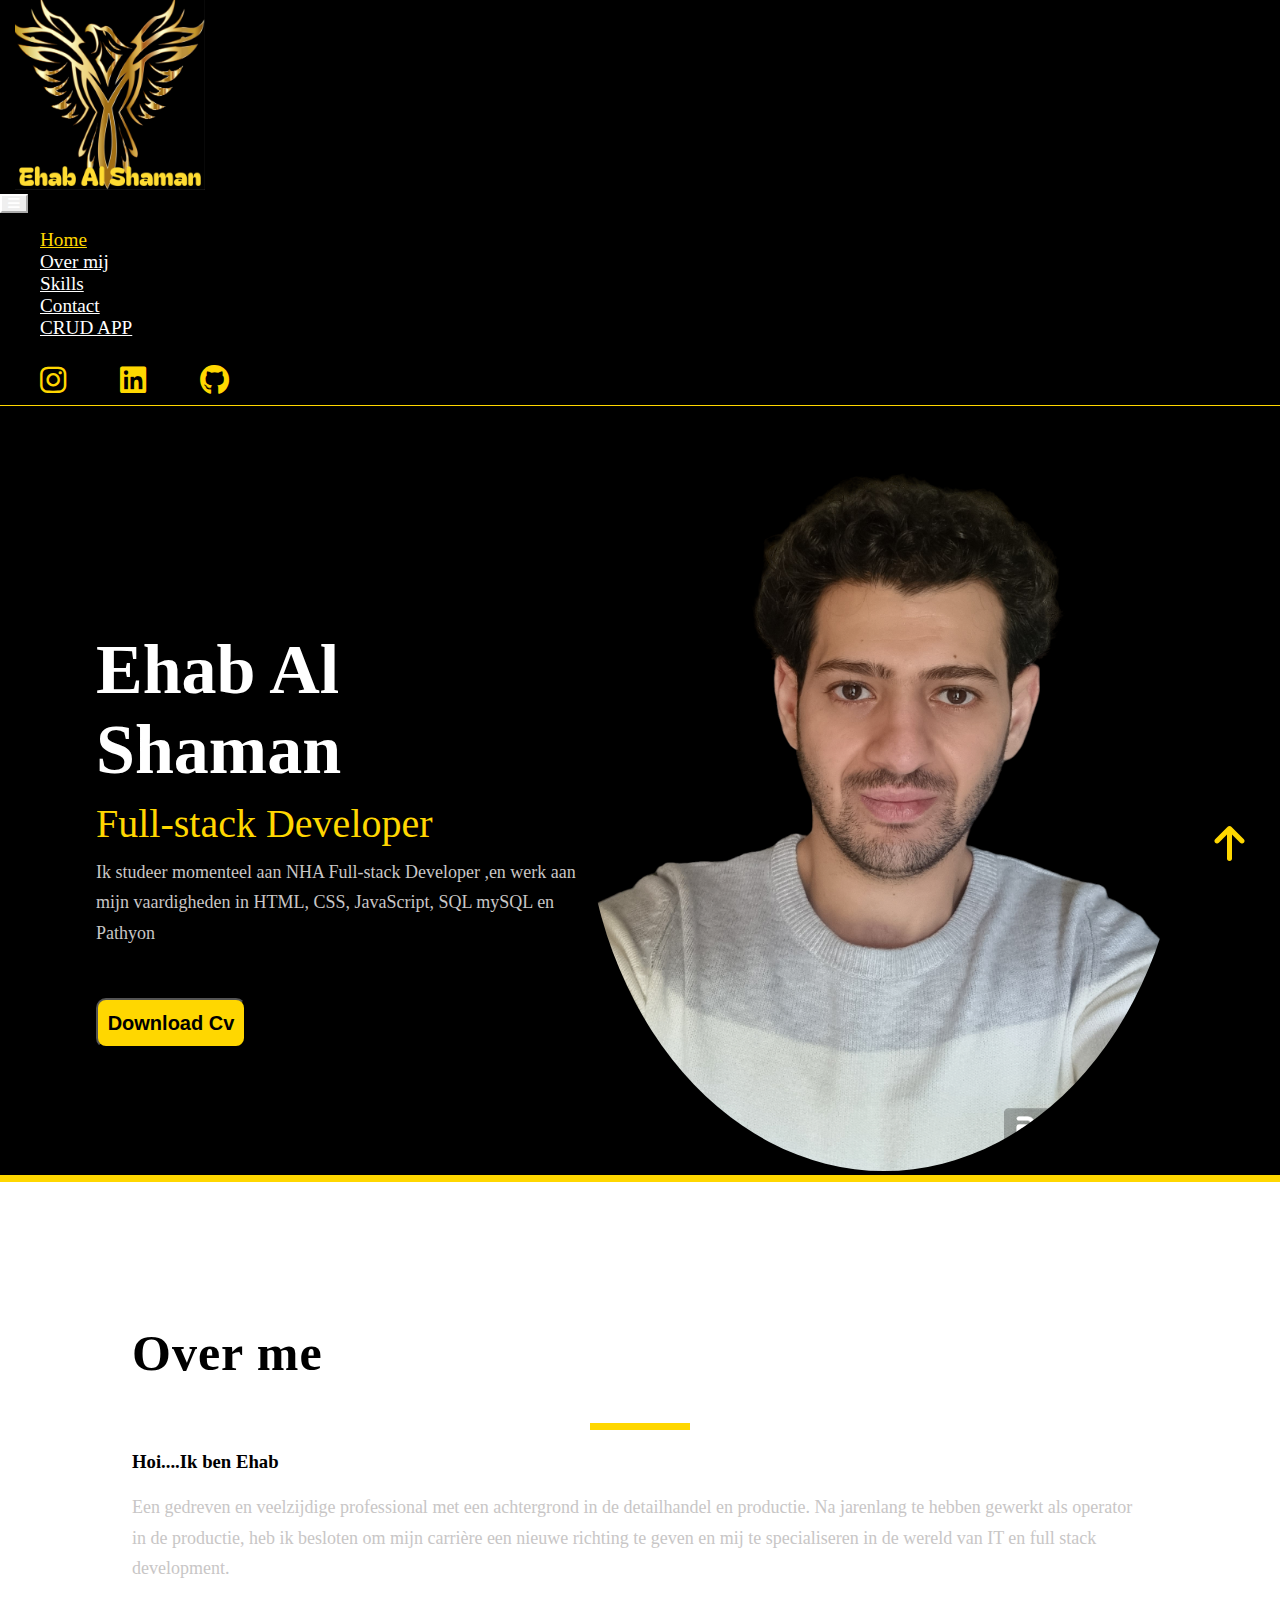
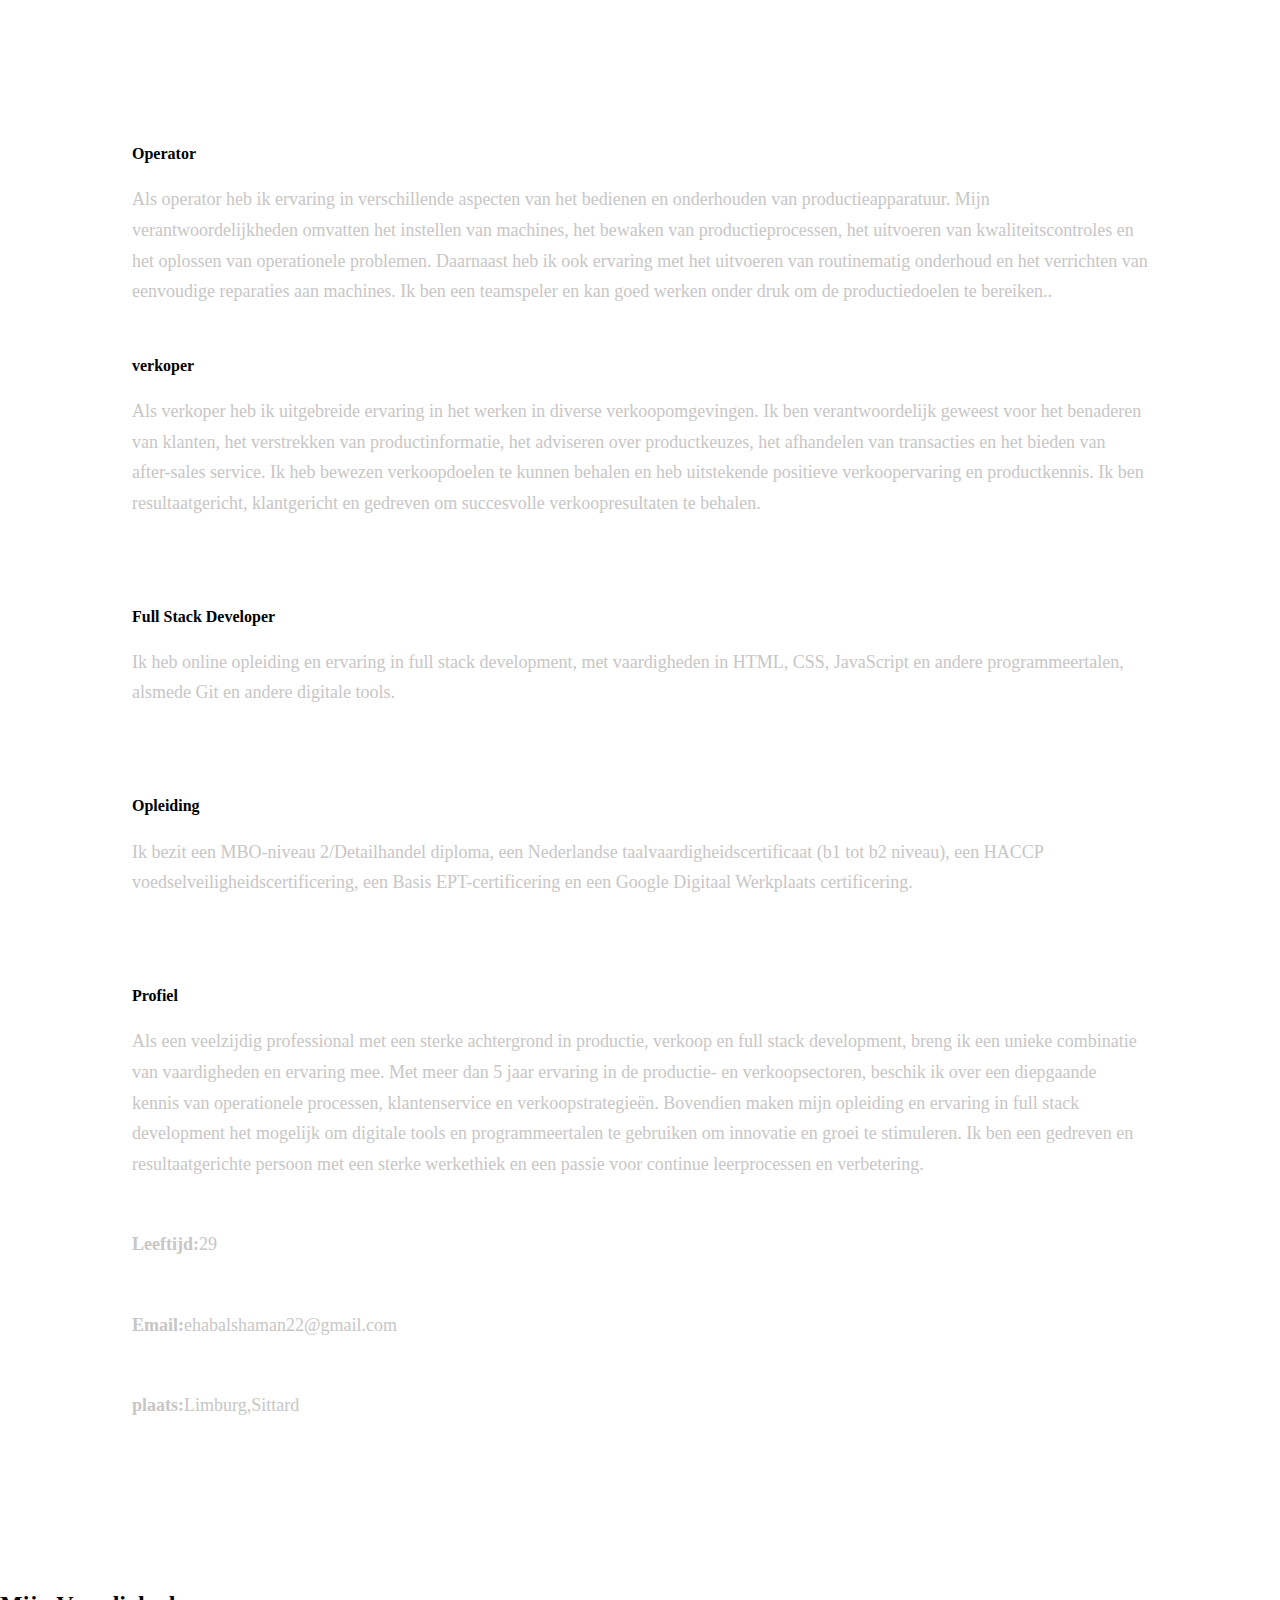
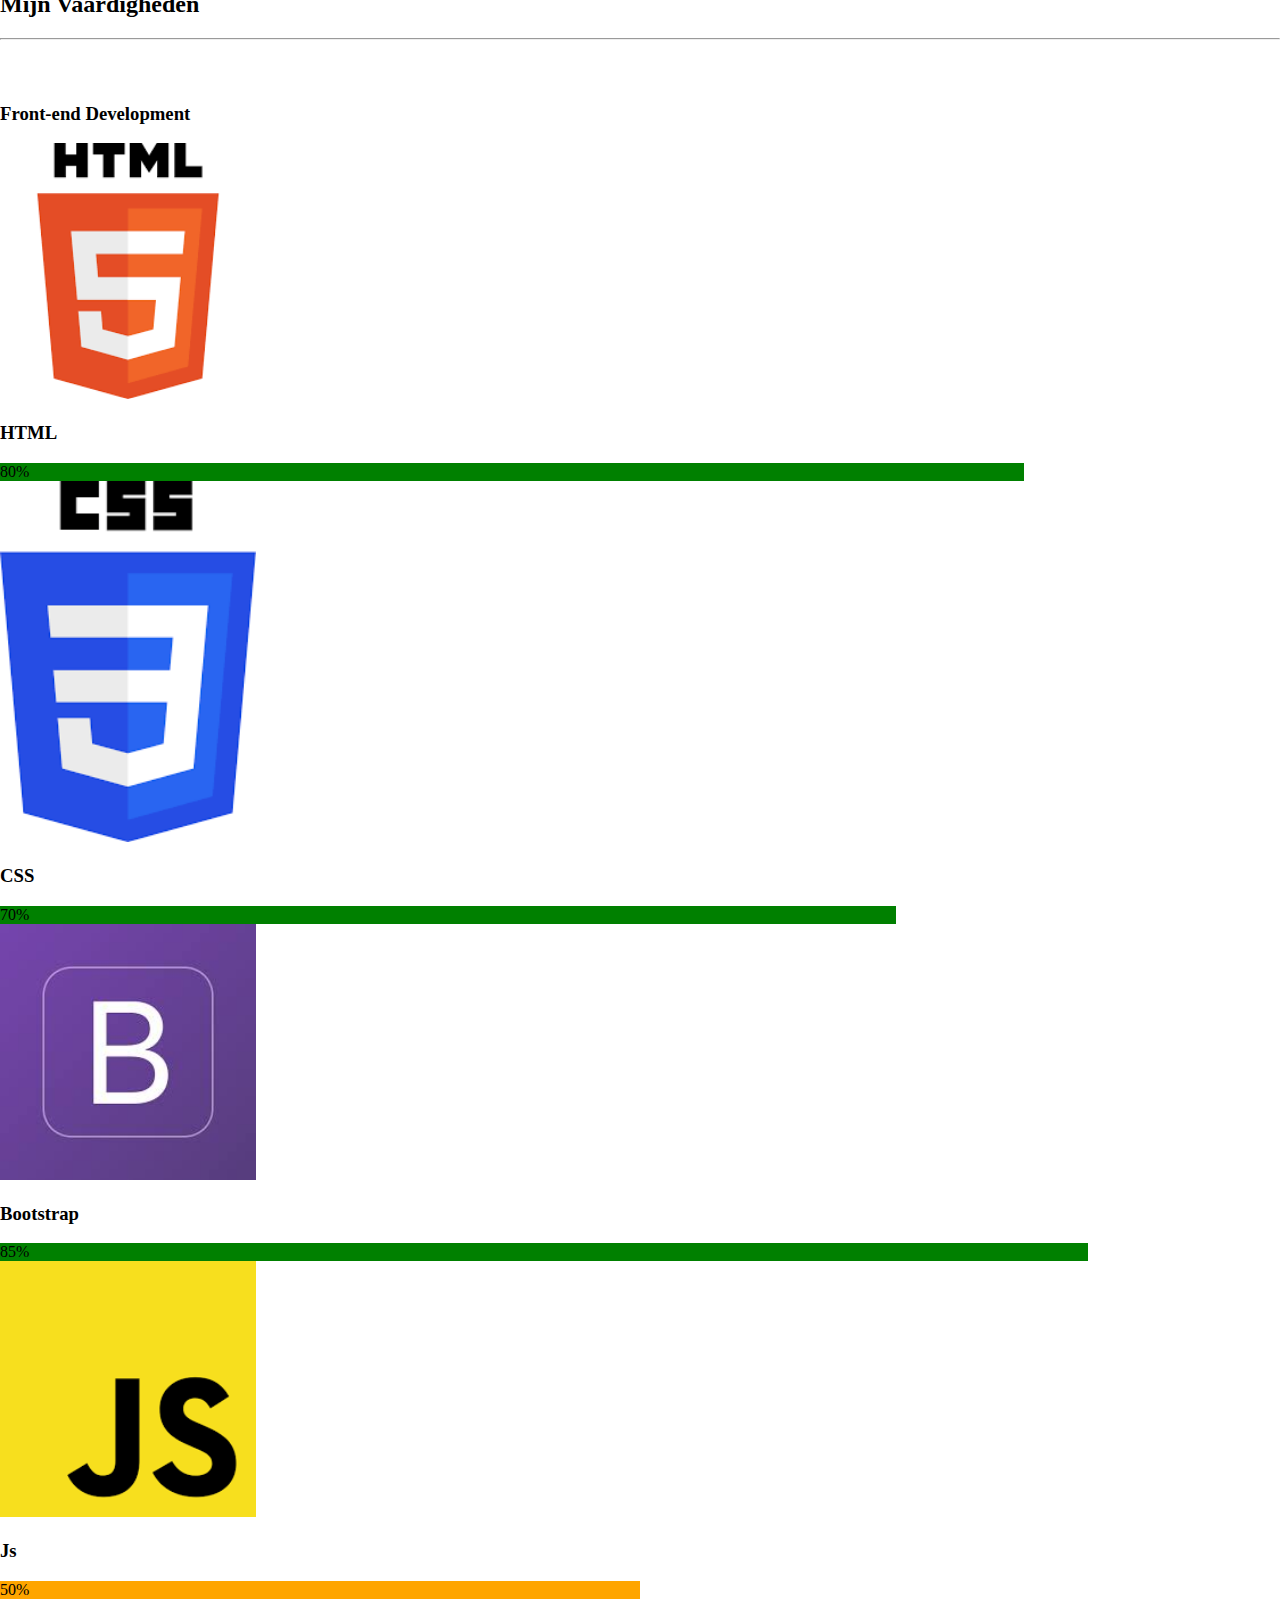
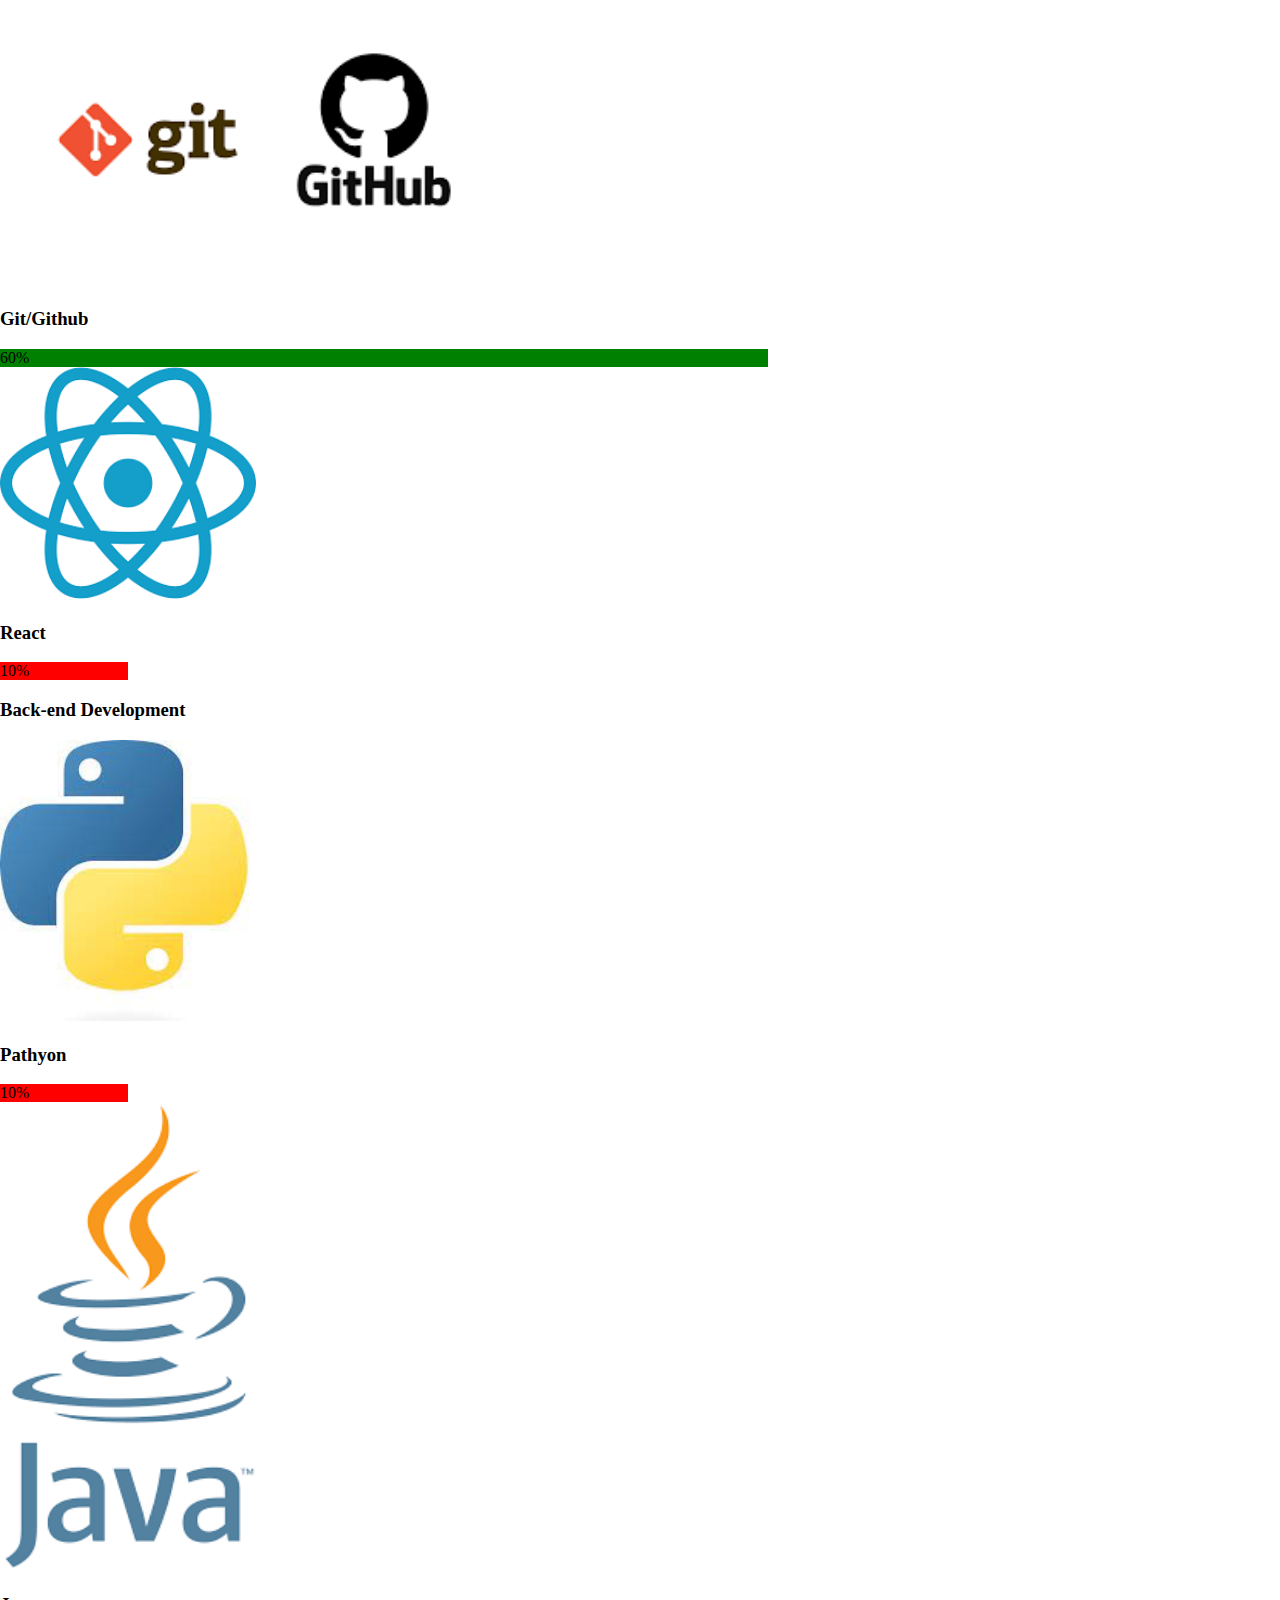
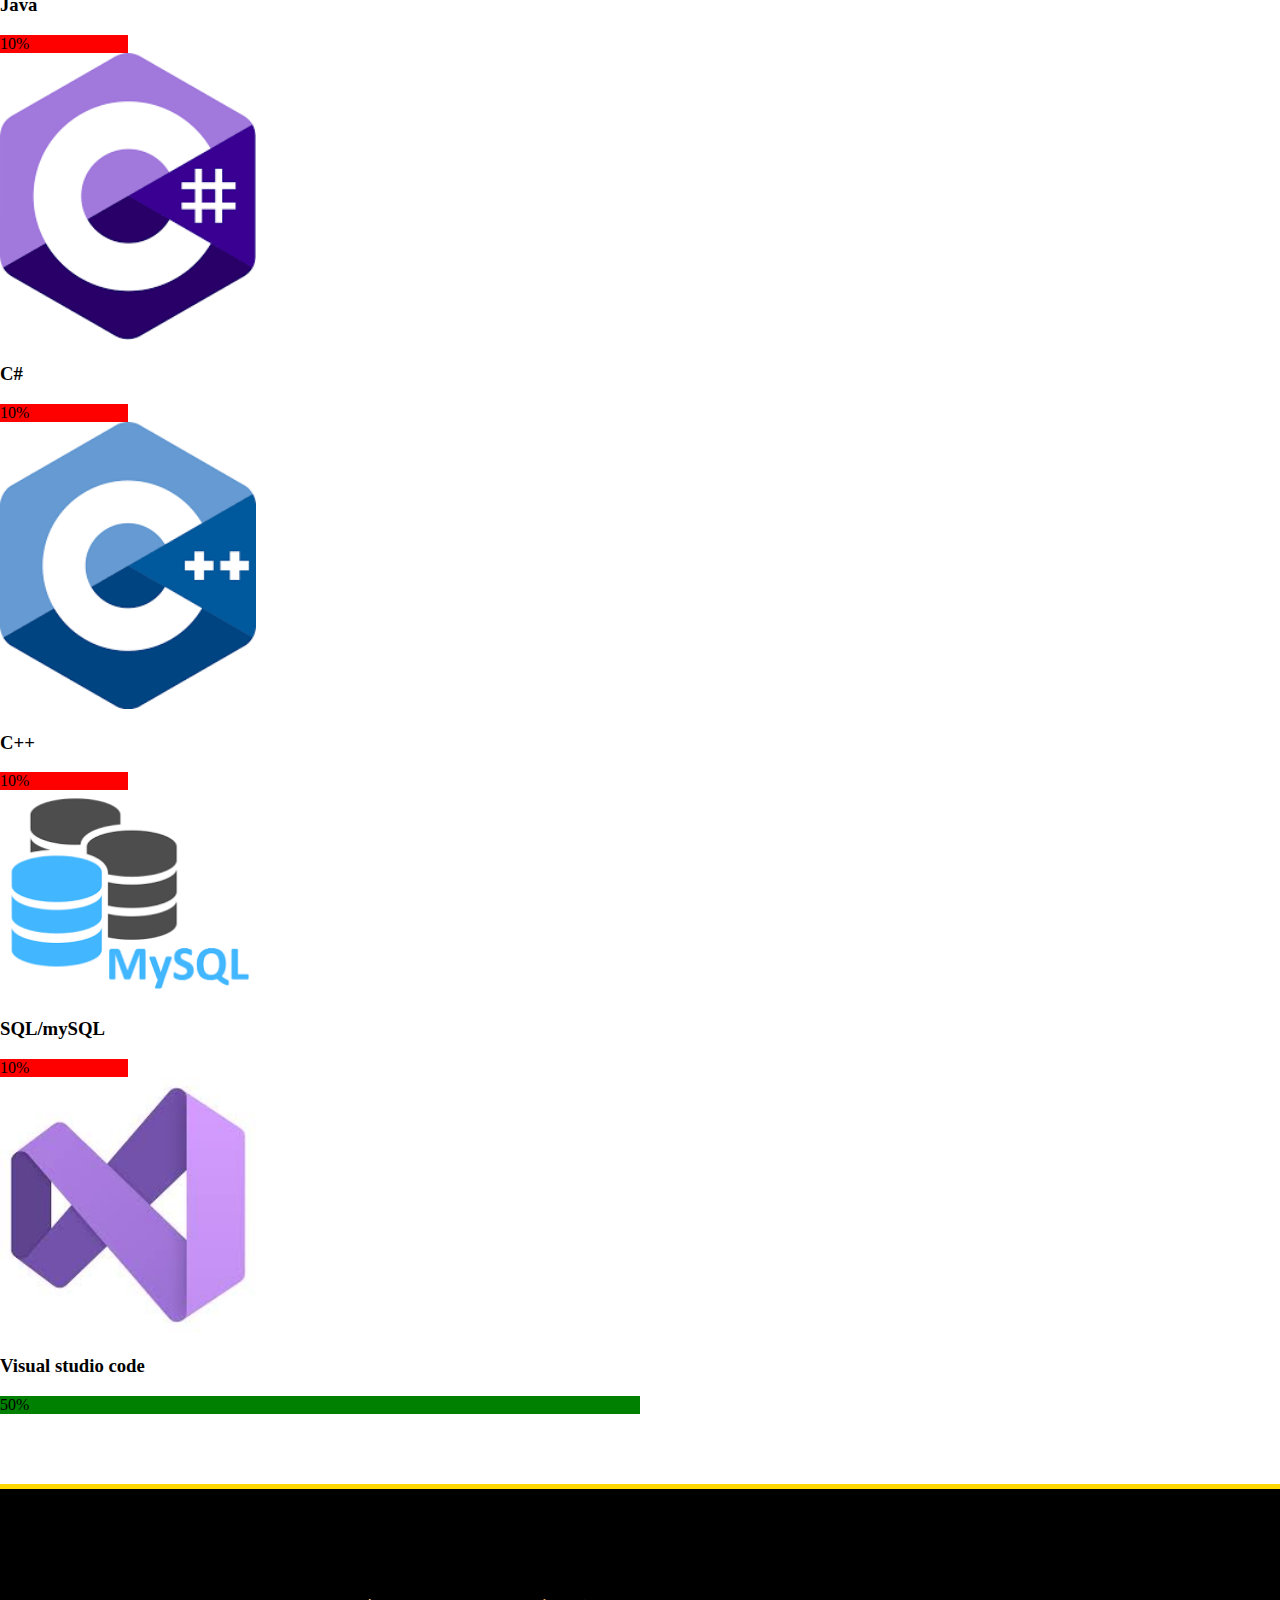
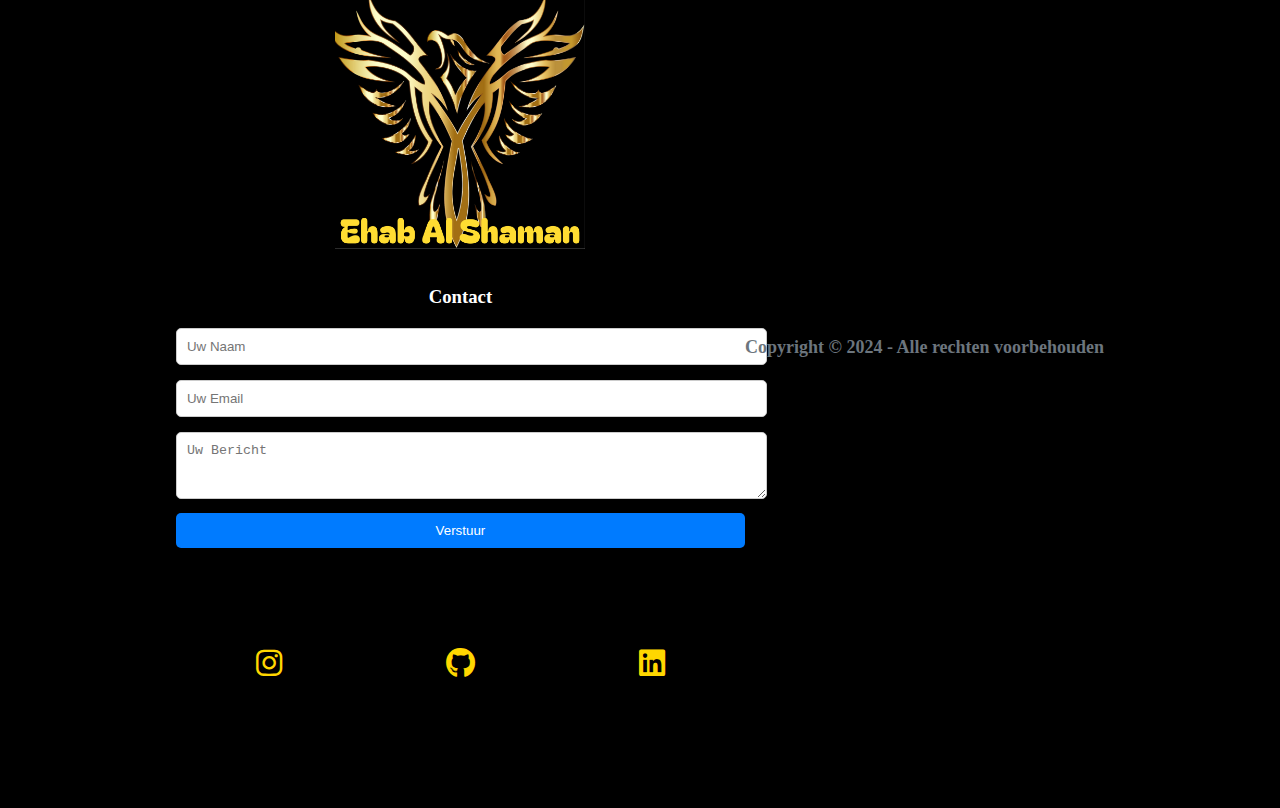
<file: index.html>
<!doctype html>
<html lang="en">
  <head>
    <meta charset="utf-8">
  <meta name="viewport" content="width=device-width, initial-scale=1  ">
    <title>Portfolio</title>
    <link rel="stylesheet" href="style.css">
    <link rel="stylesheet" href="https://cdnjs.cloudflare.com/ajax/libs/font-awesome/6.5.1/css/all.min.css">
    <link href="https://cdn.jsdelivr.net/npm/bootstrap@5.3.2/dist/css/bootstrap.min.css" rel="stylesheet" integrity="sha384-T3c6CoIi6uLrA9TneNEoa7RxnatzjcDSCmG1MXxSR1GAsXEV/Dwwykc2MPK8M2HN" crossorigin="anonymous">
  </head>
  <body>

    <header id="home">
    <nav class="navbar navbar-expand-lg">
      <div class="container-fluid ps-lg-5 ps-md-2 ps-sm-0">
        <a class="navbar-brand  " href="#contect">
          <img src="imgs/Ehab Al Shaman (1).png" aria-multiline="" width="190px" alt="logo"></a>
              <button class="navbar-toggler" type="button" data-bs-toggle="collapse" data-bs-target="#main" aria-controls="main" aria-expanded="false" aria-label="toggle navigation"> 
                  <i class="fa-solid fa-bars"></i> </button>
                  <div class="collapse navbar-collapse" id="main">
                      <ul class="navbar-nav m-auto mb-2 mb-lg-0">
                          <li class="nav-item">
                              <a class="nav-link p-lg-4 ps-sm-5 active"  aria-current="page" href="#home">Home</a>
                          </li>
                          <li class="nav-item"> 
                            <a class="nav-link p-lg-4 " aria-current="page" href="#about">Over mij</a> 
                          <li class="nav-item"> 
                               <a class="nav-link p-lg-4 " aria-current="page" href="#skills">Skills </a> 
                          </li>
                             <li class="nav-item">
                         <a class="nav-link p-lg-4" aria-current="page" href="#Contact">Contact</a>
                     </li>
                     <li class="nav-item">
                      <a class="nav-link p-lg-4" aria-current="page" href="https://ehabalshaman.github.io/crud/" target="_blank"> CRUD APP</a>
                  </li>
                  </ul>
                      <div class="social-links d-f  justify-content center
                              align-items center px-sm-0 py-sm-0 px-lg-5 decoration-none" >
                     <a href="https://www.instagram.com/ehabalshaman?utm_source=qr&igsh=MTJleWxvMnM2MmZrYg=" target="_blank"> <i class="fab fa-instagram"></i> </a>
                     <a href="https://www.linkedin.com/in/ehab-al-shaman-37ba4b135?utm_source=share&utm_campaign=share_via&utm_content=profile&utm_medium=android_app" target="_blank"> <i class="fab fa-linkedin"></i></a>
                  <a href="https://github.com/ehabalshaman" target="_blank"><i class="fab fa-github"></i></a>
                    
            </div>
         </div>
     </div>
   </nav></header>
                                    
                                  <!-- Page Content -->
                                   
    <div class="hero-sec ">  
      <div class="cotaniner">
          <div class="div-test">
              <h1>Ehab Al Shaman</h1>
              <span>Full-stack Developer</span>
              <p> Ik studeer momenteel aan NHA Full-stack Developer ,en werk aan mijn vaardigheden in HTML, CSS, JavaScript, SQL mySQL en Pathyon</p>
             <div class="cv"> <a  download href="cv ehab (2).pdf"> <button>Download Cv</button> </a></div>
          </div>
          <div class="div-img">
           <img src="imgs/foto.png" alt="mijn foto">
          </div>
      </div>
    </div>        
                                                               <!-- start about Content -->
  <main>
    <section id="about">
      <div class="container2 ">
        <h2 class="d-flex justify-content-center align-items-center">Over me</h2>
        <hr>
        <div class="row d-flex justify-content-center align-items-center">
          <div class="col-lg-9 md-8 p-lg-4 m-0-lg p-sm-5 text-justify">
            <h4 class="m-sm-5 m-lg-3"> <h3>Hoi....Ik ben Ehab </h3> <p> Een gedreven en veelzijdige professional met een achtergrond in de detailhandel en productie. Na jarenlang te hebben gewerkt als operator in de productie, heb ik besloten om mijn carrière een nieuwe richting te geven en mij te specialiseren in de wereld van IT en full stack development.</h4>
            <p> <br> <br>
              
            <div class="operator">

              <h4>Operator</h4>
              <p> Als operator heb ik ervaring in verschillende aspecten van het bedienen en onderhouden van productieapparatuur. Mijn verantwoordelijkheden omvatten het instellen van machines, het bewaken van productieprocessen, het uitvoeren van kwaliteitscontroles en het oplossen van operationele problemen. Daarnaast heb ik ook ervaring met het uitvoeren van routinematig onderhoud en het verrichten van eenvoudige reparaties aan machines. Ik ben een teamspeler en kan goed werken onder druk om de productiedoelen te bereiken..</P></p>

            </div>
              <h4>verkoper</h4><p> 
                Als verkoper heb ik uitgebreide ervaring in het werken in diverse verkoopomgevingen. Ik ben verantwoordelijk geweest voor het benaderen van klanten, het verstrekken van productinformatie, het adviseren over productkeuzes, het afhandelen van transacties en het bieden van after-sales service. Ik heb bewezen verkoopdoelen te kunnen behalen en heb uitstekende positieve verkoopervaring en productkennis. Ik ben resultaatgericht, klantgericht en gedreven om succesvolle verkoopresultaten te behalen. </p> <br>
              <h4>Full Stack Developer</h4><p>
                Ik heb online opleiding en ervaring in full stack development, met vaardigheden in HTML, CSS, JavaScript en andere programmeertalen, alsmede Git en andere digitale tools.</p> <br>
                <h4>Opleiding</h4>
                <p>Ik bezit een MBO-niveau 2/Detailhandel diploma, een Nederlandse taalvaardigheidscertificaat (b1 tot b2 niveau), een HACCP voedselveiligheidscertificering, een Basis EPT-certificering en een Google Digitaal Werkplaats certificering.</p> <br>
                <h4>Profiel</h4>
                <p>Als een veelzijdig professional met een sterke achtergrond in productie, verkoop en full stack development, breng ik een unieke combinatie van vaardigheden en ervaring mee. Met meer dan 5 jaar ervaring in de productie- en verkoopsectoren, beschik ik over een diepgaande kennis van operationele processen, klantenservice en verkoopstrategieën. Bovendien maken mijn opleiding en ervaring in full stack development het mogelijk om digitale tools en programmeertalen te gebruiken om innovatie en groei te stimuleren. Ik ben een gedreven en resultaatgerichte persoon met een sterke werkethiek en een passie voor continue leerprocessen en verbetering.</p>
         
         
         
              </div>
          <div class="col-lg-3 md-4">
            <p><b>Leeftijd:</b>29</p>
            <p><b>Email:</b>ehabalshaman22@gmail.com</p>
            <p><b>plaats:</b>Limburg,Sittard</p>
          </div>
        </div>
      </div>
    </section> 
                                                           <!-- End about Content --> 
                                                           
                                                           <!-- Skills Section-->


<section id="skills">
  <div class="container fluid ps-5">  
    <div class="row">
    <div class="row">
    <h2 class="text-center">Mijn Vaardigheden</h2><hr><br><br>
    <h3 class="text-center mb-5 ps-0">Front-end Development</h3>
    <div class="row d-flex justify-content-center align-items-center">
      <div class="col-md-3 col-sm-12 m-sm-5">
        <img src="imgs/download.png" width="20%" alt="HTML" >
        <h3>HTML</h3>
        <div class="progress" style="">
          <div class="progress-bar" role="progressbar" style="width: 80%; background-color: green;" aria-valuenow="80" aria-valuemin="0" aria-valuemax="100">80%</div>
        </div>
      </div>
      <div class="col-md-3  col-sm-12 m-2 m-sm-5">
        <img src="imgs/download (1).png" width="20%"  alt="CSS">
        <h3>CSS</h3>
        <div class="progress" style="">
          <div class="progress-bar" role="progressbar" style="width: 70%; background-color:green" aria-valuenow="70" aria-valuemin="0" aria-valuemax="100">70%</div>
        </div>
      </div>
      <div class="col-md-3 col-sm-12 m-2 m-sm-5">
        <img src="imgs/download (1).jpg" width="20%"  alt="Bootstrap" class="">
        <h3>Bootstrap</h3>
        <div class="progress" style="">
          <div class="progress-bar" role="progressbar" style="width: 85%; background-color:green" aria-valuenow="85" aria-valuemin="0" aria-valuemax="100">85%</div>
      </div>
    </div>
  </div>
</section>


<div class="container fluid ps-5 mt-5">
  <div class="row d-flex justify-content-center align-items-center">
    <div class="col-md-3 col-sm-12 m-3">
      <img src="imgs/download (2).png" width="20%" alt="HTML" class="">
      <h3>Js</h3>
      <div class="progress" style="">
        <div class="progress-bar" role="progressbar" style="width: 50%; background-color: orange" aria-valuenow="50" aria-valuemin="0" aria-valuemax="100">50%</div>
      </div>
    </div>
    <div class="col-md-3 col-sm-12 m-2 m-sm-5">
      <img src="imgs/github.png" width="40%"  alt="CSS" class="">
      <h3>Git/Github</h3>
      <div class="progress" style="">
        <div class="progress-bar" role="progressbar" style="width: 60%; background-color:green;" aria-valuenow="60" aria-valuemin="0" aria-valuemax="100">60%</div>
      </div>
    </div>
    <div class="col-md-3 col-sm-12 m-2 m-sm-5">
      <img src="imgs/download (4).png" width="20%"  alt="" class="">
      <h3>React</h3>
      <div class="progress" style="">
        <div class="progress-bar" role="progressbar" style="width: 10%; background-color: red;" aria-valuenow="10" aria-valuemin="0" aria-valuemax="100">10%</div>
      </div>
    </div>
  </div>
</div>


<h3 class="text-center ps-5 mt-5">Back-end Development</h3>
<div class="container fluid ps-5 mt-5 mb-3">
  <div class="row d-flex justify-content-center align-items-center">
    <div class="col-md-3 col-sm-12 m-2 m-sm-5">
      <img src="imgs/download (2).jpg" width="20%" alt="HTML" class="">
      <h3>Pathyon</h3>
      <div class="progress" style="">
        <div class="progress-bar" role="progressbar" style="width: 10%; background-color: red;" aria-valuenow="10" aria-valuemin="0" aria-valuemax="100">10%</div>
      </div>
    </div>
    <div class="col-md-3 col-sm-12 m-2 m-sm-5">
      <img src="imgs/download (5).png" width="20%" alt="CSS" class="">
      <h3>Java</h3>
      <div class="progress" style="">
        <div class="progress-bar" role="progressbar" style="width: 10%; background-color: red;" aria-valuenow="10" aria-valuemin="0" aria-valuemax="100">10%</div>
      </div>
    </div>
    <div class="col-md-3 col-sm-12 m-2 m-sm-5 m-sm-5">
      <img src="imgs/c.png" width="20%" alt="" class="">
      <h3>C#</h3>
      <div class="progress" style="">
        <div class="progress-bar" role="progressbar" style="width: 10%; background-color: red;" aria-valuenow="10" aria-valuemin="0" aria-valuemax="100">10%</div>
      </div>
    </div>
  </div>
</div>

<div class="container fluid ps-5 mt-5">
  <div class="row d-flex justify-content-center align-items-center">
    <div class="col-md-3 col-sm-12 m-2 m-sm-5 col-lg-3 col-xl-3 col-xxl-3 ">
      <img src="imgs/download (6).png"width="20%"  alt="HTML" class="">
      <h3>C++</h3>
      <div class="progress" style="">
        <div class="progress-bar" role="progressbar" style="width: 10%; background-color: red;" aria-valuenow="10" aria-valuemin="0" aria-valuemax="100">10%</div>
      </div>
    </div>
    <div class="col-md-3 col-sm-12 m-2 m-sm-5">
      <img src="imgs/download (8).png" width="20%"  alt="CSS" class="">
      <h3>SQL/mySQL</h3>
      <div class="progress" style="">
        <div class="progress-bar" role="progressbar" style="width: 10%; background-color: red;" aria-valuenow="10" aria-valuemin="0" aria-valuemax="100">10%</div>
      </div>
    </div>
    <div class="col-md-3 col-sm-12 m-2 m-sm-5">
      <img src="imgs/download (3).jpg" width="20%"   alt="" class="">
      <h3> Visual studio code</h3>
      <div class="progress" style="">
        <div class="progress-bar" role="progressbar" style="width: 50%; background-color: green;" aria-valuenow="50" aria-valuemin="0" aria-valuemax="100">50%</div>
      </div>
    </div>
  </div>
</div>

</main>



<footer id="Contact">
  <div class="container-fluid ps-5">
    <div class="row">
      <div class="col-md-4 ">
        <div class=" logo2 d-flex  justify-content-center align-items-center mb-4">
           <img src="imgs/Ehab Al Shaman (1).png" width="250px" alt="Logo" class="mr-3">
        </div>>
       
      </div>
      <div class="col-md-4">
        <h3>Contact</h3>
        <form action="https://formspree.io/f/xvoeaqkg" method="post">
          <div class="form-group">
            <label for="name"></label>
            <input type="neme" class="form-control" id="fname"  name="naam"   placeholder="Uw Naam" autocomplete="on">
          </div>
          <div class="form-group">
            <label for="email"></label>
            <input type="email" class="form-control" id="email"  name="email"  placeholder="Uw Email" autocomplete="on">
          </div>
          <div class="form-group">
            <label for="message"></label>
            <textarea class="form-control" id="message" name="bericht" rows="3" placeholder="Uw Bericht"></textarea>
          </div>
          <button type="submit" class="btn btn-primary">Verstuur</button>
        </form> 
        <div class="social-links2" >
                     <a href="https://www.instagram.com/ehabalshaman?utm_source=qr&igsh=MTJleWxvMnM2MmZrYg=" target="_blank"> <i class="fab fa-instagram"></i> </a>
                     <a href="https://github.com/ehabalshaman" target="_blank"><i class="fab fa-github"></i></a>
                  <a href="https://www.linkedin.com/in/ehab-al-shaman-37ba4b135?utm_source=share&utm_campaign=share_via&utm_content=profile&utm_medium=android_app" target="_blank"><i class="fab fa-linkedin"></i></a>
            </div>
      </div>
    </div>
  </div>
  <h3> <p>Copyright &copy; 2024 - Alle rechten voorbehouden</p></h3>

  </div>

  <a href="#home" class="scroll-up"><i class="fa-solid fa-arrow-up"></i></a>
</footer>

<script src="https://cdn.jsdelivr.net/npm/bootstrap@5.3.2/dist/js/bootstrap.bundle.min.js" integrity="sha384-C6RzsynM9kWDrMNeT87bh95OGNyZPhcTNXj1NW7RuBCsyN/o0jlpcV8Qyq46cDfL" crossorigin="anonymous"></script>

</body>
</html>
</file>
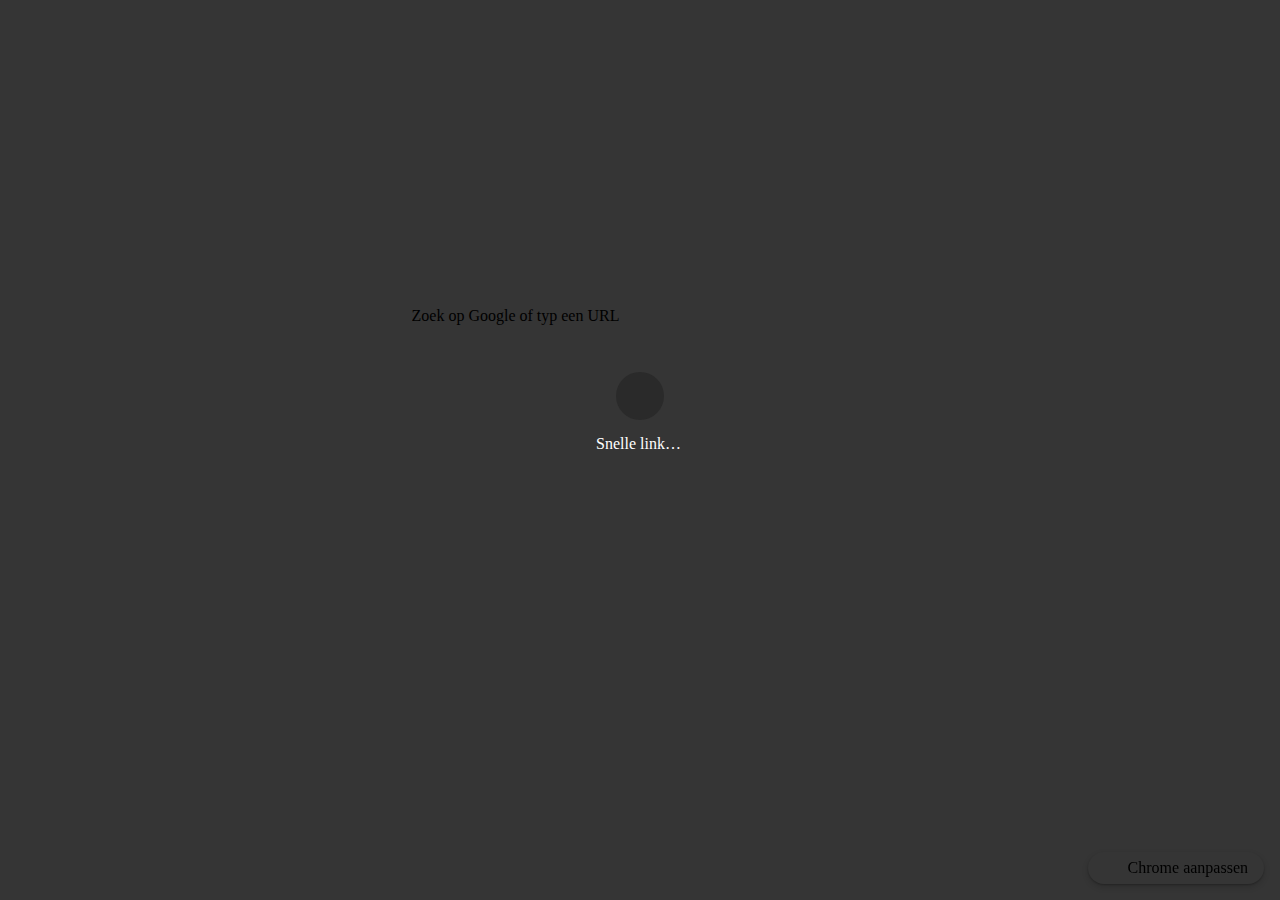
<file: imgs/webshop.html>
<!DOCTYPE html>
<!-- saved from url=(0022)chrome://new-tab-page/ -->
<html dir="ltr" lang="nl" chrome-refresh-2023="" class="focus-outline-visible" lazy-loaded="true"><head><meta http-equiv="Content-Type" content="text/html; charset=UTF-8">
    
    <title>Nieuw tabblad</title>
    <style>
      body {
        background: #353535;
        margin: 0;
      }

      #backgroundImage {
        border: none;
        height: 100%;
        pointer-events: none;
        position: fixed;
        top: 0;
        visibility: hidden;
        width: 100%;
      }

      [show-background-image] #backgroundImage {
        visibility: visible;
      }
    </style>
  
<custom-style>
  <style is="custom-style">
    html {

      /* Material Design color palette for Google products */

      --google-red-100-rgb: 244, 199, 195;  /* #f4c7c3 */
      --google-red-100: rgb(var(--google-red-100-rgb));
      --google-red-300-rgb: 230, 124, 115;  /* #e67c73 */
      --google-red-300: rgb(var(--google-red-300-rgb));
      --google-red-500-rgb: 219, 68, 55;  /* #db4437 */
      --google-red-500: rgb(var(--google-red-500-rgb));
      --google-red-700-rgb: 197, 57, 41;  /* #c53929 */
      --google-red-700: rgb(var(--google-red-700-rgb));

      --google-blue-100-rgb: 198, 218, 252;  /* #c6dafc */
      --google-blue-100: rgb(var(--google-blue-100-rgb));
      --google-blue-300-rgb: 123, 170, 247;  /* #7baaf7 */
      --google-blue-300: rgb(var(--google-blue-300-rgb));
      --google-blue-500-rgb: 66, 133, 244;  /* #4285f4 */
      --google-blue-500: rgb(var(--google-blue-500-rgb));
      --google-blue-700-rgb: 51, 103, 214;  /* #3367d6 */
      --google-blue-700: rgb(var(--google-blue-700-rgb));

      --google-green-100-rgb: 183, 225, 205;  /* #b7e1cd */
      --google-green-100: rgb(var(--google-green-100-rgb));
      --google-green-300-rgb: 87, 187, 138;  /* #57bb8a */
      --google-green-300: rgb(var(--google-green-300-rgb));
      --google-green-500-rgb: 15, 157, 88;  /* #0f9d58 */
      --google-green-500: rgb(var(--google-green-500-rgb));
      --google-green-700-rgb: 11, 128, 67;  /* #0b8043 */
      --google-green-700: rgb(var(--google-green-700-rgb));

      --google-yellow-100-rgb: 252, 232, 178;  /* #fce8b2 */
      --google-yellow-100: rgb(var(--google-yellow-100-rgb));
      --google-yellow-300-rgb: 247, 203, 77;  /* #f7cb4d */
      --google-yellow-300: rgb(var(--google-yellow-300-rgb));
      --google-yellow-500-rgb: 244, 180, 0;  /* #f4b400 */
      --google-yellow-500: rgb(var(--google-yellow-500-rgb));
      --google-yellow-700-rgb: 240, 147, 0;  /* #f09300 */
      --google-yellow-700: rgb(var(--google-yellow-700-rgb));

      --google-grey-100-rgb: 245, 245, 245;  /* #f5f5f5 */
      --google-grey-100: rgb(var(--google-grey-100-rgb));
      --google-grey-300-rgb: 224, 224, 224;  /* #e0e0e0 */
      --google-grey-300: rgb(var(--google-grey-300-rgb));
      --google-grey-500-rgb: 158, 158, 158;  /* #9e9e9e */
      --google-grey-500: rgb(var(--google-grey-500-rgb));
      --google-grey-700-rgb: 97, 97, 97;  /* #616161 */
      --google-grey-700: rgb(var(--google-grey-700-rgb));

      /* Material Design color palette from online spec document */

      --paper-red-50: #ffebee;
      --paper-red-100: #ffcdd2;
      --paper-red-200: #ef9a9a;
      --paper-red-300: #e57373;
      --paper-red-400: #ef5350;
      --paper-red-500: #f44336;
      --paper-red-600: #e53935;
      --paper-red-700: #d32f2f;
      --paper-red-800: #c62828;
      --paper-red-900: #b71c1c;
      --paper-red-a100: #ff8a80;
      --paper-red-a200: #ff5252;
      --paper-red-a400: #ff1744;
      --paper-red-a700: #d50000;

      --paper-light-blue-50: #e1f5fe;
      --paper-light-blue-100: #b3e5fc;
      --paper-light-blue-200: #81d4fa;
      --paper-light-blue-300: #4fc3f7;
      --paper-light-blue-400: #29b6f6;
      --paper-light-blue-500: #03a9f4;
      --paper-light-blue-600: #039be5;
      --paper-light-blue-700: #0288d1;
      --paper-light-blue-800: #0277bd;
      --paper-light-blue-900: #01579b;
      --paper-light-blue-a100: #80d8ff;
      --paper-light-blue-a200: #40c4ff;
      --paper-light-blue-a400: #00b0ff;
      --paper-light-blue-a700: #0091ea;

      --paper-yellow-50: #fffde7;
      --paper-yellow-100: #fff9c4;
      --paper-yellow-200: #fff59d;
      --paper-yellow-300: #fff176;
      --paper-yellow-400: #ffee58;
      --paper-yellow-500: #ffeb3b;
      --paper-yellow-600: #fdd835;
      --paper-yellow-700: #fbc02d;
      --paper-yellow-800: #f9a825;
      --paper-yellow-900: #f57f17;
      --paper-yellow-a100: #ffff8d;
      --paper-yellow-a200: #ffff00;
      --paper-yellow-a400: #ffea00;
      --paper-yellow-a700: #ffd600;

      --paper-orange-50: #fff3e0;
      --paper-orange-100: #ffe0b2;
      --paper-orange-200: #ffcc80;
      --paper-orange-300: #ffb74d;
      --paper-orange-400: #ffa726;
      --paper-orange-500: #ff9800;
      --paper-orange-600: #fb8c00;
      --paper-orange-700: #f57c00;
      --paper-orange-800: #ef6c00;
      --paper-orange-900: #e65100;
      --paper-orange-a100: #ffd180;
      --paper-orange-a200: #ffab40;
      --paper-orange-a400: #ff9100;
      --paper-orange-a700: #ff6500;

      --paper-grey-50: #fafafa;
      --paper-grey-100: #f5f5f5;
      --paper-grey-200: #eeeeee;
      --paper-grey-300: #e0e0e0;
      --paper-grey-400: #bdbdbd;
      --paper-grey-500: #9e9e9e;
      --paper-grey-600: #757575;
      --paper-grey-700: #616161;
      --paper-grey-800: #424242;
      --paper-grey-900: #212121;

      --paper-blue-grey-50: #eceff1;
      --paper-blue-grey-100: #cfd8dc;
      --paper-blue-grey-200: #b0bec5;
      --paper-blue-grey-300: #90a4ae;
      --paper-blue-grey-400: #78909c;
      --paper-blue-grey-500: #607d8b;
      --paper-blue-grey-600: #546e7a;
      --paper-blue-grey-700: #455a64;
      --paper-blue-grey-800: #37474f;
      --paper-blue-grey-900: #263238;

      /* opacity for dark text on a light background */
      --dark-divider-opacity: 0.12;
      --dark-disabled-opacity: 0.38; /* or hint text or icon */
      --dark-secondary-opacity: 0.54;
      --dark-primary-opacity: 0.87;

      /* opacity for light text on a dark background */
      --light-divider-opacity: 0.12;
      --light-disabled-opacity: 0.3; /* or hint text or icon */
      --light-secondary-opacity: 0.7;
      --light-primary-opacity: 1.0;

    }

  </style>
</custom-style>

<style>
html{--google-blue-50-rgb:232,240,254;--google-blue-50:rgb(var(--google-blue-50-rgb));--google-blue-100-rgb:210,227,252;--google-blue-100:rgb(var(--google-blue-100-rgb));--google-blue-200-rgb:174,203,250;--google-blue-200:rgb(var(--google-blue-200-rgb));--google-blue-300-rgb:138,180,248;--google-blue-300:rgb(var(--google-blue-300-rgb));--google-blue-400-rgb:102,157,246;--google-blue-400:rgb(var(--google-blue-400-rgb));--google-blue-500-rgb:66,133,244;--google-blue-500:rgb(var(--google-blue-500-rgb));--google-blue-600-rgb:26,115,232;--google-blue-600:rgb(var(--google-blue-600-rgb));--google-blue-700-rgb:25,103,210;--google-blue-700:rgb(var(--google-blue-700-rgb));--google-blue-800-rgb:24,90,188;--google-blue-800:rgb(var(--google-blue-800-rgb));--google-blue-900-rgb:23,78,166;--google-blue-900:rgb(var(--google-blue-900-rgb));--google-green-50-rgb:230,244,234;--google-green-50:rgb(var(--google-green-50-rgb));--google-green-200-rgb:168,218,181;--google-green-200:rgb(var(--google-green-200-rgb));--google-green-300-rgb:129,201,149;--google-green-300:rgb(var(--google-green-300-rgb));--google-green-400-rgb:91,185,116;--google-green-400:rgb(var(--google-green-400-rgb));--google-green-500-rgb:52,168,83;--google-green-500:rgb(var(--google-green-500-rgb));--google-green-600-rgb:30,142,62;--google-green-600:rgb(var(--google-green-600-rgb));--google-green-700-rgb:24,128,56;--google-green-700:rgb(var(--google-green-700-rgb));--google-green-800-rgb:19,115,51;--google-green-800:rgb(var(--google-green-800-rgb));--google-green-900-rgb:13,101,45;--google-green-900:rgb(var(--google-green-900-rgb));--google-grey-50-rgb:248,249,250;--google-grey-50:rgb(var(--google-grey-50-rgb));--google-grey-100-rgb:241,243,244;--google-grey-100:rgb(var(--google-grey-100-rgb));--google-grey-200-rgb:232,234,237;--google-grey-200:rgb(var(--google-grey-200-rgb));--google-grey-300-rgb:218,220,224;--google-grey-300:rgb(var(--google-grey-300-rgb));--google-grey-400-rgb:189,193,198;--google-grey-400:rgb(var(--google-grey-400-rgb));--google-grey-500-rgb:154,160,166;--google-grey-500:rgb(var(--google-grey-500-rgb));--google-grey-600-rgb:128,134,139;--google-grey-600:rgb(var(--google-grey-600-rgb));--google-grey-700-rgb:95,99,104;--google-grey-700:rgb(var(--google-grey-700-rgb));--google-grey-800-rgb:60,64,67;--google-grey-800:rgb(var(--google-grey-800-rgb));--google-grey-900-rgb:32,33,36;--google-grey-900:rgb(var(--google-grey-900-rgb));--google-grey-900-white-4-percent:#292a2d;--google-purple-200-rgb:215,174,251;--google-purple-200:rgb(var(--google-purple-200-rgb));--google-purple-900-rgb:104,29,168;--google-purple-900:rgb(var(--google-purple-900-rgb));--google-red-300-rgb:242,139,130;--google-red-300:rgb(var(--google-red-300-rgb));--google-red-500-rgb:234,67,53;--google-red-500:rgb(var(--google-red-500-rgb));--google-red-600-rgb:217,48,37;--google-red-600:rgb(var(--google-red-600-rgb));--google-yellow-50-rgb:254,247,224;--google-yellow-50:rgb(var(--google-yellow-50-rgb));--google-yellow-100-rgb:254,239,195;--google-yellow-100:rgb(var(--google-yellow-100-rgb));--google-yellow-200-rgb:253,226,147;--google-yellow-200:rgb(var(--google-yellow-200-rgb));--google-yellow-300-rgb:253,214,51;--google-yellow-300:rgb(var(--google-yellow-300-rgb));--google-yellow-400-rgb:252,201,52;--google-yellow-400:rgb(var(--google-yellow-400-rgb));--google-yellow-500-rgb:251,188,4;--google-yellow-500:rgb(var(--google-yellow-500-rgb));--cr-primary-text-color:var(--google-grey-900);--cr-secondary-text-color:var(--google-grey-700);--cr-card-background-color:white;--cr-shadow-color:var(--google-grey-800);--cr-shadow-key-color_:color-mix(in srgb, var(--cr-shadow-color) 30%, transparent);--cr-shadow-ambient-color_:color-mix(in srgb, var(--cr-shadow-color) 15%, transparent);--cr-elevation-1:var(--cr-shadow-key-color_) 0 1px 2px 0,var(--cr-shadow-ambient-color_) 0 1px 3px 1px;--cr-elevation-2:var(--cr-shadow-key-color_) 0 1px 2px 0,var(--cr-shadow-ambient-color_) 0 2px 6px 2px;--cr-elevation-3:var(--cr-shadow-key-color_) 0 1px 3px 0,var(--cr-shadow-ambient-color_) 0 4px 8px 3px;--cr-elevation-4:var(--cr-shadow-key-color_) 0 2px 3px 0,var(--cr-shadow-ambient-color_) 0 6px 10px 4px;--cr-elevation-5:var(--cr-shadow-key-color_) 0 4px 4px 0,var(--cr-shadow-ambient-color_) 0 8px 12px 6px;--cr-card-shadow:var(--cr-elevation-2);--cr-checked-color:var(--google-blue-600);--cr-focused-item-color:var(--google-grey-300);--cr-form-field-label-color:var(--google-grey-700);--cr-hairline-rgb:0,0,0;--cr-iph-anchor-highlight-color:rgba(var(--google-blue-600-rgb), 0.1);--cr-link-color:var(--google-blue-700);--cr-menu-background-color:white;--cr-menu-background-focus-color:var(--google-grey-400);--cr-menu-shadow:0 2px 6px var(--paper-grey-500);--cr-separator-color:rgba(0, 0, 0, .06);--cr-title-text-color:rgb(90, 90, 90);--cr-toolbar-background-color:white;--cr-hover-background-color:rgba(var(--google-grey-900-rgb), .1);--cr-active-background-color:rgba(var(--google-grey-900-rgb), .16);--cr-focus-outline-color:rgba(var(--google-blue-600-rgb), .4)}@media (prefers-color-scheme:dark){html{--cr-primary-text-color:var(--google-grey-200);--cr-secondary-text-color:var(--google-grey-500);--cr-card-background-color:var(--google-grey-900-white-4-percent);--cr-card-shadow-color-rgb:0,0,0;--cr-checked-color:var(--google-blue-300);--cr-focused-item-color:var(--google-grey-800);--cr-form-field-label-color:var(--dark-secondary-color);--cr-hairline-rgb:255,255,255;--cr-iph-anchor-highlight-color:rgba(var(--google-grey-100-rgb), 0.1);--cr-link-color:var(--google-blue-300);--cr-menu-background-color:var(--google-grey-900);--cr-menu-background-focus-color:var(--google-grey-700);--cr-menu-background-sheen:rgba(255, 255, 255, .06);--cr-menu-shadow:rgba(0, 0, 0, .3) 0 1px 2px 0,rgba(0, 0, 0, .15) 0 3px 6px 2px;--cr-separator-color:rgba(255, 255, 255, .1);--cr-title-text-color:var(--cr-primary-text-color);--cr-toolbar-background-color:var(--google-grey-900-white-4-percent);--cr-hover-background-color:rgba(255, 255, 255, .1);--cr-active-background-color:rgba(var(--google-grey-200-rgb), .16);--cr-focus-outline-color:rgba(var(--google-blue-300-rgb), .4)}}@media (forced-colors:active){html{--cr-focus-outline-hcm:2px solid transparent;--cr-border-hcm:2px solid transparent}}html{--cr-button-edge-spacing:12px;--cr-button-height:32px;--cr-controlled-by-spacing:24px;--cr-default-input-max-width:264px;--cr-icon-ripple-size:36px;--cr-icon-ripple-padding:8px;--cr-icon-size:20px;--cr-icon-button-margin-start:16px;--cr-icon-ripple-margin:calc(var(--cr-icon-ripple-padding) * -1);--cr-section-min-height:48px;--cr-section-two-line-min-height:64px;--cr-section-padding:20px;--cr-section-vertical-padding:12px;--cr-section-indent-width:40px;--cr-section-indent-padding:calc(
      var(--cr-section-padding) + var(--cr-section-indent-width));--cr-section-vertical-margin:21px;--cr-centered-card-max-width:680px;--cr-centered-card-width-percentage:0.96;--cr-hairline:1px solid rgba(var(--cr-hairline-rgb), .14);--cr-separator-height:1px;--cr-separator-line:var(--cr-separator-height) solid var(--cr-separator-color);--cr-toolbar-overlay-animation-duration:150ms;--cr-toolbar-height:56px;--cr-container-shadow-height:6px;--cr-container-shadow-margin:calc(-1 * var(--cr-container-shadow-height));--cr-container-shadow-max-opacity:1;--cr-card-border-radius:8px;--cr-disabled-opacity:.38;--cr-form-field-bottom-spacing:16px;--cr-form-field-label-font-size:.625rem;--cr-form-field-label-height:1em;--cr-form-field-label-line-height:1}html[chrome-refresh-2023]{--cr-fallback-color-outline:rgb(116, 119, 117);--cr-fallback-color-primary:rgb(11, 87, 208);--cr-fallback-color-on-primary:rgb(255, 255, 255);--cr-fallback-color-primary-container:rgb(211, 227, 253);--cr-fallback-color-on-primary-container:rgb(4, 30, 73);--cr-fallback-color-secondary-container:rgb(194, 231, 255);--cr-fallback-color-on-secondary-container:rgb(0, 29, 53);--cr-fallback-color-neutral-container:rgb(242, 242, 242);--cr-fallback-color-neutral-outline:rgb(199, 199, 199);--cr-fallback-color-surface:rgb(255, 255, 255);--cr-fallback-color-on-surface-rgb:31,31,31;--cr-fallback-color-on-surface:rgb(var(--cr-fallback-color-on-surface-rgb));--cr-fallback-color-surface-variant:rgb(225, 227, 225);--cr-fallback-color-on-surface-variant:rgb(68, 71, 70);--cr-fallback-color-on-surface-subtle:rgb(71, 71, 71);--cr-fallback-color-inverse-primary:rgb(168, 199, 250);--cr-fallback-color-inverse-surface:rgb(48, 48, 48);--cr-fallback-color-inverse-on-surface:rgb(242, 242, 242);--cr-fallback-color-tonal-container:rgb(211, 227, 253);--cr-fallback-color-on-tonal-container:rgb(4, 30, 73);--cr-fallback-color-tonal-outline:rgb(168, 199, 250);--cr-fallback-color-error:rgb(179, 38, 30);--cr-fallback-color-divider:rgb(211, 227, 253);--cr-fallback-color-state-hover-on-prominent_:rgba(253, 252, 251, .1);--cr-fallback-color-state-on-subtle-rgb_:31,31,31;--cr-fallback-color-state-hover-on-subtle_:rgba(
      var(--cr-fallback-color-state-on-subtle-rgb_), .06);--cr-fallback-color-state-ripple-neutral-on-subtle_:rgba(
      var(--cr-fallback-color-state-on-subtle-rgb_), .08);--cr-fallback-color-state-ripple-primary-rgb_:124,172,248;--cr-fallback-color-state-ripple-primary_:rgba(
      var(--cr-fallback-color-state-ripple-primary-rgb_), 0.32);--cr-fallback-color-base-container:rgba(105, 145, 214, .12);--cr-fallback-color-disabled-background:rgba(
      var(--cr-fallback-color-on-surface-rgb), .12);--cr-fallback-color-disabled-foreground:rgba(
      var(--cr-fallback-color-on-surface-rgb), var(--cr-disabled-opacity));--cr-hover-background-color:var(--color-sys-state-hover,
      rgba(var(--cr-fallback-color-on-surface-rgb), .08));--cr-hover-on-prominent-background-color:var(
      --color-sys-state-hover-on-prominent,
      var(--cr-fallback-color-state-hover-on-prominent_));--cr-hover-on-subtle-background-color:var(
      --color-sys-state-hover-on-subtle,
      var(--cr-fallback-color-state-hover-on-subtle_));--cr-active-background-color:var(--color-sys-state-pressed,
      rgba(var(--cr-fallback-color-on-surface-rgb), .12));--cr-active-on-primary-background-color:var(
      --color-sys-state-ripple-primary,
      var(--cr-fallback-color-state-ripple-primary_));--cr-active-neutral-on-subtle-background-color:var(
      --color-sys-state-ripple-neutral-on-subtle,
      var(--cr-fallback-color-state-ripple-neutral-on-subtle_));--cr-focus-outline-color:var(--color-sys-state-focus-ring,
      var(--cr-fallback-color-primary));--cr-primary-text-color:var(--color-primary-foreground,
      var(--cr-fallback-color-on-surface));--cr-secondary-text-color:var(--color-secondary-foreground,
      var(--cr-fallback-color-on-surface-variant));--cr-link-color:var(--color-link-foreground-default,
      var(--cr-fallback-color-primary));--cr-button-height:36px;--cr-shadow-color:var(--color-sys-shadow, rgb(0, 0, 0))}@media (prefers-color-scheme:dark){html[chrome-refresh-2023]{--cr-fallback-color-outline:rgb(142, 145, 143);--cr-fallback-color-primary:rgb(168, 199, 250);--cr-fallback-color-on-primary:rgb(6, 46, 111);--cr-fallback-color-primary-container:rgb(8, 66, 160);--cr-fallback-color-on-primary-container:rgb(211, 227, 253);--cr-fallback-color-secondary-container:rgb(0, 74, 119);--cr-fallback-color-on-secondary-container:rgb(194, 231, 255);--cr-fallback-color-neutral-container:rgb(42, 42, 42);--cr-fallback-color-neutral-outline:rgb(117, 117, 117);--cr-fallback-color-surface:rgb(26, 27, 30);--cr-fallback-color-on-surface-rgb:227,227,227;--cr-fallback-color-surface-variant:rgb(68, 71, 70);--cr-fallback-color-on-surface-variant:rgb(196, 199, 197);--cr-fallback-color-on-surface-subtle:rgb(199, 199, 199);--cr-fallback-color-inverse-primary:rgb(11, 87, 208);--cr-fallback-color-inverse-surface:rgb(227, 227, 227);--cr-fallback-color-inverse-on-surface:rgb(31, 31, 31);--cr-fallback-color-tonal-container:rgb(0, 74, 119);--cr-fallback-color-on-tonal-container:rgb(194, 231, 255);--cr-fallback-color-tonal-outline:rgb(0, 99, 155);--cr-fallback-color-error:rgb(242, 184, 181);--cr-fallback-color-divider:rgb(71, 71, 71);--cr-fallback-color-state-hover-on-prominent_:rgba(31, 31, 31, .06);--cr-fallback-color-state-on-subtle-rgb_:253,252,251;--cr-fallback-color-state-hover-on-subtle_:rgba(
        var(--cr-fallback-color-state-on-subtle-rgb_), .10);--cr-fallback-color-state-ripple-neutral-on-subtle_:rgba(
        var(--cr-fallback-color-state-on-subtle-rgb_), .16);--cr-fallback-color-state-ripple-primary-rgb_:76,141,246;--cr-fallback-color-base-container:rgba(40, 40, 40, 1)}}@media (forced-colors:active){html[chrome-refresh-2023]{--cr-fallback-color-disabled-background:Canvas;--cr-fallback-color-disabled-foreground:GrayText}}
</style>

<iron-iconset-svg name="cr20" size="20" style="display: none;">
  <svg>
    <defs>
      
      <g id="block">
        <path fill-rule="evenodd" clip-rule="evenodd" d="M10 0C4.48 0 0 4.48 0 10C0 15.52 4.48 20 10 20C15.52 20 20 15.52 20 10C20 4.48 15.52 0 10 0ZM2 10C2 5.58 5.58 2 10 2C11.85 2 13.55 2.63 14.9 3.69L3.69 14.9C2.63 13.55 2 11.85 2 10ZM5.1 16.31C6.45 17.37 8.15 18 10 18C14.42 18 18 14.42 18 10C18 8.15 17.37 6.45 16.31 5.1L5.1 16.31Z">
        </path>
      </g>
      <g id="cloud-off">
        <path d="M16 18.125L13.875 16H5C3.88889 16 2.94444 15.6111 2.16667 14.8333C1.38889 14.0556 1 13.1111 1 12C1 10.9444 1.36111 10.0347 2.08333 9.27083C2.80556 8.50694 3.6875 8.09028 4.72917 8.02083C4.77083 7.86805 4.8125 7.72222 4.85417 7.58333C4.90972 7.44444 4.97222 7.30555 5.04167 7.16667L1.875 4L2.9375 2.9375L17.0625 17.0625L16 18.125ZM5 14.5H12.375L6.20833 8.33333C6.15278 8.51389 6.09722 8.70139 6.04167 8.89583C6 9.07639 5.95139 9.25694 5.89583 9.4375L4.83333 9.52083C4.16667 9.57639 3.61111 9.84028 3.16667 10.3125C2.72222 10.7708 2.5 11.3333 2.5 12C2.5 12.6944 2.74306 13.2847 3.22917 13.7708C3.71528 14.2569 4.30556 14.5 5 14.5ZM17.5 15.375L16.3958 14.2917C16.7153 14.125 16.9792 13.8819 17.1875 13.5625C17.3958 13.2431 17.5 12.8889 17.5 12.5C17.5 11.9444 17.3056 11.4722 16.9167 11.0833C16.5278 10.6944 16.0556 10.5 15.5 10.5H14.125L14 9.14583C13.9028 8.11806 13.4722 7.25694 12.7083 6.5625C11.9444 5.85417 11.0417 5.5 10 5.5C9.65278 5.5 9.31944 5.54167 9 5.625C8.69444 5.70833 8.39583 5.82639 8.10417 5.97917L7.02083 4.89583C7.46528 4.61806 7.93056 4.40278 8.41667 4.25C8.91667 4.08333 9.44444 4 10 4C11.4306 4 12.6736 4.48611 13.7292 5.45833C14.7847 6.41667 15.375 7.59722 15.5 9C16.4722 9 17.2986 9.34028 17.9792 10.0208C18.6597 10.7014 19 11.5278 19 12.5C19 13.0972 18.8611 13.6458 18.5833 14.1458C18.3194 14.6458 17.9583 15.0556 17.5 15.375Z">
        </path>
      </g>
      <g id="domain">
        <path d="M2,3 L2,17 L11.8267655,17 L13.7904799,17 L18,17 L18,7 L12,7 L12,3 L2,3 Z M8,13 L10,13 L10,15 L8,15 L8,13 Z M4,13 L6,13 L6,15 L4,15 L4,13 Z M8,9 L10,9 L10,11 L8,11 L8,9 Z M4,9 L6,9 L6,11 L4,11 L4,9 Z M12,9 L16,9 L16,15 L12,15 L12,9 Z M12,11 L14,11 L14,13 L12,13 L12,11 Z M8,5 L10,5 L10,7 L8,7 L8,5 Z M4,5 L6,5 L6,7 L4,7 L4,5 Z">
        </path>
      </g>
      <g id="kite">
        <path fill-rule="evenodd" clip-rule="evenodd" d="M4.6327 8.00094L10.3199 2L16 8.00094L10.1848 16.8673C10.0995 16.9873 10.0071 17.1074 9.90047 17.2199C9.42417 17.7225 8.79147 18 8.11611 18C7.44076 18 6.80806 17.7225 6.33175 17.2199C5.85545 16.7173 5.59242 16.0497 5.59242 15.3371C5.59242 14.977 5.46445 14.647 5.22275 14.3919C4.98104 14.1369 4.66825 14.0019 4.32701 14.0019H4V12.6667H4.32701C5.00237 12.6667 5.63507 12.9442 6.11137 13.4468C6.58768 13.9494 6.85071 14.617 6.85071 15.3296C6.85071 15.6896 6.97867 16.0197 7.22038 16.2747C7.46209 16.5298 7.77488 16.6648 8.11611 16.6648C8.45735 16.6648 8.77014 16.5223 9.01185 16.2747C9.02396 16.2601 9.03607 16.246 9.04808 16.2319C9.08541 16.1883 9.12176 16.1458 9.15403 16.0947L9.55213 15.4946L4.6327 8.00094ZM10.3199 13.9371L6.53802 8.17116L10.3199 4.1814L14.0963 8.17103L10.3199 13.9371Z">
        </path>
      </g>
      <g id="menu">
        <path d="M2 4h16v2H2zM2 9h16v2H2zM2 14h16v2H2z"></path>
      </g>
      <g id="password">
        <path d="M5.833 11.667c.458 0 .847-.16 1.167-.479.333-.333.5-.729.5-1.188s-.167-.847-.5-1.167a1.555 1.555 0 0 0-1.167-.5c-.458 0-.854.167-1.188.5A1.588 1.588 0 0 0 4.166 10c0 .458.16.854.479 1.188.333.319.729.479 1.188.479Zm0 3.333c-1.389 0-2.569-.486-3.542-1.458C1.319 12.569.833 11.389.833 10c0-1.389.486-2.569 1.458-3.542C3.264 5.486 4.444 5 5.833 5c.944 0 1.813.243 2.604.729a4.752 4.752 0 0 1 1.833 1.979h7.23c.458 0 .847.167 1.167.5.333.319.5.708.5 1.167v3.958c0 .458-.167.854-.5 1.188A1.588 1.588 0 0 1 17.5 15h-3.75a1.658 1.658 0 0 1-1.188-.479 1.658 1.658 0 0 1-.479-1.188v-1.042H10.27a4.59 4.59 0 0 1-1.813 2A5.1 5.1 0 0 1 5.833 15Zm3.292-4.375h4.625v2.708H15v-1.042a.592.592 0 0 1 .167-.438.623.623 0 0 1 .458-.188c.181 0 .327.063.438.188a.558.558 0 0 1 .188.438v1.042H17.5V9.375H9.125a3.312 3.312 0 0 0-1.167-1.938 3.203 3.203 0 0 0-2.125-.77 3.21 3.21 0 0 0-2.354.979C2.827 8.298 2.5 9.083 2.5 10s.327 1.702.979 2.354a3.21 3.21 0 0 0 2.354.979c.806 0 1.514-.25 2.125-.75.611-.514 1-1.167 1.167-1.958Z"></path>
      </g>
      
  </defs></svg>
</iron-iconset-svg>


<iron-iconset-svg name="cr" size="24" style="display: none;">
  <svg>
    <defs>
      
      <g id="account-child-invert" viewBox="0 0 48 48">
        <path d="M24 4c3.31 0 6 2.69 6 6s-2.69 6-6 6-6-2.69-6-6 2.69-6 6-6z"></path>
        <path fill="none" d="M0 0h48v48H0V0z"></path>
        <circle fill="none" cx="24" cy="26" r="4"></circle>
        <path d="M24 18c-6.16 0-13 3.12-13 7.23v11.54c0 2.32 2.19 4.33 5.2 5.63 2.32 1 5.12 1.59 7.8 1.59.66 0 1.33-.06 2-.14v-5.2c-.67.08-1.34.14-2 .14-2.63 0-5.39-.57-7.68-1.55.67-2.12 4.34-3.65 7.68-3.65.86 0 1.75.11 2.6.29 2.79.62 5.2 2.15 5.2 4.04v4.47c3.01-1.31 5.2-3.31 5.2-5.63V25.23C37 21.12 30.16 18 24 18zm0 12c-2.21 0-4-1.79-4-4s1.79-4 4-4 4 1.79 4 4-1.79 4-4 4z">
        </path>
      </g>
      <g id="add">
        <path d="M19 13h-6v6h-2v-6H5v-2h6V5h2v6h6v2z"></path>
      </g>
      <g id="arrow-back">
        <path d="M20 11H7.83l5.59-5.59L12 4l-8 8 8 8 1.41-1.41L7.83 13H20v-2z">
        </path>
      </g>
      <g id="arrow-drop-up">
        <path d="M7 14l5-5 5 5z"></path>
      </g>
      <g id="arrow-drop-down">
        <path d="M7 10l5 5 5-5z"></path>
      </g>
      <g id="arrow-forward">
        <path d="M12 4l-1.41 1.41L16.17 11H4v2h12.17l-5.58 5.59L12 20l8-8z">
        </path>
      </g>
      <g id="arrow-right">
        <path d="M10 7l5 5-5 5z"></path>
      </g>
      
      <g id="cancel">
        <path d="M12 2C6.47 2 2 6.47 2 12s4.47 10 10 10 10-4.47 10-10S17.53 2 12 2zm5 13.59L15.59 17 12 13.41 8.41 17 7 15.59 10.59 12 7 8.41 8.41 7 12 10.59 15.59 7 17 8.41 13.41 12 17 15.59z">
        </path>
      </g>
      <g id="check">
        <path d="M9 16.17L4.83 12l-1.42 1.41L9 19 21 7l-1.41-1.41z"></path>
      </g>
      <g id="check-circle">
        <path d="M12 2C6.48 2 2 6.48 2 12s4.48 10 10 10 10-4.48 10-10S17.52 2 12 2zm-2 15l-5-5 1.41-1.41L10 14.17l7.59-7.59L19 8l-9 9z">
        </path>
      </g>
      <g id="chevron-left">
        <path d="M15.41 7.41L14 6l-6 6 6 6 1.41-1.41L10.83 12z"></path>
      </g>
      <g id="chevron-right">
        <path d="M10 6L8.59 7.41 13.17 12l-4.58 4.59L10 18l6-6z"></path>
      </g>
      <g id="clear">
        <path d="M19 6.41L17.59 5 12 10.59 6.41 5 5 6.41 10.59 12 5 17.59 6.41 19 12 13.41 17.59 19 19 17.59 13.41 12z">
        </path>
      </g>
      <g id="close">
        <path d="M19 6.41L17.59 5 12 10.59 6.41 5 5 6.41 10.59 12 5 17.59 6.41 19 12 13.41 17.59 19 19 17.59 13.41 12z">
        </path>
      </g>
      <g id="computer">
        <path d="M20 18c1.1 0 1.99-.9 1.99-2L22 6c0-1.1-.9-2-2-2H4c-1.1 0-2 .9-2 2v10c0 1.1.9 2 2 2H0v2h24v-2h-4zM4 6h16v10H4V6z">
        </path>
      </g>
      <g id="create">
        <path d="M3 17.25V21h3.75L17.81 9.94l-3.75-3.75L3 17.25zM20.71 7.04c.39-.39.39-1.02 0-1.41l-2.34-2.34c-.39-.39-1.02-.39-1.41 0l-1.83 1.83 3.75 3.75 1.83-1.83z">
        </path>
      </g>
      <g id="delete">
        <path d="M6 19c0 1.1.9 2 2 2h8c1.1 0 2-.9 2-2V7H6v12zM19 4h-3.5l-1-1h-5l-1 1H5v2h14V4z">
        </path>
      </g>
      <g id="domain">
        <path d="M12 7V3H2v18h20V7H12zM6 19H4v-2h2v2zm0-4H4v-2h2v2zm0-4H4V9h2v2zm0-4H4V5h2v2zm4 12H8v-2h2v2zm0-4H8v-2h2v2zm0-4H8V9h2v2zm0-4H8V5h2v2zm10 12h-8v-2h2v-2h-2v-2h2v-2h-2V9h8v10zm-2-8h-2v2h2v-2zm0 4h-2v2h2v-2z">
        </path>
      </g>
      <g id="error">
        <path d="M12 2C6.48 2 2 6.48 2 12s4.48 10 10 10 10-4.48 10-10S17.52 2 12 2zm1 15h-2v-2h2v2zm0-4h-2V7h2v6z">
        </path>
      </g>
      <g id="error-outline">
        <path d="M11 15h2v2h-2zm0-8h2v6h-2zm.99-5C6.47 2 2 6.48 2 12s4.47 10 9.99 10C17.52 22 22 17.52 22 12S17.52 2 11.99 2zM12 20c-4.42 0-8-3.58-8-8s3.58-8 8-8 8 3.58 8 8-3.58 8-8 8z">
        </path>
      </g>
      <g id="expand-less">
        <path d="M12 8l-6 6 1.41 1.41L12 10.83l4.59 4.58L18 14z"></path>
      </g>
      <g id="expand-more">
        <path d="M16.59 8.59L12 13.17 7.41 8.59 6 10l6 6 6-6z"></path>
      </g>
      <g id="extension">
        <path d="M20.5 11H19V7c0-1.1-.9-2-2-2h-4V3.5C13 2.12 11.88 1 10.5 1S8 2.12 8 3.5V5H4c-1.1 0-1.99.9-1.99 2v3.8H3.5c1.49 0 2.7 1.21 2.7 2.7s-1.21 2.7-2.7 2.7H2V20c0 1.1.9 2 2 2h3.8v-1.5c0-1.49 1.21-2.7 2.7-2.7 1.49 0 2.7 1.21 2.7 2.7V22H17c1.1 0 2-.9 2-2v-4h1.5c1.38 0 2.5-1.12 2.5-2.5S21.88 11 20.5 11z">
        </path>
      </g>
      <g id="file-download">
        <path d="M19 9h-4V3H9v6H5l7 7 7-7zM5 18v2h14v-2H5z"></path>
      </g>
      
      <g id="fullscreen">
        <path d="M7 14H5v5h5v-2H7v-3zm-2-4h2V7h3V5H5v5zm12 7h-3v2h5v-5h-2v3zM14 5v2h3v3h2V5h-5z">
        </path>
      </g>
      <g id="group">
        <path d="M16 11c1.66 0 2.99-1.34 2.99-3S17.66 5 16 5c-1.66 0-3 1.34-3 3s1.34 3 3 3zm-8 0c1.66 0 2.99-1.34 2.99-3S9.66 5 8 5C6.34 5 5 6.34 5 8s1.34 3 3 3zm0 2c-2.33 0-7 1.17-7 3.5V19h14v-2.5c0-2.33-4.67-3.5-7-3.5zm8 0c-.29 0-.62.02-.97.05 1.16.84 1.97 1.97 1.97 3.45V19h6v-2.5c0-2.33-4.67-3.5-7-3.5z">
        </path>
      </g>
      <g id="help-outline">
        <path d="M11 18h2v-2h-2v2zm1-16C6.48 2 2 6.48 2 12s4.48 10 10 10 10-4.48 10-10S17.52 2 12 2zm0 18c-4.41 0-8-3.59-8-8s3.59-8 8-8 8 3.59 8 8-3.59 8-8 8zm0-14c-2.21 0-4 1.79-4 4h2c0-1.1.9-2 2-2s2 .9 2 2c0 2-3 1.75-3 5h2c0-2.25 3-2.5 3-5 0-2.21-1.79-4-4-4z">
        </path>
      </g>
      <g id="history">
        <path d="M12.945312 22.75 C 10.320312 22.75 8.074219 21.839844 6.207031 20.019531 C 4.335938 18.199219 3.359375 15.972656 3.269531 13.34375 L 5.089844 13.34375 C 5.175781 15.472656 5.972656 17.273438 7.480469 18.742188 C 8.988281 20.210938 10.808594 20.945312 12.945312 20.945312 C 15.179688 20.945312 17.070312 20.164062 18.621094 18.601562 C 20.167969 17.039062 20.945312 15.144531 20.945312 12.910156 C 20.945312 10.714844 20.164062 8.855469 18.601562 7.335938 C 17.039062 5.816406 15.15625 5.054688 12.945312 5.054688 C 11.710938 5.054688 10.554688 5.339844 9.480469 5.902344 C 8.402344 6.46875 7.476562 7.226562 6.699219 8.179688 L 9.585938 8.179688 L 9.585938 9.984375 L 3.648438 9.984375 L 3.648438 4.0625 L 5.453125 4.0625 L 5.453125 6.824219 C 6.386719 5.707031 7.503906 4.828125 8.804688 4.199219 C 10.109375 3.566406 11.488281 3.25 12.945312 3.25 C 14.300781 3.25 15.570312 3.503906 16.761719 4.011719 C 17.949219 4.519531 18.988281 5.214844 19.875 6.089844 C 20.761719 6.964844 21.464844 7.992188 21.976562 9.167969 C 22.492188 10.34375 22.75 11.609375 22.75 12.964844 C 22.75 14.316406 22.492188 15.589844 21.976562 16.777344 C 21.464844 17.964844 20.761719 19.003906 19.875 19.882812 C 18.988281 20.765625 17.949219 21.464844 16.761719 21.976562 C 15.570312 22.492188 14.300781 22.75 12.945312 22.75 Z M 16.269531 17.460938 L 12.117188 13.34375 L 12.117188 7.527344 L 13.921875 7.527344 L 13.921875 12.601562 L 17.550781 16.179688 Z M 16.269531 17.460938">
        </path>
      </g>
      <g id="info">
        <path d="M12 2C6.48 2 2 6.48 2 12s4.48 10 10 10 10-4.48 10-10S17.52 2 12 2zm1 15h-2v-6h2v6zm0-8h-2V7h2v2z">
        </path>
      </g>
      <g id="info-outline">
        <path d="M11 17h2v-6h-2v6zm1-15C6.48 2 2 6.48 2 12s4.48 10 10 10 10-4.48 10-10S17.52 2 12 2zm0 18c-4.41 0-8-3.59-8-8s3.59-8 8-8 8 3.59 8 8-3.59 8-8 8zM11 9h2V7h-2v2z">
        </path>
      </g>
      <g id="insert-drive-file">
        <path d="M6 2c-1.1 0-1.99.9-1.99 2L4 20c0 1.1.89 2 1.99 2H18c1.1 0 2-.9 2-2V8l-6-6H6zm7 7V3.5L18.5 9H13z">
        </path>
      </g>
      <g id="location-on">
        <path d="M12 2C8.13 2 5 5.13 5 9c0 5.25 7 13 7 13s7-7.75 7-13c0-3.87-3.13-7-7-7zm0 9.5c-1.38 0-2.5-1.12-2.5-2.5s1.12-2.5 2.5-2.5 2.5 1.12 2.5 2.5-1.12 2.5-2.5 2.5z">
        </path>
      </g>
      <g id="mic">
        <path d="M12 14c1.66 0 2.99-1.34 2.99-3L15 5c0-1.66-1.34-3-3-3S9 3.34 9 5v6c0 1.66 1.34 3 3 3zm5.3-3c0 3-2.54 5.1-5.3 5.1S6.7 14 6.7 11H5c0 3.41 2.72 6.23 6 6.72V21h2v-3.28c3.28-.48 6-3.3 6-6.72h-1.7z">
        </path>
      </g>
      <g id="more-vert">
        <path d="M12 8c1.1 0 2-.9 2-2s-.9-2-2-2-2 .9-2 2 .9 2 2 2zm0 2c-1.1 0-2 .9-2 2s.9 2 2 2 2-.9 2-2-.9-2-2-2zm0 6c-1.1 0-2 .9-2 2s.9 2 2 2 2-.9 2-2-.9-2-2-2z">
        </path>
      </g>
      <g id="open-in-new">
        <path d="M19 19H5V5h7V3H5c-1.11 0-2 .9-2 2v14c0 1.1.89 2 2 2h14c1.1 0 2-.9 2-2v-7h-2v7zM14 3v2h3.59l-9.83 9.83 1.41 1.41L19 6.41V10h2V3h-7z">
        </path>
      </g>
      <g id="person">
        <path d="M12 12c2.21 0 4-1.79 4-4s-1.79-4-4-4-4 1.79-4 4 1.79 4 4 4zm0 2c-2.67 0-8 1.34-8 4v2h16v-2c0-2.66-5.33-4-8-4z">
        </path>
      </g>
      <g id="phonelink">
        <path d="M4 6h18V4H4c-1.1 0-2 .9-2 2v11H0v3h14v-3H4V6zm19 2h-6c-.55 0-1 .45-1 1v10c0 .55.45 1 1 1h6c.55 0 1-.45 1-1V9c0-.55-.45-1-1-1zm-1 9h-4v-7h4v7z">
        </path>
      </g>
      <g id="print">
        <path d="M19 8H5c-1.66 0-3 1.34-3 3v6h4v4h12v-4h4v-6c0-1.66-1.34-3-3-3zm-3 11H8v-5h8v5zm3-7c-.55 0-1-.45-1-1s.45-1 1-1 1 .45 1 1-.45 1-1 1zm-1-9H6v4h12V3z">
        </path>
      </g>
      <g id="schedule">
        <path d="M11.99 2C6.47 2 2 6.48 2 12s4.47 10 9.99 10C17.52 22 22 17.52 22 12S17.52 2 11.99 2zM12 20c-4.42 0-8-3.58-8-8s3.58-8 8-8 8 3.58 8 8-3.58 8-8 8zm.5-13H11v6l5.25 3.15.75-1.23-4.5-2.67z">
        </path>
      </g>
      <g id="search">
        <path d="M15.5 14h-.79l-.28-.27C15.41 12.59 16 11.11 16 9.5 16 5.91 13.09 3 9.5 3S3 5.91 3 9.5 5.91 16 9.5 16c1.61 0 3.09-.59 4.23-1.57l.27.28v.79l5 4.99L20.49 19l-4.99-5zm-6 0C7.01 14 5 11.99 5 9.5S7.01 5 9.5 5 14 7.01 14 9.5 11.99 14 9.5 14z">
        </path>
      </g>
      <g id="security">
        <path d="M12 1L3 5v6c0 5.55 3.84 10.74 9 12 5.16-1.26 9-6.45 9-12V5l-9-4zm0 10.99h7c-.53 4.12-3.28 7.79-7 8.94V12H5V6.3l7-3.11v8.8z">
        </path>
      </g>
      
      
      <g id="settings_icon">
        <path d="M19.43 12.98c.04-.32.07-.64.07-.98s-.03-.66-.07-.98l2.11-1.65c.19-.15.24-.42.12-.64l-2-3.46c-.12-.22-.39-.3-.61-.22l-2.49 1c-.52-.4-1.08-.73-1.69-.98l-.38-2.65C14.46 2.18 14.25 2 14 2h-4c-.25 0-.46.18-.49.42l-.38 2.65c-.61.25-1.17.59-1.69.98l-2.49-1c-.23-.09-.49 0-.61.22l-2 3.46c-.13.22-.07.49.12.64l2.11 1.65c-.04.32-.07.65-.07.98s.03.66.07.98l-2.11 1.65c-.19.15-.24.42-.12.64l2 3.46c.12.22.39.3.61.22l2.49-1c.52.4 1.08.73 1.69.98l.38 2.65c.03.24.24.42.49.42h4c.25 0 .46-.18.49-.42l.38-2.65c.61-.25 1.17-.59 1.69-.98l2.49 1c.23.09.49 0 .61-.22l2-3.46c.12-.22.07-.49-.12-.64l-2.11-1.65zM12 15.5c-1.93 0-3.5-1.57-3.5-3.5s1.57-3.5 3.5-3.5 3.5 1.57 3.5 3.5-1.57 3.5-3.5 3.5z">
        </path>
      </g>
      <g id="star">
        <path d="M12 17.27L18.18 21l-1.64-7.03L22 9.24l-7.19-.61L12 2 9.19 8.63 2 9.24l5.46 4.73L5.82 21z">
        </path>
      </g>
      <g id="sync">
        <path d="M12 4V1L8 5l4 4V6c3.31 0 6 2.69 6 6 0 1.01-.25 1.97-.7 2.8l1.46 1.46C19.54 15.03 20 13.57 20 12c0-4.42-3.58-8-8-8zm0 14c-3.31 0-6-2.69-6-6 0-1.01.25-1.97.7-2.8L5.24 7.74C4.46 8.97 4 10.43 4 12c0 4.42 3.58 8 8 8v3l4-4-4-4v3z">
        </path>
      </g>
      <g id="thumbs-down">
        <path d="M6 3h11v13l-7 7-1.25-1.25a1.454 1.454 0 0 1-.3-.475c-.067-.2-.1-.392-.1-.575v-.35L9.45 16H3c-.533 0-1-.2-1.4-.6-.4-.4-.6-.867-.6-1.4v-2c0-.117.017-.242.05-.375s.067-.258.1-.375l3-7.05c.15-.333.4-.617.75-.85C5.25 3.117 5.617 3 6 3Zm9 2H6l-3 7v2h9l-1.35 5.5L15 15.15V5Zm0 10.15V5v10.15Zm2 .85v-2h3V5h-3V3h5v13h-5Z">
        </path>
      </g>
      <g id="thumbs-down-filled">
        <path d="M6 3h10v13l-7 7-1.25-1.25a1.336 1.336 0 0 1-.29-.477 1.66 1.66 0 0 1-.108-.574v-.347L8.449 16H3c-.535 0-1-.2-1.398-.602C1.199 15 1 14.535 1 14v-2c0-.117.012-.242.04-.375.022-.133.062-.258.108-.375l3-7.05c.153-.333.403-.618.75-.848A1.957 1.957 0 0 1 6 3Zm12 13V3h4v13Zm0 0">
        </path>
      </g>
      <g id="thumbs-up">
        <path d="M18 21H7V8l7-7 1.25 1.25c.117.117.208.275.275.475.083.2.125.392.125.575v.35L14.55 8H21c.533 0 1 .2 1.4.6.4.4.6.867.6 1.4v2c0 .117-.017.242-.05.375s-.067.258-.1.375l-3 7.05c-.15.333-.4.617-.75.85-.35.233-.717.35-1.1.35Zm-9-2h9l3-7v-2h-9l1.35-5.5L9 8.85V19ZM9 8.85V19 8.85ZM7 8v2H4v9h3v2H2V8h5Z">
        </path>
      </g>
      <g id="thumbs-up-filled">
        <path d="M18 21H8V8l7-7 1.25 1.25c.117.117.21.273.29.477.073.199.108.39.108.574v.347L15.551 8H21c.535 0 1 .2 1.398.602C22.801 9 23 9.465 23 10v2c0 .117-.012.242-.04.375a1.897 1.897 0 0 1-.108.375l-3 7.05a2.037 2.037 0 0 1-.75.848A1.957 1.957 0 0 1 18 21ZM6 8v13H2V8Zm0 0">
      </path></g>
      <g id="videocam">
        <path d="M17 10.5V7c0-.55-.45-1-1-1H4c-.55 0-1 .45-1 1v10c0 .55.45 1 1 1h12c.55 0 1-.45 1-1v-3.5l4 4v-11l-4 4z">
        </path>
      </g>
      <g id="warning">
        <path d="M1 21h22L12 2 1 21zm12-3h-2v-2h2v2zm0-4h-2v-4h2v4z"></path>
      </g>
    </defs>
  </svg>
</iron-iconset-svg>
<iron-iconset-svg name="iph" size="24" style="display: none;">
  <svg>
    <defs>
      
      <g id="celebration">
        <path fill="none" d="M0 0h20v20H0z"></path>
        <path fill-rule="evenodd" d="m2 22 14-5-9-9-5 14Zm10.35-5.82L5.3 18.7l2.52-7.05 4.53 4.53ZM14.53 12.53l5.59-5.59a1.25 1.25 0 0 1 1.77 0l.59.59 1.06-1.06-.59-.59a2.758 2.758 0 0 0-3.89 0l-5.59 5.59 1.06 1.06ZM10.06 6.88l-.59.59 1.06 1.06.59-.59a2.758 2.758 0 0 0 0-3.89l-.59-.59-1.06 1.07.59.59c.48.48.48 1.28 0 1.76ZM17.06 11.88l-1.59 1.59 1.06 1.06 1.59-1.59a1.25 1.25 0 0 1 1.77 0l1.61 1.61 1.06-1.06-1.61-1.61a2.758 2.758 0 0 0-3.89 0ZM15.06 5.88l-3.59 3.59 1.06 1.06 3.59-3.59a2.758 2.758 0 0 0 0-3.89l-1.59-1.59-1.06 1.06 1.59 1.59c.48.49.48 1.29 0 1.77Z">
        </path>
      </g>
      <g id="lightbulb_outline">
        <path fill="none" d="M0 0h24v24H0z"></path>
        <path d="M9 21c0 .55.45 1 1 1h4c.55 0 1-.45 1-1v-1H9v1zm3-19C8.14 2 5 5.14 5 9c0 2.38 1.19 4.47 3 5.74V17c0 .55.45 1 1 1h6c.55 0 1-.45 1-1v-2.26c1.81-1.27 3-3.36 3-5.74 0-3.86-3.14-7-7-7zm2 11.7V16h-4v-2.3C8.48 12.63 7 11.53 7 9c0-2.76 2.24-5 5-5s5 2.24 5 5c0 2.49-1.51 3.65-3 4.7z">
        </path>
      </g>
      <g id="lightbulb_outline_chrome_refresh" width="20" height="20" viewBox="0 -960 960 960">
        <path d="M479.779-81.413q-30.975 0-52.812-22.704-21.837-22.704-21.837-55.035h149.74q0 32.631-22.058 55.185-22.058 22.554-53.033 22.554ZM333.848-209.065v-75.587h292.304v75.587H333.848Zm-15-125.5Q254.696-374 219.282-440.533q-35.413-66.532-35.413-142.163 0-123.288 86.364-209.59 86.363-86.301 209.739-86.301t209.767 86.301q86.392 86.302 86.392 209.59 0 75.87-35.413 142.283Q705.304-374 641.152-334.565H318.848Zm26.348-83h269.608q37.283-30.522 57.805-73.566 20.521-43.043 20.521-91.512 0-89.424-61.812-151.184-61.813-61.76-151.087-61.76-89.274 0-151.318 61.76-62.043 61.76-62.043 151.184 0 48.469 20.521 91.512 20.522 43.044 57.805 73.566Zm134.804 0Z">
        </path>
      </g>
  </defs>
  </svg>
</iron-iconset-svg>

<style>
html{--annotation-background-color:var(--google-green-50);--annotation-text-color:var(--google-green-600);--border-color:var(--google-grey-300);--entity-image-background-color:var(--google-grey-50);--icon-color:var(--google-grey-600);--url-color:var(--google-blue-600);--side-panel-url-color:var(--google-grey-700)}@media (prefers-color-scheme:dark){html{--annotation-background-color:var(--google-green-300);--annotation-text-color:var(--google-grey-900);--border-color:var(--google-grey-700);--entity-image-background-color:var(--google-grey-800);--icon-color:white;--url-color:var(--google-blue-300);--side-panel-url-color:var(--google-grey-500)}}html{--card-max-width:960px;--card-min-width:550px;--card-padding-between:16px;--card-padding-side:24px;--first-card-padding-top:24px;--cluster-max-width:var(--card-max-width);--cluster-min-width:var(--card-min-width);--cluster-padding-horizontal:var(--card-padding-side);--cluster-padding-vertical:var(--card-padding-between);--favicon-margin:16px;--favicon-size:16px;--first-cluster-padding-top:var(--first-card-padding-top);--pill-height:34px;--pill-padding-icon:12px;--pill-padding-text:16px;--top-visit-favicon-size:24px}
</style>
<iron-iconset-svg name="modules" size="20" style="display: none;">
  <svg>
    <defs>
      <g id="block" viewBox="0 -960 960 960">
        <path d="M480-87.87q-80.674 0-152.109-30.717T202.761-203q-53.696-53.696-84.294-125.25T87.869-480.478q0-81.674 30.598-152.489 30.598-70.816 84.294-124.392 53.695-53.576 125.13-84.174Q399.326-872.131 480-872.131q81.674 0 152.609 30.598t124.63 84.174q53.696 53.576 84.294 124.392 30.598 70.815 30.598 152.489 0 80.674-30.598 152.228T757.239-203q-53.695 53.696-124.63 84.413Q561.674-87.869 480-87.869Zm0-83q53.087 0 100.652-16.804t86.13-47.609L234.804-667.022q-30.326 39.044-47.13 86.37-16.804 47.326-16.804 100.174 0 128.804 90.282 219.206Q351.435-170.87 480-170.87Zm245.435-123.065q30.087-39.043 46.891-86.369t16.804-100.174q0-128.565-90.282-218.609Q608.565-789.13 480-789.13q-52.848 0-100.054 16.565-47.207 16.565-86.25 46.652l431.739 431.978Z">
        </path>
      </g>
      <g id="dock_to_left" viewBox="0 -960 960 960">
        <path d="M213.87-135.869q-32.421 0-55.211-22.79t-22.79-55.211v-532.26q0-32.421 22.79-55.211t55.211-22.79h532.26q32.421 0 55.211 22.79t22.79 55.211v532.26q0 32.421-22.79 55.211t-55.211 22.79H213.87Zm329.043-83.001v-522.26H218.87v522.26h324.043Z">
        </path>
      </g>
      <g id="done" viewBox="0 -960 960 960">
        <path d="M395-277.348 218.348-455l57.891-57.891L395-395.131l288.761-287.76L741.652-624 395-277.348Z">
        </path>
      </g>
      <g id="info" viewBox="0 -960 960 960">
        <path d="M440.413-284.413h79.174V-528h-79.174v243.587Zm39.376-310.804q17.244 0 29.119-11.665 11.875-11.664 11.875-28.907 0-17.244-11.665-29.119-11.664-11.875-28.907-11.875-17.244 0-29.119 11.665-11.875 11.664-11.875 28.907 0 17.244 11.665 29.119 11.664 11.875 28.907 11.875Zm.487 507.348q-81.189 0-152.621-30.618-71.432-30.618-124.991-84.177-53.559-53.559-84.177-124.949-30.618-71.391-30.618-152.845 0-81.455 30.618-152.387t84.177-124.491q53.559-53.559 124.949-84.177 71.391-30.618 152.845-30.618 81.455 0 152.387 30.618t124.491 84.177q53.559 53.559 84.177 124.716 30.618 71.156 30.618 152.344 0 81.189-30.618 152.621-30.618 71.432-84.177 124.991-53.559 53.559-124.716 84.177-71.156 30.618-152.344 30.618ZM480-170.87q129.043 0 219.087-90.043Q789.13-350.957 789.13-480t-90.043-219.087Q609.043-789.13 480-789.13t-219.087 90.043Q170.87-609.043 170.87-480t90.043 219.087Q350.957-170.87 480-170.87ZM480-480Z">
        </path>
      </g>
      <g id="thumb_down" viewBox="0 -960 960 960">
        <path d="M240.957-807.63h457.434v489.087L413.978-34.13l-38.293-25.776q-17.881-12.529-27.479-32.224-9.597-19.696-5.597-41.131l1-2.369 37.282-182.913H120q-34.065 0-58.533-24.468Q37-367.478 37-401.543v-42.413q0-8.582 1.5-15.748 1.5-7.165 4.978-14.404l120.435-283.066q9.196-22.869 30.685-36.663 21.489-13.793 46.359-13.793Zm378.021 83H240.957L120.478-443.956v42.413h358.218l-46.131 231.282 186.413-186.413V-724.63Zm0 367.956V-724.63v367.956Zm79.413 38.131v-83h136.587V-724.63H698.391v-83h219.587v489.087H698.391Z">
        </path>
      </g>
      <g id="tune" viewBox="0 -960 960 960">
        <path d="M454.087-136.587V-384H533.5v84h288v79.413h-288v84h-79.413Zm-315.587-84V-300h247.413v79.413H138.5Zm144-135.826v-84h-144v-79.174h144v-84h79.413v247.174H282.5Zm147.587-84v-79.174H821.5v79.174H430.087Zm144-135.587v-247.413H653.5v84h168V-660h-168v84h-79.413ZM138.5-660v-79.413h391.413V-660H138.5Z">
        </path>
      </g>
      <g id="visibility_off" viewBox="0 -960 960 960">
        <path d="m638.435-429.065-72.283-72.283q2.326-29.391-18.337-49.717t-48.38-18l-70.37-70.37q12.283-4.282 25.446-6.424Q467.674-648 480-648q70 0 119 49t49 119q0 11.848-2.141 25.489-2.142 13.641-7.424 25.446ZM777.652-289.37l-56.782-57.26q34.326-27.522 62.75-60.185 28.423-32.663 48.902-73.185-49.479-100.761-144.5-158.38Q593-696 480-696q-26 0-49.685 2.761-23.685 2.761-46.011 9.043l-64.217-64.217q38-15 78.456-21 40.457-6 81.457-6 144.435 0 264.967 78.695Q865.5-618.022 919.413-480q-22 57.478-58.978 104.935-36.978 47.456-82.783 85.695ZM765.13-87.13 639.435-213.065q-37.522 14.239-77.5 21.359-39.978 7.119-81.935 7.119-144.674 0-265.207-78.935Q94.261-342.456 40.587-480q21.76-56.522 58-104.359 36.239-47.837 83.761-86.793l-99.044-98.565 53.631-53.631 681.587 682.826L765.13-87.13ZM238.848-614.37q-34.522 28.479-63.207 60.544-28.684 32.065-47.924 73.826 49 101 144.142 158.5Q367-264 480-264q23.848 0 47.772-3.141 23.924-3.142 48.924-9.142l-45-45q-12.805 4.761-25.848 7.022Q492.804-312 480-312q-70 0-119-49t-49-119q0-12.565 3.141-25.728 3.142-13.163 5.663-25.968l-81.956-82.674Zm292.739 84.457Zm-102.935 99.587Z">
        </path>
      </g>
    </defs>
  </svg>
</iron-iconset-svg>
<iron-iconset-svg name="tab_resumption" size="20" style="display: none;">
  <svg>
    <defs>
      <g id="computer" viewBox="0 -960 960 960">
        <path d="M320-120v-80h80v-80H160q-33 0-56.5-23.5T80-360v-400q0-33 23.5-56.5T160-840h640q33 0 56.5 23.5T880-760v400q0 33-23.5 56.5T800-280H560v80h80v80H320ZM160-360h640v-400H160v400Zm0 0v-400 400Z">
        </path>
      </g>
      <g id="globe" viewBox="0 -960 960 960">
        <path d="M480-80q-83 0-156-31.5T197-197q-54-54-85.5-127T80-480q0-83 31.5-156T197-763q54-54 127-85.5T480-880q83 0 156 31.5T763-763q54 54 85.5 127T880-480q0 83-31.5 156T763-197q-54 54-127 85.5T480-80Zm-40-82v-78q-33 0-56.5-23.5T360-320v-40L168-552q-3 18-5.5 36t-2.5 36q0 121 79.5 212T440-162Zm276-102q20-22 36-47.5t26.5-53q10.5-27.5 16-56.5t5.5-59q0-98-54.5-179T600-776v16q0 33-23.5 56.5T520-680h-80v80q0 17-11.5 28.5T400-560h-80v80h240q17 0 28.5 11.5T600-440v120h40q26 0 47 15.5t29 40.5Z">
        </path>
      </g>
      <g id="phone" viewBox="0 -960 960 960">
        <path d="M400-160h160v-40H400v40ZM280-40q-33 0-56.5-23.5T200-120v-720q0-33 23.5-56.5T280-920h400q33 0 56.5 23.5T760-840v720q0 33-23.5 56.5T680-40H280Zm0-200v120h400v-120H280Zm0-80h400v-400H280v400Zm0-480h400v-40H280v40Zm0 560v120-120Zm0-560v-40 40Z">
        </path>
      </g>
      <g id="tablet" viewBox="0 -960 960 960">
        <path d="M200-40q-33 0-56.5-23.5T120-120v-720q0-33 23.5-56.5T200-920h560q33 0 56.5 23.5T840-840v720q0 33-23.5 56.5T760-40H200Zm0-200v120h560v-120H200Zm200 80h160v-40H400v40ZM200-320h560v-400H200v400Zm0-480h560v-40H200v40Zm0 0v-40 40Zm0 560v120-120Z">
        </path>
      </g>
    </defs>
  </svg>
</iron-iconset-svg>
<dom-module id="paper-spinner-styles">
  <template></template>
</dom-module></head>
  <body style="background-color: rgb(53, 53, 53);">
    <iframe id="backgroundImage" src="./webshop_files/saved_resource.html"></iframe>
    <ntp-app most-visited-reflow-on-overflow-enabled_="" wide-modules-enabled_=""><template shadowrootmode="open"><!--_html_template_start_--><style>
:host([hidden]),[hidden]{display:none!important}
    </style><style>
.icon-arrow-back{--cr-icon-image:url('chrome://resources/images/icon_arrow_back.svg')}.icon-arrow-dropdown{--cr-icon-image:url('chrome://resources/images/icon_arrow_dropdown.svg')}.icon-arrow-drop-down-cr23{--cr-icon-image:url('chrome://resources/images/icon_arrow_drop_down_cr23.svg')}.icon-arrow-drop-up-cr23{--cr-icon-image:url('chrome://resources/images/icon_arrow_drop_up_cr23.svg')}.icon-cancel{--cr-icon-image:url('chrome://resources/images/icon_cancel.svg')}.icon-clear{--cr-icon-image:url('chrome://resources/images/icon_clear.svg')}.icon-copy-content{--cr-icon-image:url('chrome://resources/images/icon_copy_content.svg')}.icon-delete-gray{--cr-icon-image:url('chrome://resources/images/icon_delete_gray.svg')}.icon-edit{--cr-icon-image:url('chrome://resources/images/icon_edit.svg')}.icon-file{--cr-icon-image:url('chrome://resources/images/icon_filetype_generic.svg')}.icon-folder-open{--cr-icon-image:url('chrome://resources/images/icon_folder_open.svg')}.icon-picture-delete{--cr-icon-image:url('chrome://resources/images/icon_picture_delete.svg')}.icon-expand-less{--cr-icon-image:url('chrome://resources/images/icon_expand_less.svg')}.icon-expand-more{--cr-icon-image:url('chrome://resources/images/icon_expand_more.svg')}.icon-external{--cr-icon-image:url('chrome://resources/images/open_in_new.svg')}.icon-more-vert{--cr-icon-image:url('chrome://resources/images/icon_more_vert.svg')}.icon-refresh{--cr-icon-image:url('chrome://resources/images/icon_refresh.svg')}.icon-search{--cr-icon-image:url('chrome://resources/images/icon_search.svg')}.icon-settings{--cr-icon-image:url('chrome://resources/images/icon_settings.svg')}.icon-visibility{--cr-icon-image:url('chrome://resources/images/icon_visibility.svg')}.icon-visibility-off{--cr-icon-image:url('chrome://resources/images/icon_visibility_off.svg')}.subpage-arrow{--cr-icon-image:url('chrome://resources/images/arrow_right.svg')}.cr-icon{-webkit-mask-image:var(--cr-icon-image);-webkit-mask-position:center;-webkit-mask-repeat:no-repeat;-webkit-mask-size:var(--cr-icon-size);background-color:var(--cr-icon-color,var(--google-grey-700));flex-shrink:0;height:var(--cr-icon-ripple-size);margin-inline-end:var(--cr-icon-ripple-margin);margin-inline-start:var(--cr-icon-button-margin-start);user-select:none;width:var(--cr-icon-ripple-size)}:host-context([dir=rtl]) .cr-icon{transform:scaleX(-1)}.cr-icon.no-overlap{margin-inline-end:0;margin-inline-start:0}@media (prefers-color-scheme:dark){.cr-icon{background-color:var(--cr-icon-color,var(--google-grey-500))}}
    </style><style include="cr-hidden-style cr-icons">
:host,html{--scrollable-border-color:var(--google-grey-300)}@media (prefers-color-scheme:dark){:host,html{--scrollable-border-color:var(--google-grey-700)}}[actionable]{cursor:pointer}.hr{border-top:var(--cr-separator-line)}iron-list.cr-separators>:not([first]){border-top:var(--cr-separator-line)}[scrollable]{border-color:transparent;border-style:solid;border-width:1px 0;overflow-y:auto}[scrollable].is-scrolled{border-top-color:var(--scrollable-border-color)}[scrollable].can-scroll:not(.scrolled-to-bottom){border-bottom-color:var(--scrollable-border-color)}[scrollable] iron-list>:not(.no-outline):focus,[selectable]:focus,[selectable]>:focus{background-color:var(--cr-focused-item-color);outline:0}.scroll-container{display:flex;flex-direction:column;min-height:1px}[selectable]>*{cursor:pointer}.cr-centered-card-container{box-sizing:border-box;display:block;height:inherit;margin:0 auto;max-width:var(--cr-centered-card-max-width);min-width:550px;position:relative;width:calc(100% * var(--cr-centered-card-width-percentage))}.cr-container-shadow{box-shadow:inset 0 5px 6px -3px rgba(0,0,0,.4);height:var(--cr-container-shadow-height);left:0;margin:0 0 var(--cr-container-shadow-margin);opacity:0;pointer-events:none;position:relative;right:0;top:0;transition:opacity .5s;z-index:1}#cr-container-shadow-bottom{margin-bottom:0;margin-top:var(--cr-container-shadow-margin);transform:scaleY(-1)}#cr-container-shadow-bottom.has-shadow,#cr-container-shadow-top.has-shadow{opacity:var(--cr-container-shadow-max-opacity)}.cr-row{align-items:center;border-top:var(--cr-separator-line);display:flex;min-height:var(--cr-section-min-height);padding:0 var(--cr-section-padding)}.cr-row.continuation,.cr-row.first{border-top:none}.cr-row-gap{padding-inline-start:16px}.cr-button-gap{margin-inline-start:8px}paper-tooltip::part(tooltip){border-radius:var(--paper-tooltip-border-radius,2px);font-size:92.31%;font-weight:500;max-width:330px;min-width:var(--paper-tooltip-min-width,200px);padding:var(--paper-tooltip-padding,10px 8px)}.cr-padded-text{padding-block-end:var(--cr-section-vertical-padding);padding-block-start:var(--cr-section-vertical-padding)}.cr-title-text{color:var(--cr-title-text-color);font-size:107.6923%;font-weight:500}.cr-secondary-text{color:var(--cr-secondary-text-color);font-weight:400}.cr-form-field-label{color:var(--cr-form-field-label-color);display:block;font-size:var(--cr-form-field-label-font-size);font-weight:500;letter-spacing:.4px;line-height:var(--cr-form-field-label-line-height);margin-bottom:8px}.cr-vertical-tab{align-items:center;display:flex}.cr-vertical-tab::before{border-radius:0 3px 3px 0;content:'';display:block;flex-shrink:0;height:var(--cr-vertical-tab-height,100%);width:4px}.cr-vertical-tab.selected::before{background:var(--cr-vertical-tab-selected-color,var(--cr-checked-color))}:host-context([dir=rtl]) .cr-vertical-tab::before{transform:scaleX(-1)}.iph-anchor-highlight{background-color:var(--cr-iph-anchor-highlight-color)}
    </style><style include="cr-shared-style">:host{--cr-focus-outline-color:var(--color-new-tab-page-focus-ring);--ntp-theme-text-shadow:none;--ntp-one-google-bar-height:56px;--ntp-search-box-width:337px;--ntp-menu-shadow:var(--color-new-tab-page-menu-inner-shadow) 0 1px 2px 0,var(--color-new-tab-page-menu-outer-shadow) 0 2px 6px 2px;--ntp-module-width:var(--ntp-search-box-width);--ntp-module-layout-width:var(--ntp-search-box-width);--ntp-module-border-radius:5px;--ntp-protected-icon-background-color:transparent;--ntp-protected-icon-background-color-hovered:rgba(255, 255, 255, .1)}@media (min-width:560px){:host{--ntp-search-box-width:449px}}@media (min-width:672px){:host{--ntp-search-box-width:561px}}@media (min-width:804px){:host([wide-modules-enabled_]){--ntp-module-layout-width:768px;--ntp-module-width:768px}}:host-context([chrome-refresh-2023]) cr-most-visited{--add-shortcut-background-color:var(--color-new-tab-page-add-shortcut-background);--add-shortcut-foreground-color:var(--color-new-tab-page-add-shortcut-foreground)}:host([modules-redesigned-enabled_]){--ntp-module-border-radius:16px;--ntp-module-item-border-radius:12px;--ntp-module-layout-width:360px;--ntp-module-width:360px}:host([show-background-image_]){--ntp-theme-text-shadow:0.5px 0.5px 1px rgba(0, 0, 0, 0.5),0px 0px 2px rgba(0, 0, 0, 0.2),0px 0px 10px rgba(0, 0, 0, 0.1);--ntp-protected-icon-background-color:rgba(0, 0, 0, .6);--ntp-protected-icon-background-color-hovered:rgba(0, 0, 0, .7)}#oneGoogleBarScrim{background:linear-gradient(rgba(0,0,0,.25) 0,rgba(0,0,0,.12) 45%,rgba(0,0,0,.05) 65%,transparent 100%);height:80px;position:absolute;top:0;width:100%}#oneGoogleBarScrim[fixed]{position:fixed}#oneGoogleBar{height:100%;position:absolute;top:0;width:100%}#content{align-items:center;display:flex;flex-direction:column;height:calc(100vh - var(--ntp-one-google-bar-height));min-width:fit-content;padding-top:var(--ntp-one-google-bar-height);position:relative;z-index:1}#logo{margin-bottom:38px;z-index:1}#realboxContainer{display:inherit;margin-bottom:16px;position:relative}ntp-modules{flex-shrink:0;width:var(--ntp-module-layout-width)}#modules:not([hidden]){animation:.3s ease-in-out fade-in-animation}@keyframes fade-in-animation{0%{opacity:0}100%{opacity:1}}ntp-middle-slot-promo{max-width:var(--ntp-search-box-width)}ntp-realbox{visibility:hidden}ntp-realbox[shown]{visibility:visible}cr-most-visited{--cr-menu-shadow:var(--ntp-menu-shadow);--most-visited-focus-shadow:var(--ntp-focus-shadow);--most-visited-text-color:var(--color-new-tab-page-most-visited-foreground);--most-visited-text-shadow:var(--ntp-theme-text-shadow)}ntp-middle-slot-promo:not([hidden])~#modules{margin-top:16px}#customizeButtons{display:flex;flex-wrap:wrap;gap:8px;bottom:16px;position:fixed}.customize-button-container{border-radius:calc(.5 * var(--cr-button-height))}#wallpaperSearchButtonContainer{background-color:var(--color-new-tab-page-wallpaper-search-button-background)}#customizeButtonContainer{background-color:var(--color-new-tab-page-button-background)}#customizeButtonContainer:has(help-bubble){z-index:1001}:host-context([dir=ltr]) #customizeButtons{right:16px}:host-context([dir=rtl]) #customizeButtons{left:16px}:host([show-background-image_]) #customizeButtonContainer,:host([show-background-image_]) #wallpaperSearchButtonContainer{background-color:var(--ntp-protected-icon-background-color)}:host([show-background-image_]) #customizeButtonContainer,:host([show-background-image_]) #wallpaperSearchButtonContainer{background-color:var(--ntp-protected-icon-background-color-hovered)}.customize-button{border:none;border-radius:calc(.5 * var(--cr-button-height));box-shadow:0 3px 6px rgba(0,0,0,.16),0 1px 2px rgba(0,0,0,.23);font-weight:400;min-width:32px;padding-inline-start:16px;padding-inline-end:16px}#wallpaperSearchButton{--hover-bg-color:var(--color-new-tab-page-wallpaper-search-button-background-hovered);--text-color:var(--color-new-tab-page-wallpaper-search-button-foreground)}#customizeButton{--hover-bg-color:var(--color-new-tab-page-button-background-hovered);--text-color:var(--color-new-tab-page-button-foreground)}:host([show-background-image_]) #customizeButton,:host([show-wallpaper-search_]) .customize-button,:host([wallpaper-search-button-enabled_]) #customizeButton{box-shadow:none;padding:0}:host([show-wallpaper-search_]) .customize-button,:host-context([chrome-refresh-2023]):host([show-background-image_]) #customizeButton,:host-context([chrome-refresh-2023]):host([wallpaper-search-button-enabled_]) #customizeButton{padding-inline-start:8px}:host-context(.focus-outline-visible) .customize-button:focus{box-shadow:var(--ntp-focus-shadow)}.customize-icon{-webkit-mask-repeat:no-repeat;-webkit-mask-size:100%;height:16px;width:16px}#wallpaperSearchIcon{-webkit-mask-image:url('chrome://new-tab-page/icons/sparkle.svg');background-color:var(--text-color)}#customizeIcon{-webkit-mask-image:url('chrome://new-tab-page/icons/icon_pencil.svg');background-color:var(--text-color)}@media (forced-colors:active){#customizeIcon,#wallpaperSearchIcon{background-color:ButtonText}#wallpaperSearchButton{--text-color:ButtonText}}:host-context([chrome-refresh-2023]) .customize-button{--cr-button-height:32px}@media (forced-colors:none){:host([show-background-image_]) #customizeIcon,:host([show-background-image_]) #wallpaperSearchIcon{background-color:#fff}:host([show-background-image_]) #wallpaperSearchButton{--text-color:white}}:host([show-background-image_]) #customizeIcon,:host([show-wallpaper-search_]) .customize-icon,:host([wallpaper-search-button-enabled_]) #customizeIcon{margin:0}@media (max-width:550px){:host-context([chrome-refresh-2023]) .customize-button{padding-inline-start:8px}.customize-button{padding-inline-start:0;padding-inline-end:0}.customize-text{display:none}}@media (max-width:1110px){:host-context([chrome-refresh-2023]):host([modules-redesigned-enabled_][modules-shown-to-user]) .customize-button{padding-inline-start:8px}:host([modules-redesigned-enabled_][modules-shown-to-user]) .customize-text{display:none}:host([modules-redesigned-enabled_][modules-shown-to-user]) .customize-button{padding-inline-start:0;padding-inline-end:0}}@media (max-width:970px){:host-context([chrome-refresh-2023]):host([modules-shown-to-user]) .customize-button{padding-inline-start:8px}:host([modules-shown-to-user]) .customize-button{padding-inline-start:0;padding-inline-end:0}:host([modules-shown-to-user]) .customize-text{display:none}}@media (max-width:1020px){:host-context([chrome-refresh-2023]):host([modules-fre-shown]) .customize-button{padding-inline-start:8px}:host([modules-fre-shown]) .customize-button{padding-inline-start:0;padding-inline-end:0}:host([modules-fre-shown]) .customize-text{display:none}}:host([wallpaper-search-button-animation-enabled_]) #wallpaperSearchButtonContainer{animation:750ms forwards grow;opacity:0;right:0;transform-origin:right}@keyframes grow{from{opacity:0;right:0;transform:scale(.8)}to{opacity:100%;right:40px;transform:scale(1)}}:host([wallpaper-search-button-animation-enabled_]) #wallpaperSearchIcon{animation:2.5s 350ms spin}@keyframes spin{from{transform:rotate(0)}to{transform:rotate(720deg)}}:host([wallpaper-search-button-animation-enabled_]) #wallpaperSearchText{animation:.5s forwards .3s show;opacity:0}@keyframes show{from{opacity:0}to{opacity:100%}}#themeAttribution{align-self:flex-start;bottom:16px;color:var(--color-new-tab-page-secondary-foreground);margin-inline-start:16px;position:fixed}#backgroundImageAttribution{border-radius:8px;bottom:16px;color:var(--color-new-tab-page-attribution-foreground);line-height:20px;max-width:50vw;padding:8px;position:fixed;z-index:-1;background-color:var(--ntp-protected-icon-background-color);text-shadow:none}#backgroundImageAttribution:hover{background-color:var(--ntp-protected-icon-background-color-hovered);background:rgba(var(--google-grey-900-rgb),.1)}:host-context([dir=ltr]) #backgroundImageAttribution{left:16px}:host-context([dir=rtl]) #backgroundImageAttribution{right:16px}#backgroundImageAttribution1Container{align-items:center;display:flex;flex-direction:row}#linkIcon{-webkit-mask-image:url('chrome://new-tab-page/icons/link.svg');-webkit-mask-repeat:no-repeat;-webkit-mask-size:100%;background-color:var(--color-new-tab-page-attribution-foreground);height:16px;margin-inline-end:8px;width:16px}#backgroundImageAttribution1,#backgroundImageAttribution2{overflow:hidden;text-overflow:ellipsis;white-space:nowrap}#backgroundImageAttribution1{font-size:.875rem}#backgroundImageAttribution2{font-size:.75rem}#contentBottomSpacer{flex-shrink:0;height:32px;width:1px}svg{position:fixed}ntp-lens-upload-dialog{left:0;position:absolute;right:0;top:0;z-index:101}#webstoreToast{padding:16px}</style><div id="content" style="--color-new-tab-page-attribution-foreground: rgba(255, 255, 255, 1.00); --color-new-tab-page-most-visited-foreground: rgba(255, 255, 255, 1.00); --ntp-logo-color: rgba(255, 255, 255, 1.00);"><div id="oneGoogleBarScrim" fixed="" hidden=""></div><ntp-iframe id="oneGoogleBar" allow="camera chrome-untrusted://new-tab-page; display-capture chrome-untrusted://new-tab-page" src="chrome-untrusted://new-tab-page/one-google-bar?paramsencoded=" style="clip-path: url(&quot;#oneGoogleBarClipPath&quot;); z-index: 1000;"><template shadowrootmode="open"><!--_html_template_start_--><style>:host(:not([hidden])){display:block}#iframe{border:none;border-radius:inherit;display:block;height:inherit;max-height:inherit;max-width:inherit;width:inherit}</style><iframe id="iframe" allow="camera chrome-untrusted://new-tab-page; display-capture chrome-untrusted://new-tab-page" src="chrome-untrusted://new-tab-page/one-google-bar?paramsencoded="></iframe><!--_html_template_end_--></template></ntp-iframe><dom-if style="display: none;"><template></template></dom-if><dom-if style="display: none;"><template></template></dom-if><ntp-logo id="logo" single-colored=""><template shadowrootmode="open"><!--_html_template_start_--><style>
:host([hidden]),[hidden]{display:none!important}
    </style><style include="cr-hidden-style">:host{--ntp-logo-height:200px;display:flex;flex-direction:column;flex-shrink:0;justify-content:flex-end;min-height:var(--ntp-logo-height)}:host([reduced-logo-space-enabled_]){--ntp-logo-height:168px}:host([doodle-boxed_]){justify-content:flex-end}#logo{forced-color-adjust:none;height:92px;width:272px}:host([single-colored]) #logo{-webkit-mask-image:url('chrome://new-tab-page/icons/google_logo.svg');-webkit-mask-repeat:no-repeat;-webkit-mask-size:100%;background-color:var(--ntp-logo-color)}:host(:not([single-colored])) #logo{background-image:url('chrome://new-tab-page/icons/google_logo.svg')}#imageDoodle{cursor:pointer;outline:0}#imageDoodle[tabindex='-1']{cursor:auto}:host([doodle-boxed_]) #imageDoodle{background-color:var(--ntp-logo-box-color);border-radius:20px;padding:16px 24px}:host-context(.focus-outline-visible) #imageDoodle:focus{box-shadow:0 0 0 2px rgba(var(--google-blue-600-rgb),.4)}#imageContainer{display:flex;height:fit-content;position:relative;width:fit-content}#image{max-height:var(--ntp-logo-height);max-width:100%}:host([doodle-boxed_]) #image{max-height:160px}:host([doodle-boxed_][reduced-logo-space-enabled_]) #image{max-height:128px}#animation{height:100%;pointer-events:none;position:absolute;width:100%}#shareButton{background-color:var(--ntp-logo-share-button-background-color,none);border:none;height:var(--ntp-logo-share-button-height,0);left:var(--ntp-logo-share-button-x,0);min-width:var(--ntp-logo-share-button-width,0);opacity:.8;outline:initial;padding:2px;position:absolute;top:var(--ntp-logo-share-button-y,0);width:var(--ntp-logo-share-button-width,0)}#shareButton:hover{opacity:1}#shareButton img{height:100%;width:100%}#iframe{border:none;height:var(--height,var(--ntp-logo-height));transition-duration:var(--duration,100ms);transition-property:height,width;width:var(--width,100%)}#iframe:not([expanded]){max-height:var(--ntp-logo-height)}</style><div id="logo"></div><dom-if restamp="" style="display: none;"><template></template></dom-if><dom-if restamp="" style="display: none;"><template></template></dom-if><dom-if restamp="" style="display: none;"><template></template></dom-if><!--_html_template_end_--></template></ntp-logo><div id="realboxContainer"><ntp-realbox id="realbox" can-show-secondary-side="" realbox-lens-search-enabled="" realbox-lens-search-enabled_="" width-behavior_="" shown="" is-dark=""><template shadowrootmode="open"><!--_html_template_start_--><style>
.icon-arrow-back{--cr-icon-image:url('chrome://resources/images/icon_arrow_back.svg')}.icon-arrow-dropdown{--cr-icon-image:url('chrome://resources/images/icon_arrow_dropdown.svg')}.icon-arrow-drop-down-cr23{--cr-icon-image:url('chrome://resources/images/icon_arrow_drop_down_cr23.svg')}.icon-arrow-drop-up-cr23{--cr-icon-image:url('chrome://resources/images/icon_arrow_drop_up_cr23.svg')}.icon-cancel{--cr-icon-image:url('chrome://resources/images/icon_cancel.svg')}.icon-clear{--cr-icon-image:url('chrome://resources/images/icon_clear.svg')}.icon-copy-content{--cr-icon-image:url('chrome://resources/images/icon_copy_content.svg')}.icon-delete-gray{--cr-icon-image:url('chrome://resources/images/icon_delete_gray.svg')}.icon-edit{--cr-icon-image:url('chrome://resources/images/icon_edit.svg')}.icon-file{--cr-icon-image:url('chrome://resources/images/icon_filetype_generic.svg')}.icon-folder-open{--cr-icon-image:url('chrome://resources/images/icon_folder_open.svg')}.icon-picture-delete{--cr-icon-image:url('chrome://resources/images/icon_picture_delete.svg')}.icon-expand-less{--cr-icon-image:url('chrome://resources/images/icon_expand_less.svg')}.icon-expand-more{--cr-icon-image:url('chrome://resources/images/icon_expand_more.svg')}.icon-external{--cr-icon-image:url('chrome://resources/images/open_in_new.svg')}.icon-more-vert{--cr-icon-image:url('chrome://resources/images/icon_more_vert.svg')}.icon-refresh{--cr-icon-image:url('chrome://resources/images/icon_refresh.svg')}.icon-search{--cr-icon-image:url('chrome://resources/images/icon_search.svg')}.icon-settings{--cr-icon-image:url('chrome://resources/images/icon_settings.svg')}.icon-visibility{--cr-icon-image:url('chrome://resources/images/icon_visibility.svg')}.icon-visibility-off{--cr-icon-image:url('chrome://resources/images/icon_visibility_off.svg')}.subpage-arrow{--cr-icon-image:url('chrome://resources/images/arrow_right.svg')}.cr-icon{-webkit-mask-image:var(--cr-icon-image);-webkit-mask-position:center;-webkit-mask-repeat:no-repeat;-webkit-mask-size:var(--cr-icon-size);background-color:var(--cr-icon-color,var(--google-grey-700));flex-shrink:0;height:var(--cr-icon-ripple-size);margin-inline-end:var(--cr-icon-ripple-margin);margin-inline-start:var(--cr-icon-button-margin-start);user-select:none;width:var(--cr-icon-ripple-size)}:host-context([dir=rtl]) .cr-icon{transform:scaleX(-1)}.cr-icon.no-overlap{margin-inline-end:0;margin-inline-start:0}@media (prefers-color-scheme:dark){.cr-icon{background-color:var(--cr-icon-color,var(--google-grey-500))}}
    </style><style include="cr-icons">:host{--cr-realbox-height:44px;--cr-realbox-min-width:var(--ntp-search-box-width);--cr-realbox-shadow:0 1px 6px 0 var(--color-realbox-shadow);--cr-realbox-width:var(--cr-realbox-min-width);--ntp-realbox-border-radius:calc(0.5 * var(--cr-realbox-height));--ntp-realbox-icon-width:26px;--ntp-realbox-inner-icon-margin:8px;--ntp-realbox-voice-icon-offset:16px;border-radius:var(--ntp-realbox-border-radius);box-shadow:var(--cr-realbox-shadow);font-size:16px;height:var(--cr-realbox-height);width:var(--cr-realbox-width)}:host([realbox-chrome-refresh-theming][dropdown-is-visible]){--cr-realbox-shadow:0 0 12px 4px var(--color-realbox-shadow)}:host([realbox-chrome-refresh-theming]:not([realbox-steady-state-shadow]):not([dropdown-is-visible])){--cr-realbox-shadow:none}:host([can-show-secondary-side][had-secondary-side]),:host([can-show-secondary-side][width-behavior_=wide]){--cr-realbox-width:746px}:host([can-show-secondary-side][width-behavior_=revert]:not([dropdown-is-visible])){--cr-realbox-width:var(--cr-realbox-min-width)}:host([is-tall_]){--cr-realbox-height:48px}:host([can-show-secondary-side][has-secondary-side]){--cr-realbox-secondary-side-display:block}:host([is-dark]){--cr-realbox-shadow:0 2px 6px 0 var(--color-realbox-shadow)}:host([realbox-lens-search-enabled_]){--ntp-realbox-voice-icon-offset:53px}@media (forced-colors:active){:host{border:1px solid ActiveBorder}}:host([dropdown-is-visible]){box-shadow:none}:host([match-searchbox]){box-shadow:none}:host([match-searchbox]:not([dropdown-is-visible]):hover){border:1px solid transparent;box-shadow:var(--cr-realbox-shadow)}:host([match-searchbox]:not([is-dark]):not([dropdown-is-visible]):not(:hover)){border:1px solid var(--color-realbox-border)}#inputWrapper{height:100%;position:relative}input{background-color:var(--color-realbox-background);border:none;border-radius:var(--ntp-realbox-border-radius);color:var(--color-realbox-foreground);font-family:inherit;font-size:inherit;height:100%;outline:0;padding-inline-end:calc(var(--ntp-realbox-voice-icon-offset) + var(--ntp-realbox-icon-width) + var(--ntp-realbox-inner-icon-margin));padding-inline-start:52px;position:relative;width:100%}:host([realbox-chrome-refresh-theming]) input::selection{background-color:var(--color-realbox-selection-background);color:var(--color-realbox-selection-foreground)}input::-webkit-search-decoration,input::-webkit-search-results-button,input::-webkit-search-results-decoration{display:none}input::-webkit-search-cancel-button{appearance:none;margin:0}input::placeholder{color:var(--color-realbox-placeholder)}input:focus::placeholder{visibility:hidden}:host([dropdown-is-visible]) input,input:focus{background-color:var(--color-realbox-results-background)}:host([realbox-chrome-refresh-theming]:not([realbox-steady-state-shadow]):not([dropdown-is-visible])) input{background-color:var(--color-realbox-background)}:host([realbox-chrome-refresh-theming]:not([realbox-steady-state-shadow]):not([dropdown-is-visible])) input:hover,input:hover{background-color:var(--color-realbox-background-hovered)}cr-realbox-icon{height:100%;left:12px;position:absolute;top:0}:host-context([dir=rtl]) cr-realbox-icon{left:unset;right:12px}.realbox-icon-button{background-color:transparent;background-position:center;background-repeat:no-repeat;background-size:21px 21px;border:none;border-radius:2px;cursor:pointer;height:100%;outline:0;padding:0;pointer-events:auto;position:absolute;right:16px;width:var(--ntp-realbox-icon-width)}:host([realbox-chrome-refresh-theming]) .realbox-icon-button{position:static}.realbox-icon-button-container{border-radius:2px;height:100%;position:absolute;right:16px;top:0;z-index:100}.realbox-icon-button-container.voice{right:var(--ntp-realbox-voice-icon-offset)}:host-context(.focus-outline-visible) .realbox-icon-button-container:focus-within{box-shadow:var(--ntp-focus-shadow)}:host(:not([realbox-chrome-refresh-theming])) #voiceSearchButton{background-image:url('chrome://new-tab-page/icons/googlemic_clr_24px.svg')}:host(:not([realbox-chrome-refresh-theming])) #lensSearchButton{background-image:url('chrome://new-tab-page/icons/lens_icon.svg')}:host([realbox-chrome-refresh-theming]:not([color-source-is-baseline])) #lensSearchButton,:host([realbox-chrome-refresh-theming]:not([color-source-is-baseline])) #voiceSearchButton{-webkit-mask-position:center;-webkit-mask-repeat:no-repeat;-webkit-mask-size:21px 21px;background-color:var(--color-realbox-lens-voice-icon-background)}:host([realbox-chrome-refresh-theming]:not([color-source-is-baseline])) #voiceSearchButton{-webkit-mask-image:url('chrome://new-tab-page/icons/googlemic_clr_24px.svg')}:host([realbox-chrome-refresh-theming][color-source-is-baseline]) #voiceSearchButton{background-image:url('chrome://new-tab-page/icons/googlemic_clr_24px.svg')}:host([realbox-chrome-refresh-theming]:not([color-source-is-baseline])) #lensSearchButton{-webkit-mask-image:url('chrome://new-tab-page/icons/lens_icon.svg')}:host([realbox-chrome-refresh-theming][color-source-is-baseline]) #lensSearchButton{background-image:url('chrome://new-tab-page/icons/lens_icon.svg')}:host([realbox-lens-search-enabled_]):host-context([dir=rtl]) #voiceSearchButton{left:var(--ntp-realbox-voice-icon-offset);right:unset}:host([realbox-lens-search-enabled_]) #voiceSearchButton{right:var(--ntp-realbox-voice-icon-offset)}:host-context([dir=rtl]) .realbox-icon-button{left:16px;right:unset}:host-context([dir=rtl]) .realbox-icon-button-container{left:16px;right:unset}:host([realbox-lens-search-enabled_]):host-context([dir=rtl]) .realbox-icon-button-container.voice{left:var(--ntp-realbox-voice-icon-offset);right:unset}:host-context(.focus-outline-visible) .realbox-icon-button:focus{box-shadow:var(--ntp-focus-shadow)}:-webkit-any(input,cr-realbox-icon,.realbox-icon-button){z-index:100}cr-realbox-dropdown{left:0;position:absolute;right:0;top:0;z-index:99}.truncate{overflow:hidden;text-overflow:ellipsis}</style><div id="inputWrapper"><input id="input" class="truncate" type="search" autocomplete="off" spellcheck="false" role="combobox" aria-controls="matches" placeholder="Zoek op Google of typ een URL" aria-expanded="false" aria-live="polite"><cr-realbox-icon id="icon" in-searchbox="" expanded-state-icons-chrome-refresh="" background-image="" mask-image="url(//resources/cr_components/omnibox/icons/search_cr23.svg)"><template shadowrootmode="open"><!--_html_template_start_--><style>:host{align-items:center;display:flex;flex-shrink:0;justify-content:center;width:32px}#container{align-items:center;aspect-ratio:1/1;border-radius:var(--cr-realbox-icon-border-radius,8px);display:flex;justify-content:center;overflow:hidden;position:relative;width:100%}:host([expanded-state-icons-chrome-refresh]) #container{border-radius:var(--cr-realbox-icon-border-radius,4px)}:host-context(cr-realbox-match[has-image]):host(:not([is-weather-answer])) #container{background-color:var(--cr-realbox-icon-container-bg-color,var(--container-bg-color))}:host-context(cr-realbox-match[is-rich-suggestion]:not([has-image])):host(:not([has-icon-container-background])) #container{background-color:var(--google-blue-600);border-radius:50%;height:24px;width:24px}:host([has-icon-container-background]:not([in-searchbox])) #container{background-color:var(--color-realbox-answer-icon-background)}:host([is-weather-answer]:not([in-searchbox])) #container{background-color:var(--color-realbox-results-background)}#image{display:none;height:100%;object-fit:contain;width:100%}:host-context(cr-realbox-match[has-image]) #image{display:initial}:host([is-answer]) #image{max-height:24px;max-width:24px}#imageOverlay{display:none}:host-context(cr-realbox-match[is-entity-suggestion][has-image]) #imageOverlay{background:#000;display:block;inset:0;opacity:.05;position:absolute}#icon{-webkit-mask-position:center;-webkit-mask-repeat:no-repeat;-webkit-mask-size:16px;background-color:var(--color-realbox-search-icon-background);background-position:center center;background-repeat:no-repeat;background-size:16px;height:24px;width:24px}:host-context(cr-realbox-match[has-image]) #icon{display:none}:host-context(cr-realbox-match[is-rich-suggestion]) #icon{background-color:#fff}:host([in-searchbox][background-image*='//resources/cr_components/omnibox/icons/google_g.svg']) #icon{background-size:24px}:host([in-searchbox]) #icon{-webkit-mask-size:20px;background-size:20px}:host([has-icon-container-background]:not([in-searchbox])) #icon{background-color:var(--color-realbox-answer-icon-foreground)}</style><div id="container" style="--container-bg-color: transparent;"><img id="image"><div id="imageOverlay"></div><div id="icon" style="-webkit-mask-image: url(//resources/cr_components/omnibox/icons/search_cr23.svg);"></div></div><!--_html_template_end_--></template></cr-realbox-icon><div class="realbox-icon-button-container voice" hidden=""><button id="voiceSearchButton" class="realbox-icon-button" title="Spraakgestuurd zoeken"></button></div><div class="realbox-icon-button-container lens" hidden=""><button id="lensSearchButton" class="realbox-icon-button" title="Zoeken op afbeelding"></button><dom-if style="display: none;"><template></template></dom-if></div><button id="voiceSearchButton" class="realbox-icon-button" title="Spraakgestuurd zoeken"></button><button id="lensSearchButton" class="realbox-icon-button" title="Zoeken op afbeelding"></button><dom-if style="display: none;"><template></template></dom-if><cr-realbox-dropdown id="matches" role="listbox" hidden="" chrome-refresh-hover-shape="" expanded-state-layout-chrome-refresh=""><template shadowrootmode="open"><!--_html_template_start_--><style>
.icon-arrow-back{--cr-icon-image:url('chrome://resources/images/icon_arrow_back.svg')}.icon-arrow-dropdown{--cr-icon-image:url('chrome://resources/images/icon_arrow_dropdown.svg')}.icon-arrow-drop-down-cr23{--cr-icon-image:url('chrome://resources/images/icon_arrow_drop_down_cr23.svg')}.icon-arrow-drop-up-cr23{--cr-icon-image:url('chrome://resources/images/icon_arrow_drop_up_cr23.svg')}.icon-cancel{--cr-icon-image:url('chrome://resources/images/icon_cancel.svg')}.icon-clear{--cr-icon-image:url('chrome://resources/images/icon_clear.svg')}.icon-copy-content{--cr-icon-image:url('chrome://resources/images/icon_copy_content.svg')}.icon-delete-gray{--cr-icon-image:url('chrome://resources/images/icon_delete_gray.svg')}.icon-edit{--cr-icon-image:url('chrome://resources/images/icon_edit.svg')}.icon-file{--cr-icon-image:url('chrome://resources/images/icon_filetype_generic.svg')}.icon-folder-open{--cr-icon-image:url('chrome://resources/images/icon_folder_open.svg')}.icon-picture-delete{--cr-icon-image:url('chrome://resources/images/icon_picture_delete.svg')}.icon-expand-less{--cr-icon-image:url('chrome://resources/images/icon_expand_less.svg')}.icon-expand-more{--cr-icon-image:url('chrome://resources/images/icon_expand_more.svg')}.icon-external{--cr-icon-image:url('chrome://resources/images/open_in_new.svg')}.icon-more-vert{--cr-icon-image:url('chrome://resources/images/icon_more_vert.svg')}.icon-refresh{--cr-icon-image:url('chrome://resources/images/icon_refresh.svg')}.icon-search{--cr-icon-image:url('chrome://resources/images/icon_search.svg')}.icon-settings{--cr-icon-image:url('chrome://resources/images/icon_settings.svg')}.icon-visibility{--cr-icon-image:url('chrome://resources/images/icon_visibility.svg')}.icon-visibility-off{--cr-icon-image:url('chrome://resources/images/icon_visibility_off.svg')}.subpage-arrow{--cr-icon-image:url('chrome://resources/images/arrow_right.svg')}.cr-icon{-webkit-mask-image:var(--cr-icon-image);-webkit-mask-position:center;-webkit-mask-repeat:no-repeat;-webkit-mask-size:var(--cr-icon-size);background-color:var(--cr-icon-color,var(--google-grey-700));flex-shrink:0;height:var(--cr-icon-ripple-size);margin-inline-end:var(--cr-icon-ripple-margin);margin-inline-start:var(--cr-icon-button-margin-start);user-select:none;width:var(--cr-icon-ripple-size)}:host-context([dir=rtl]) .cr-icon{transform:scaleX(-1)}.cr-icon.no-overlap{margin-inline-end:0;margin-inline-start:0}@media (prefers-color-scheme:dark){.cr-icon{background-color:var(--cr-icon-color,var(--google-grey-500))}}
    </style><style>
.action-icon{--cr-icon-button-active-background-color:var(--color-new-tab-page-active-background);--cr-icon-button-fill-color:var(--color-realbox-results-icon);--cr-icon-button-focus-outline-color:var(--color-realbox-results-icon-focused-outline);--cr-icon-button-hover-background-color:var(--color-realbox-results-button-hover);--cr-icon-button-icon-size:16px;--cr-icon-button-margin-end:0;--cr-icon-button-margin-start:0;--cr-icon-button-size:24px}
    </style><style include="cr-icons realbox-dropdown-shared-style">:host{user-select:none}#content{background-color:var(--color-realbox-results-background);border-radius:calc(.5 * var(--cr-realbox-height));box-shadow:var(--cr-realbox-shadow);display:flex;gap:16px;margin-bottom:8px;overflow:hidden;padding-bottom:18px;padding-top:var(--cr-realbox-height)}:host([expanded-state-layout-chrome-refresh]) #content{padding-bottom:8px}@media (forced-colors:active){#content{border:1px solid ActiveBorder}}.matches{display:contents}cr-realbox-match{color:var(--color-realbox-results-foreground)}.header{align-items:center;box-sizing:border-box;cursor:pointer;display:flex;font-size:inherit;font-weight:inherit;height:44px;margin-block-end:0;margin-block-start:0;outline:0;padding-bottom:6px;padding-inline-end:16px;padding-inline-start:12px;padding-top:6px}.header .text{color:var(--color-realbox-results-foreground-dimmed);font-size:.875em;font-weight:500;overflow:hidden;padding-inline-end:1px;text-overflow:ellipsis;white-space:nowrap}.header cr-icon-button{top:1px}.header:focus-within:not(:focus) cr-icon-button{--cr-icon-button-fill-color:var(--color-realbox-results-icon-selected)}:host(:not([chrome-refresh-hover-shape])) cr-realbox-match:-webkit-any(:hover,:focus-within,[selected]){background-color:var(--color-realbox-results-background-hovered)}@media (forced-colors:active){cr-realbox-match:-webkit-any(:hover,:focus-within,[selected]){background-color:Highlight}}.primary-side{flex:1;min-width:0}.secondary-side{display:var(--cr-realbox-secondary-side-display,none);min-width:0;padding-block-end:8px;padding-inline-end:16px;width:314px}.secondary-side .header{padding-inline-end:0;padding-inline-start:0}.secondary-side .matches{display:block}.secondary-side .matches.horizontal{display:flex;gap:4px}</style><div id="content"><div class="primary-side"><dom-repeat as="groupId" style="display: none;"><template></template></dom-repeat></div><div class="secondary-side"><dom-repeat as="groupId" style="display: none;"><template></template></dom-repeat></div><dom-repeat as="sideType" style="display: none;"><template></template></dom-repeat></div><!--_html_template_end_--></template></cr-realbox-dropdown></div><!--_html_template_end_--></template></ntp-realbox><dom-if restamp="" style="display: none;"><template></template></dom-if></div><cr-toast id="webstoreToast" duration="10000" hidden=""><template shadowrootmode="open"><!--_html_template_start_--><style>:host{--cr-toast-background:#323232;--cr-toast-button-color:var(--google-blue-300);--cr-toast-text-color:#fff}@media (prefers-color-scheme:dark){:host{--cr-toast-background:var(--google-grey-900) linear-gradient(rgba(255, 255, 255, .06), rgba(255, 255, 255, .06));--cr-toast-button-color:var(--google-blue-300);--cr-toast-text-color:var(--google-grey-200)}}:host{align-items:center;background:var(--cr-toast-background);border-radius:4px;bottom:0;box-shadow:0 2px 4px 0 rgba(0,0,0,.28);box-sizing:border-box;display:flex;margin:24px;max-width:var(--cr-toast-max-width,568px);min-height:52px;min-width:288px;opacity:0;padding:0 24px;position:fixed;transform:translateY(100px);transition:opacity .3s,transform .3s;visibility:hidden;z-index:1}:host-context([chrome-refresh-2023]):host{--cr-toast-background:var(--color-toast-background,
            var(--cr-fallback-color-inverse-surface));--cr-toast-button-color:var(--color-toast-button,
            var(--cr-fallback-color-inverse-primary));--cr-toast-text-color:var(--color-toast-foreground,
            var(--cr-fallback-color-inverse-on-surface));border-radius:8px;line-height:20px;padding:0 16px}:host-context([dir=ltr]){left:0}:host-context([dir=rtl]){right:0}:host([open]){opacity:1;transform:translateY(0);visibility:visible}:host ::slotted(*){color:var(--cr-toast-text-color)}:host ::slotted(cr-button){background-color:transparent!important;border:none!important;color:var(--cr-toast-button-color)!important;margin-inline-start:32px!important;min-width:52px!important;padding:8px!important}:host ::slotted(cr-button:hover){background-color:transparent!important}:host-context([chrome-refresh-2023]) ::slotted(cr-button:last-of-type){margin-inline-end:-8px}</style><slot></slot><!--_html_template_end_--></template><div>Oudere kleuren vind je in de Chrome Web Store</div><cr-button role="button" tabindex="0" aria-disabled="false"><template shadowrootmode="open"><!--_html_template_start_--><style>
:host([hidden]),[hidden]{display:none!important}
    </style><style include="cr-hidden-style">:host{--active-shadow-rgb:var(--google-grey-800-rgb);--active-shadow-action-rgb:var(--google-blue-500-rgb);--bg-action:var(--google-blue-600);--border-color:var(--google-grey-300);--disabled-bg-action:var(--google-grey-100);--disabled-bg:white;--disabled-border-color:var(--google-grey-100);--disabled-text-color:var(--google-grey-600);--focus-shadow-color:rgba(var(--google-blue-600-rgb), .4);--hover-bg-action:rgba(var(--google-blue-600-rgb), .9);--hover-bg-color:rgba(var(--google-blue-500-rgb), .04);--hover-border-color:var(--google-blue-100);--hover-shadow-action-rgb:var(--google-blue-500-rgb);--ink-color-action:white;--ink-color:var(--google-blue-600);--ripple-opacity-action:.32;--ripple-opacity:.1;--text-color-action:white;--text-color:var(--google-blue-600)}@media (prefers-color-scheme:dark){:host{--active-bg:black linear-gradient(rgba(255, 255, 255, .06),
                                             rgba(255, 255, 255, .06));--active-shadow-rgb:0,0,0;--active-shadow-action-rgb:var(--google-blue-500-rgb);--bg-action:var(--google-blue-300);--border-color:var(--google-grey-700);--disabled-bg-action:var(--google-grey-800);--disabled-bg:transparent;--disabled-border-color:var(--google-grey-800);--disabled-text-color:var(--google-grey-500);--focus-shadow-color:rgba(var(--google-blue-300-rgb), .5);--hover-bg-action:var(--bg-action) linear-gradient(rgba(0, 0, 0, .08), rgba(0, 0, 0, .08));--hover-bg-color:rgba(var(--google-blue-300-rgb), .08);--ink-color-action:black;--ink-color:var(--google-blue-300);--ripple-opacity-action:.16;--ripple-opacity:.16;--text-color-action:var(--google-grey-900);--text-color:var(--google-blue-300)}}:host{--paper-ripple-opacity:var(--ripple-opacity);-webkit-tap-highlight-color:transparent;align-items:center;border:1px solid var(--border-color);border-radius:4px;box-sizing:border-box;color:var(--text-color);cursor:pointer;display:inline-flex;flex-shrink:0;font-weight:500;height:var(--cr-button-height);justify-content:center;min-width:5.14em;outline-width:0;overflow:hidden;padding:8px 16px;position:relative;user-select:none}:host-context([chrome-refresh-2023]):host{--border-color:var(--color-button-border,
            var(--cr-fallback-color-tonal-outline));--text-color:var(--color-button-foreground,
            var(--cr-fallback-color-primary));--hover-bg-color:transparent;--hover-border-color:var(--border-color);--active-bg:transparent;--active-shadow:none;--ink-color:var(--cr-active-background-color);--ripple-opacity:1;--disabled-bg:transparent;--disabled-border-color:var(--color-button-border-disabled,
            var(--cr-fallback-color-disabled-background));--disabled-text-color:var(--color-button-foreground-disabled,
            var(--cr-fallback-color-disabled-foreground));--bg-action:var(--color-button-background-prominent,
            var(--cr-fallback-color-primary));--text-color-action:var(--color-button-foreground-prominent,
            var(--cr-fallback-color-on-primary));--hover-bg-action:var(--bg-action);--active-shadow-action:none;--ink-color-action:var(--cr-active-background-color);--ripple-opacity-action:1;--disabled-bg-action:var(--color-button-background-prominent-disabled,
            var(--cr-fallback-color-disabled-background));background:0 0;border-radius:100px;isolation:isolate;line-height:20px}:host([has-prefix-icon_]),:host([has-suffix-icon_]){--iron-icon-height:16px;--iron-icon-width:16px;gap:8px;padding:8px}:host-context([chrome-refresh-2023]):host([has-prefix-icon_]),:host-context([chrome-refresh-2023]):host([has-suffix-icon_]){--iron-icon-height:20px;--iron-icon-width:20px;--icon-block-padding-large:16px;--icon-block-padding-small:12px;padding-block-end:8px;padding-block-start:8px}:host-context([chrome-refresh-2023]):host([has-prefix-icon_]){padding-inline-end:var(--icon-block-padding-large);padding-inline-start:var(--icon-block-padding-small)}:host-context([chrome-refresh-2023]):host([has-suffix-icon_]){padding-inline-end:var(--icon-block-padding-small);padding-inline-start:var(--icon-block-padding-large)}:host-context(.focus-outline-visible):host(:focus){box-shadow:0 0 0 2px var(--focus-shadow-color)}@media (forced-colors:active){:host-context(.focus-outline-visible):host(:focus){outline:var(--cr-focus-outline-hcm)}:host-context([chrome-refresh-2023]):host{forced-color-adjust:none}}:host-context([chrome-refresh-2023].focus-outline-visible):host(:focus){box-shadow:none;outline:2px solid var(--cr-focus-outline-color);outline-offset:2px}:host(:active){background:var(--active-bg);box-shadow:var(--active-shadow,0 1px 2px 0 rgba(var(--active-shadow-rgb),.3),0 3px 6px 2px rgba(var(--active-shadow-rgb),.15))}:host(:hover){background-color:var(--hover-bg-color)}@media (prefers-color-scheme:light){:host(:hover){border-color:var(--hover-border-color)}}#background{border-radius:inherit;inset:0;pointer-events:none;position:absolute;z-index:0}:host-context([chrome-refresh-2023]):host(:hover) #background{background-color:var(--hover-bg-color)}:host-context([chrome-refresh-2023].focus-outline-visible):host(:focus) #background{background-clip:padding-box}:host-context([chrome-refresh-2023]):host(.action-button) #background{background-color:var(--bg-action)}:host-context([chrome-refresh-2023]):host([disabled]) #background{background-color:var(--disabled-bg)}:host-context([chrome-refresh-2023]):host(.action-button[disabled]) #background{background-color:var(--disabled-bg-action)}:host-context([chrome-refresh-2023]):host(.floating-button) #background,:host-context([chrome-refresh-2023]):host(.tonal-button) #background{background-color:var(--color-button-background-tonal,var(--cr-fallback-color-secondary-container))}:host-context([chrome-refresh-2023]):host([disabled].floating-button) #background,:host-context([chrome-refresh-2023]):host([disabled].tonal-button) #background{background-color:var(--color-button-background-tonal-disabled,var(--cr-fallback-color-disabled-background))}#content{display:contents}:host-context([chrome-refresh-2023]) #content{display:inline;z-index:2}:host-context([chrome-refresh-2023]) ::slotted(*){z-index:2}#hoverBackground{content:'';display:none;inset:0;pointer-events:none;position:absolute;z-index:1}:host-context([chrome-refresh-2023]):host(:hover) #hoverBackground{background:var(--cr-hover-background-color);display:block}:host-context([chrome-refresh-2023]):host(.action-button:hover) #hoverBackground{background:var(--cr-hover-on-prominent-background-color)}:host(.action-button){--ink-color:var(--ink-color-action);--paper-ripple-opacity:var(--ripple-opacity-action);background-color:var(--bg-action);border:none;color:var(--text-color-action)}:host-context([chrome-refresh-2023]):host(.action-button){--ink-color:var(--cr-active-on-primary-background-color);background-color:transparent}:host(.action-button:active){box-shadow:var(--active-shadow-action,0 1px 2px 0 rgba(var(--active-shadow-action-rgb),.3),0 3px 6px 2px rgba(var(--active-shadow-action-rgb),.15))}:host(.action-button:hover){background:var(--hover-bg-action)}@media (prefers-color-scheme:light){:host(.action-button:not(:active):hover){box-shadow:0 1px 2px 0 rgba(var(--hover-shadow-action-rgb),.3),0 1px 3px 1px rgba(var(--hover-shadow-action-rgb),.15)}:host-context([chrome-refresh-2023]):host(.action-button:not(:active):hover){box-shadow:none}}:host([disabled]){background-color:var(--disabled-bg);border-color:var(--disabled-border-color);color:var(--disabled-text-color);cursor:auto;pointer-events:none}:host(.action-button[disabled]){background-color:var(--disabled-bg-action);border-color:transparent}:host(.cancel-button){margin-inline-end:8px}:host(.action-button),:host(.cancel-button){line-height:154%}:host-context([chrome-refresh-2023]):host(.floating-button),:host-context([chrome-refresh-2023]):host(.tonal-button){border:none;color:var(--color-button-foreground-tonal,var(--cr-fallback-color-on-tonal-container))}:host-context([chrome-refresh-2023]):host(.floating-button[disabled]),:host-context([chrome-refresh-2023]):host(.tonal-button[disabled]){border:none;color:var(--disabled-text-color)}:host-context([chrome-refresh-2023]):host(.floating-button){border-radius:8px;height:40px;transition:box-shadow 80ms linear}:host-context([chrome-refresh-2023]):host(.floating-button:hover){box-shadow:var(--cr-elevation-3)}paper-ripple{color:var(--ink-color);height:var(--paper-ripple-height);left:var(--paper-ripple-left,0);top:var(--paper-ripple-top,0);width:var(--paper-ripple-width)}:host-context([chrome-refresh-2023]) paper-ripple{z-index:1}</style><div id="background"></div><slot id="prefixIcon" name="prefix-icon"></slot><span id="content"><slot></slot></span><slot id="suffixIcon" name="suffix-icon"></slot><div id="hoverBackground" part="hoverBackground"></div><!--_html_template_end_--></template>
        Thema's vinden
      </cr-button></cr-toast><dom-if style="display: none;"><template></template></dom-if><cr-most-visited id="mostVisited" use-white-tile-icon_="" is-dark_="" visible_="" custom-links-enabled_=""><template shadowrootmode="open"><!--_html_template_start_--><style>
:host([hidden]),[hidden]{display:none!important}
    </style><style>
.icon-arrow-back{--cr-icon-image:url('chrome://resources/images/icon_arrow_back.svg')}.icon-arrow-dropdown{--cr-icon-image:url('chrome://resources/images/icon_arrow_dropdown.svg')}.icon-arrow-drop-down-cr23{--cr-icon-image:url('chrome://resources/images/icon_arrow_drop_down_cr23.svg')}.icon-arrow-drop-up-cr23{--cr-icon-image:url('chrome://resources/images/icon_arrow_drop_up_cr23.svg')}.icon-cancel{--cr-icon-image:url('chrome://resources/images/icon_cancel.svg')}.icon-clear{--cr-icon-image:url('chrome://resources/images/icon_clear.svg')}.icon-copy-content{--cr-icon-image:url('chrome://resources/images/icon_copy_content.svg')}.icon-delete-gray{--cr-icon-image:url('chrome://resources/images/icon_delete_gray.svg')}.icon-edit{--cr-icon-image:url('chrome://resources/images/icon_edit.svg')}.icon-file{--cr-icon-image:url('chrome://resources/images/icon_filetype_generic.svg')}.icon-folder-open{--cr-icon-image:url('chrome://resources/images/icon_folder_open.svg')}.icon-picture-delete{--cr-icon-image:url('chrome://resources/images/icon_picture_delete.svg')}.icon-expand-less{--cr-icon-image:url('chrome://resources/images/icon_expand_less.svg')}.icon-expand-more{--cr-icon-image:url('chrome://resources/images/icon_expand_more.svg')}.icon-external{--cr-icon-image:url('chrome://resources/images/open_in_new.svg')}.icon-more-vert{--cr-icon-image:url('chrome://resources/images/icon_more_vert.svg')}.icon-refresh{--cr-icon-image:url('chrome://resources/images/icon_refresh.svg')}.icon-search{--cr-icon-image:url('chrome://resources/images/icon_search.svg')}.icon-settings{--cr-icon-image:url('chrome://resources/images/icon_settings.svg')}.icon-visibility{--cr-icon-image:url('chrome://resources/images/icon_visibility.svg')}.icon-visibility-off{--cr-icon-image:url('chrome://resources/images/icon_visibility_off.svg')}.subpage-arrow{--cr-icon-image:url('chrome://resources/images/arrow_right.svg')}.cr-icon{-webkit-mask-image:var(--cr-icon-image);-webkit-mask-position:center;-webkit-mask-repeat:no-repeat;-webkit-mask-size:var(--cr-icon-size);background-color:var(--cr-icon-color,var(--google-grey-700));flex-shrink:0;height:var(--cr-icon-ripple-size);margin-inline-end:var(--cr-icon-ripple-margin);margin-inline-start:var(--cr-icon-button-margin-start);user-select:none;width:var(--cr-icon-ripple-size)}:host-context([dir=rtl]) .cr-icon{transform:scaleX(-1)}.cr-icon.no-overlap{margin-inline-end:0;margin-inline-start:0}@media (prefers-color-scheme:dark){.cr-icon{background-color:var(--cr-icon-color,var(--google-grey-500))}}
    </style><style include="cr-hidden-style cr-icons">:host{--icon-button-color-active:var(--google-grey-700);--icon-button-color:var(--google-grey-600);--icon-size:48px;--tile-background-color:rgb(229, 231, 232);--tile-hover-color:rgba(var(--google-grey-900-rgb), .1);--tile-size:112px;--title-height:32px}@media (prefers-color-scheme:dark){:host{--tile-background-color:var(--google-grey-100)}}:host([is-dark_]){--icon-button-color-active:var(--google-grey-300);--icon-button-color:white;--tile-hover-color:rgba(255, 255, 255, .1)}#container{--content-width:calc(var(--column-count) * var(--tile-size)
      
      + 1px);display:flex;flex-wrap:wrap;height:calc(var(--row-count) * var(--tile-size));justify-content:center;margin-bottom:8px;opacity:0;overflow:hidden;padding:2px;transition:opacity .3s ease-in-out;width:calc(var(--content-width) + 12px)}:host([visible_]) #container{opacity:1}#addShortcutIcon,.query-tile-icon{-webkit-mask-repeat:no-repeat;-webkit-mask-size:100%;height:24px;width:24px}#addShortcutIconContainer{background-color:var(--add-shortcut-background-color,var(--tile-background-color))}:host-context([chrome-refresh-2023]) #addShortcutIconContainer{margin-inline-start:auto;margin-inline-end:auto}#addShortcutIcon{-webkit-mask-image:url('chrome://resources/images/add.svg');background-color:var(--add-shortcut-foreground-color,var(--google-grey-900))}.query-tile-icon{-webkit-mask-image:url('chrome://resources/images/icon_search.svg');background-color:var(--google-grey-700)}@media (forced-colors:active){#addShortcutIcon,.query-tile-icon{background-color:ButtonText}}:host([use-white-tile-icon_]) #addShortcutIcon{background-color:#fff}:host([use-white-tile-icon_]) .query-tile-icon{background-color:var(--google-grey-400)}#addShortcut,.tile{-webkit-tap-highlight-color:transparent;align-items:center;border-radius:4px;box-sizing:border-box;cursor:pointer;display:flex;flex-direction:column;height:var(--tile-size);opacity:1;outline:0;position:relative;text-decoration:none;transition-duration:.3s;transition-property:left,top;transition-timing-function:ease-in-out;user-select:none;width:var(--tile-size)}.tile a{border-radius:4px;display:inline-block;height:100%;outline:0;position:absolute;touch-action:none;width:100%}:host-context(.focus-outline-visible) #addShortcut:focus,:host-context(.focus-outline-visible) .tile a:focus{box-shadow:var(--most-visited-focus-shadow)}@media (forced-colors:active){:host-context(.focus-outline-visible) #addShortcut:focus,:host-context(.focus-outline-visible) .tile a:focus{outline:var(--cr-focus-outline-hcm)}}#addShortcut{background-color:transparent;border:none;box-shadow:none;justify-content:unset;padding:0}.force-hover,:host(:not([reordering_])) #addShortcut:hover,:host(:not([reordering_])) .tile:hover{background-color:var(--tile-hover-color)}.tile-icon{align-items:center;background-color:var(--tile-background-color);border-radius:50%;display:flex;flex-shrink:0;height:var(--icon-size);justify-content:center;margin-top:16px;width:var(--icon-size)}.tile-icon img{height:24px;width:24px}.tile-title{align-items:center;border-radius:calc(var(--title-height)/ 2 + 2px);color:var(--most-visited-text-color);display:flex;height:var(--title-height);line-height:calc(var(--title-height)/ 2);margin-top:6px;padding:2px 8px;width:88px}.tile-title span{font-weight:400;overflow:hidden;text-align:center;text-overflow:ellipsis;text-shadow:var(--most-visited-text-shadow);white-space:nowrap;width:100%}.tile[query-tile] .tile-title span{-webkit-box-orient:vertical;-webkit-line-clamp:2;display:-webkit-box;white-space:initial}.title-rtl{direction:rtl}.title-ltr{direction:ltr}.tile.dragging{background-color:var(--tile-hover-color);transition-property:none;z-index:2}cr-icon-button{--cr-icon-button-fill-color:var(--icon-button-color);--cr-icon-button-size:28px;--cr-icon-button-transition:none;margin:4px 2px;opacity:0;position:absolute;right:0;top:0;transition:opacity .1s ease-in-out}:host-context([dir=rtl]) cr-icon-button{left:0;right:unset}.force-hover cr-icon-button,:host(:not([reordering_])) .tile:hover cr-icon-button{opacity:1;transition-delay:.4s}:host(:not([reordering_])) cr-icon-button:active,:host(:not([reordering_])) cr-icon-button:hover,:host-context(.focus-outline-visible):host(:not([reordering_])) cr-icon-button:focus{--cr-icon-button-fill-color:var(--icon-button-color-active);opacity:1;transition-delay:0s}:host-context([chrome-refresh-2023]) #dialogContent{height:160px}</style><div id="container" style="--tile-background-color: rgba(42, 42, 42, 1.00); --column-count: 1; --row-count: 1;"><dom-repeat id="tiles" style="display: none;"><template></template></dom-repeat><cr-button id="addShortcut" tabindex="0" noink="" title="Snelle link toevoegen" aria-label="Snelle link toevoegen" role="button" aria-disabled="false"><template shadowrootmode="open"><!--_html_template_start_--><style>
:host([hidden]),[hidden]{display:none!important}
    </style><style include="cr-hidden-style">:host{--active-shadow-rgb:var(--google-grey-800-rgb);--active-shadow-action-rgb:var(--google-blue-500-rgb);--bg-action:var(--google-blue-600);--border-color:var(--google-grey-300);--disabled-bg-action:var(--google-grey-100);--disabled-bg:white;--disabled-border-color:var(--google-grey-100);--disabled-text-color:var(--google-grey-600);--focus-shadow-color:rgba(var(--google-blue-600-rgb), .4);--hover-bg-action:rgba(var(--google-blue-600-rgb), .9);--hover-bg-color:rgba(var(--google-blue-500-rgb), .04);--hover-border-color:var(--google-blue-100);--hover-shadow-action-rgb:var(--google-blue-500-rgb);--ink-color-action:white;--ink-color:var(--google-blue-600);--ripple-opacity-action:.32;--ripple-opacity:.1;--text-color-action:white;--text-color:var(--google-blue-600)}@media (prefers-color-scheme:dark){:host{--active-bg:black linear-gradient(rgba(255, 255, 255, .06),
                                             rgba(255, 255, 255, .06));--active-shadow-rgb:0,0,0;--active-shadow-action-rgb:var(--google-blue-500-rgb);--bg-action:var(--google-blue-300);--border-color:var(--google-grey-700);--disabled-bg-action:var(--google-grey-800);--disabled-bg:transparent;--disabled-border-color:var(--google-grey-800);--disabled-text-color:var(--google-grey-500);--focus-shadow-color:rgba(var(--google-blue-300-rgb), .5);--hover-bg-action:var(--bg-action) linear-gradient(rgba(0, 0, 0, .08), rgba(0, 0, 0, .08));--hover-bg-color:rgba(var(--google-blue-300-rgb), .08);--ink-color-action:black;--ink-color:var(--google-blue-300);--ripple-opacity-action:.16;--ripple-opacity:.16;--text-color-action:var(--google-grey-900);--text-color:var(--google-blue-300)}}:host{--paper-ripple-opacity:var(--ripple-opacity);-webkit-tap-highlight-color:transparent;align-items:center;border:1px solid var(--border-color);border-radius:4px;box-sizing:border-box;color:var(--text-color);cursor:pointer;display:inline-flex;flex-shrink:0;font-weight:500;height:var(--cr-button-height);justify-content:center;min-width:5.14em;outline-width:0;overflow:hidden;padding:8px 16px;position:relative;user-select:none}:host-context([chrome-refresh-2023]):host{--border-color:var(--color-button-border,
            var(--cr-fallback-color-tonal-outline));--text-color:var(--color-button-foreground,
            var(--cr-fallback-color-primary));--hover-bg-color:transparent;--hover-border-color:var(--border-color);--active-bg:transparent;--active-shadow:none;--ink-color:var(--cr-active-background-color);--ripple-opacity:1;--disabled-bg:transparent;--disabled-border-color:var(--color-button-border-disabled,
            var(--cr-fallback-color-disabled-background));--disabled-text-color:var(--color-button-foreground-disabled,
            var(--cr-fallback-color-disabled-foreground));--bg-action:var(--color-button-background-prominent,
            var(--cr-fallback-color-primary));--text-color-action:var(--color-button-foreground-prominent,
            var(--cr-fallback-color-on-primary));--hover-bg-action:var(--bg-action);--active-shadow-action:none;--ink-color-action:var(--cr-active-background-color);--ripple-opacity-action:1;--disabled-bg-action:var(--color-button-background-prominent-disabled,
            var(--cr-fallback-color-disabled-background));background:0 0;border-radius:100px;isolation:isolate;line-height:20px}:host([has-prefix-icon_]),:host([has-suffix-icon_]){--iron-icon-height:16px;--iron-icon-width:16px;gap:8px;padding:8px}:host-context([chrome-refresh-2023]):host([has-prefix-icon_]),:host-context([chrome-refresh-2023]):host([has-suffix-icon_]){--iron-icon-height:20px;--iron-icon-width:20px;--icon-block-padding-large:16px;--icon-block-padding-small:12px;padding-block-end:8px;padding-block-start:8px}:host-context([chrome-refresh-2023]):host([has-prefix-icon_]){padding-inline-end:var(--icon-block-padding-large);padding-inline-start:var(--icon-block-padding-small)}:host-context([chrome-refresh-2023]):host([has-suffix-icon_]){padding-inline-end:var(--icon-block-padding-small);padding-inline-start:var(--icon-block-padding-large)}:host-context(.focus-outline-visible):host(:focus){box-shadow:0 0 0 2px var(--focus-shadow-color)}@media (forced-colors:active){:host-context(.focus-outline-visible):host(:focus){outline:var(--cr-focus-outline-hcm)}:host-context([chrome-refresh-2023]):host{forced-color-adjust:none}}:host-context([chrome-refresh-2023].focus-outline-visible):host(:focus){box-shadow:none;outline:2px solid var(--cr-focus-outline-color);outline-offset:2px}:host(:active){background:var(--active-bg);box-shadow:var(--active-shadow,0 1px 2px 0 rgba(var(--active-shadow-rgb),.3),0 3px 6px 2px rgba(var(--active-shadow-rgb),.15))}:host(:hover){background-color:var(--hover-bg-color)}@media (prefers-color-scheme:light){:host(:hover){border-color:var(--hover-border-color)}}#background{border-radius:inherit;inset:0;pointer-events:none;position:absolute;z-index:0}:host-context([chrome-refresh-2023]):host(:hover) #background{background-color:var(--hover-bg-color)}:host-context([chrome-refresh-2023].focus-outline-visible):host(:focus) #background{background-clip:padding-box}:host-context([chrome-refresh-2023]):host(.action-button) #background{background-color:var(--bg-action)}:host-context([chrome-refresh-2023]):host([disabled]) #background{background-color:var(--disabled-bg)}:host-context([chrome-refresh-2023]):host(.action-button[disabled]) #background{background-color:var(--disabled-bg-action)}:host-context([chrome-refresh-2023]):host(.floating-button) #background,:host-context([chrome-refresh-2023]):host(.tonal-button) #background{background-color:var(--color-button-background-tonal,var(--cr-fallback-color-secondary-container))}:host-context([chrome-refresh-2023]):host([disabled].floating-button) #background,:host-context([chrome-refresh-2023]):host([disabled].tonal-button) #background{background-color:var(--color-button-background-tonal-disabled,var(--cr-fallback-color-disabled-background))}#content{display:contents}:host-context([chrome-refresh-2023]) #content{display:inline;z-index:2}:host-context([chrome-refresh-2023]) ::slotted(*){z-index:2}#hoverBackground{content:'';display:none;inset:0;pointer-events:none;position:absolute;z-index:1}:host-context([chrome-refresh-2023]):host(:hover) #hoverBackground{background:var(--cr-hover-background-color);display:block}:host-context([chrome-refresh-2023]):host(.action-button:hover) #hoverBackground{background:var(--cr-hover-on-prominent-background-color)}:host(.action-button){--ink-color:var(--ink-color-action);--paper-ripple-opacity:var(--ripple-opacity-action);background-color:var(--bg-action);border:none;color:var(--text-color-action)}:host-context([chrome-refresh-2023]):host(.action-button){--ink-color:var(--cr-active-on-primary-background-color);background-color:transparent}:host(.action-button:active){box-shadow:var(--active-shadow-action,0 1px 2px 0 rgba(var(--active-shadow-action-rgb),.3),0 3px 6px 2px rgba(var(--active-shadow-action-rgb),.15))}:host(.action-button:hover){background:var(--hover-bg-action)}@media (prefers-color-scheme:light){:host(.action-button:not(:active):hover){box-shadow:0 1px 2px 0 rgba(var(--hover-shadow-action-rgb),.3),0 1px 3px 1px rgba(var(--hover-shadow-action-rgb),.15)}:host-context([chrome-refresh-2023]):host(.action-button:not(:active):hover){box-shadow:none}}:host([disabled]){background-color:var(--disabled-bg);border-color:var(--disabled-border-color);color:var(--disabled-text-color);cursor:auto;pointer-events:none}:host(.action-button[disabled]){background-color:var(--disabled-bg-action);border-color:transparent}:host(.cancel-button){margin-inline-end:8px}:host(.action-button),:host(.cancel-button){line-height:154%}:host-context([chrome-refresh-2023]):host(.floating-button),:host-context([chrome-refresh-2023]):host(.tonal-button){border:none;color:var(--color-button-foreground-tonal,var(--cr-fallback-color-on-tonal-container))}:host-context([chrome-refresh-2023]):host(.floating-button[disabled]),:host-context([chrome-refresh-2023]):host(.tonal-button[disabled]){border:none;color:var(--disabled-text-color)}:host-context([chrome-refresh-2023]):host(.floating-button){border-radius:8px;height:40px;transition:box-shadow 80ms linear}:host-context([chrome-refresh-2023]):host(.floating-button:hover){box-shadow:var(--cr-elevation-3)}paper-ripple{color:var(--ink-color);height:var(--paper-ripple-height);left:var(--paper-ripple-left,0);top:var(--paper-ripple-top,0);width:var(--paper-ripple-width)}:host-context([chrome-refresh-2023]) paper-ripple{z-index:1}</style><div id="background"></div><slot id="prefixIcon" name="prefix-icon"></slot><span id="content"><slot></slot></span><slot id="suffixIcon" name="suffix-icon"></slot><div id="hoverBackground" part="hoverBackground"></div><!--_html_template_end_--></template><div id="addShortcutIconContainer" class="tile-icon"><div id="addShortcutIcon" draggable="false"></div></div><div class="tile-title"><span>Snelle link toevoegen</span></div></cr-button><cr-dialog id="dialog"><template shadowrootmode="open"><!----><!--_html_template_start_-->
<dialog id="dialog" part="dialog" aria-labelledby="title">

  <div id="content-wrapper" part="wrapper">
    <div class="top-container">
      <h2 id="title" class="title-container" tabindex="-1">
        <slot name="title"></slot>
      </h2>
      <cr-icon-button id="close" class="icon-clear" hidden="" aria-disabled="false" role="button" tabindex="0"><template shadowrootmode="open"><!--_html_template_start_--><style>:host{--cr-icon-button-fill-color:var(--google-grey-700);--cr-icon-button-icon-start-offset:0;--cr-icon-button-icon-size:20px;--cr-icon-button-size:36px;--cr-icon-button-height:var(--cr-icon-button-size);--cr-icon-button-transition:150ms ease-in-out;--cr-icon-button-width:var(--cr-icon-button-size);-webkit-tap-highlight-color:transparent;border-radius:50%;color:var(--cr-icon-button-stroke-color,var(--cr-icon-button-fill-color));cursor:pointer;display:inline-flex;flex-shrink:0;height:var(--cr-icon-button-height);margin-inline-end:var(--cr-icon-button-margin-end,var(--cr-icon-ripple-margin));margin-inline-start:var(--cr-icon-button-margin-start);outline:0;overflow:hidden;user-select:none;vertical-align:middle;width:var(--cr-icon-button-width)}:host-context([chrome-refresh-2023]):host{--cr-icon-button-fill-color:currentColor;--cr-icon-button-size:32px;position:relative}:host(:hover){background-color:var(--cr-icon-button-hover-background-color,var(--cr-hover-background-color))}:host(:focus-visible:focus){box-shadow:inset 0 0 0 2px var(--cr-icon-button-focus-outline-color,var(--cr-focus-outline-color))}@media (forced-colors:active){:host(:focus-visible:focus){outline:var(--cr-focus-outline-hcm)}}:host-context(html:not([chrome-refresh-2023])) :host(:active){background-color:var(--cr-icon-button-active-background-color,var(--cr-active-background-color))}paper-ripple{display:none}:host-context([chrome-refresh-2023]) paper-ripple{--paper-ripple-opacity:1;color:var(--cr-active-background-color);display:block}:host([disabled]){cursor:initial;opacity:var(--cr-disabled-opacity);pointer-events:none}:host(.no-overlap){--cr-icon-button-margin-end:0;--cr-icon-button-margin-start:0}:host-context([dir=rtl]):host(:not([dir=ltr]):not([multiple-icons_])){transform:scaleX(-1)}:host-context([dir=rtl]):host(:not([dir=ltr])[multiple-icons_]) iron-icon{transform:scaleX(-1)}:host(:not([iron-icon])) #maskedImage{-webkit-mask-image:var(--cr-icon-image);-webkit-mask-position:center;-webkit-mask-repeat:no-repeat;-webkit-mask-size:var(--cr-icon-button-icon-size);-webkit-transform:var(--cr-icon-image-transform,none);background-color:var(--cr-icon-button-fill-color);height:100%;transition:background-color var(--cr-icon-button-transition);width:100%}@media (forced-colors:active){:host(:not([iron-icon])) #maskedImage{background-color:ButtonText}}#icon{align-items:center;border-radius:4px;display:flex;height:100%;justify-content:center;padding-inline-start:var(--cr-icon-button-icon-start-offset);position:relative;width:100%}iron-icon{--iron-icon-fill-color:var(--cr-icon-button-fill-color);--iron-icon-stroke-color:var(--cr-icon-button-stroke-color, none);--iron-icon-height:var(--cr-icon-button-icon-size);--iron-icon-width:var(--cr-icon-button-icon-size);transition:fill var(--cr-icon-button-transition),stroke var(--cr-icon-button-transition)}@media (prefers-color-scheme:dark){:host{--cr-icon-button-fill-color:var(--google-grey-500)}}</style><div id="icon"><div id="maskedImage"></div></div><!--_html_template_end_--></template>
      </cr-icon-button>
    </div>
    <slot name="header"></slot>
    <div id="cr-container-shadow-top" class="cr-container-shadow"></div><div class="body-container" id="container" show-bottom-shadow="" part="body-container"><div></div>
      <slot name="body"></slot>
    <div></div></div><div id="cr-container-shadow-bottom" class="cr-container-shadow"></div>
    <slot name="button-container"></slot>
    <slot name="footer"></slot>
  </div>
</dialog>
<!--_html_template_end_--></template><div slot="title"> </div><div slot="body" id="dialogContent"><cr-input id="dialogInputName" spellcheck="false" autofocus=""><template shadowrootmode="open"><!--_html_template_start_--><style>
:host([hidden]),[hidden]{display:none!important}
    </style><style>
:host{--cr-input-background-color:var(--google-grey-100);--cr-input-color:var(--cr-primary-text-color);--cr-input-error-color:var(--google-red-600);--cr-input-focus-color:var(--google-blue-600);display:block;outline:0}:host-context([chrome-refresh-2023]):host{--cr-input-background-color:var(--color-textfield-filled-background,
            var(--cr-fallback-color-surface-variant));--cr-input-border-bottom:1px solid var(--color-textfield-filled-underline,
                var(--cr-fallback-color-outline));--cr-input-border-radius:8px 8px 0 0;--cr-input-error-color:var(--color-textfield-filled-error,
            var(--cr-fallback-color-error));--cr-input-focus-color:var(--color-textfield-filled-underline-focused,
            var(--cr-fallback-color-primary));--cr-input-hover-background-color:var(--cr-hover-background-color);--cr-input-label-color:var(--color-textfield-foreground-label,
            var(--cr-fallback-color-on-surface-subtle));--cr-input-padding-bottom:10px;--cr-input-padding-end:10px;--cr-input-padding-start:10px;--cr-input-padding-top:10px;--cr-input-placeholder-color:var(--color-textfield-foreground-placeholder,
                var(--cr-fallback-on-surface-subtle));isolation:isolate}:host-context([chrome-refresh-2023]):host([readonly]){--cr-input-border-radius:8px 8px}@media (prefers-color-scheme:dark){:host{--cr-input-background-color:rgba(0, 0, 0, .3);--cr-input-error-color:var(--google-red-300);--cr-input-focus-color:var(--google-blue-300)}}:host-context(html:not([chrome-refresh-2023])):host([focused_]:not([readonly]):not([invalid])) #label{color:var(--cr-input-focus-color)}:host-context([chrome-refresh-2023]) #label{color:var(--cr-input-label-color);font-size:11px;line-height:16px}:host-context([chrome-refresh-2023]):host([focused_]:not([readonly]):not([invalid])) #label{color:var(--cr-input-focus-label-color,var(--cr-input-label-color))}#input-container{border-radius:var(--cr-input-border-radius,4px);overflow:hidden;position:relative;width:var(--cr-input-width,100%)}:host-context([chrome-refresh-2023]):host([focused_]) #input-container{outline:var(--cr-input-focus-outline,none)}#inner-input-container{background-color:var(--cr-input-background-color);box-sizing:border-box;padding:0}:host-context([chrome-refresh-2023]) #inner-input-content ::slotted(*){--cr-icon-button-fill-color:var(--color-textfield-foreground-icon,
            var(--cr-fallback-color-on-surface-subtle));--cr-icon-button-icon-size:16px;--cr-icon-button-size:24px;--cr-icon-button-margin-start:0;--cr-icon-color:var(--color-textfield-foreground-icon,
            var(--cr-fallback-color-on-surface-subtle))}:host-context([chrome-refresh-2023]) #inner-input-content ::slotted([slot=inline-prefix]){--cr-icon-button-margin-start:-8px}:host-context([chrome-refresh-2023]) #inner-input-content ::slotted([slot=inline-suffix]){--cr-icon-button-margin-end:-4px}:host-context([chrome-refresh-2023]):host([invalid]) #inner-input-content ::slotted(*){--cr-icon-color:var(--cr-input-error-color);--cr-icon-button-fill-color:var(--cr-input-error-color)}#hover-layer{display:none}:host-context([chrome-refresh-2023]) #hover-layer{background-color:var(--cr-input-hover-background-color);inset:0;pointer-events:none;position:absolute;z-index:0}:host-context([chrome-refresh-2023]):host(:not([readonly]):not([disabled])) #input-container:hover #hover-layer{display:block}#input{-webkit-appearance:none;background-color:transparent;border:none;box-sizing:border-box;caret-color:var(--cr-input-focus-color);color:var(--cr-input-color);font-family:inherit;font-size:inherit;font-weight:inherit;line-height:inherit;min-height:var(--cr-input-min-height,auto);outline:0;padding-bottom:var(--cr-input-padding-bottom,6px);padding-inline-end:var(--cr-input-padding-end,8px);padding-inline-start:var(--cr-input-padding-start,8px);padding-top:var(--cr-input-padding-top,6px);text-align:inherit;text-overflow:ellipsis;width:100%}:host-context([chrome-refresh-2023]) #input{font-size:12px;line-height:16px;padding:0}:host-context([chrome-refresh-2023]) #inner-input-content{padding-bottom:var(--cr-input-padding-bottom);padding-inline-end:var(--cr-input-padding-end);padding-inline-start:var(--cr-input-padding-start);padding-top:var(--cr-input-padding-top)}#underline{border-bottom:2px solid var(--cr-input-focus-color);border-radius:var(--cr-input-underline-border-radius,0);bottom:0;box-sizing:border-box;display:var(--cr-input-underline-display);height:var(--cr-input-underline-height,0);left:0;margin:auto;opacity:0;position:absolute;right:0;transition:opacity 120ms ease-out,width 0s linear 180ms;width:0}:host([focused_]) #underline,:host([force-underline]) #underline,:host([invalid]) #underline{opacity:1;transition:opacity 120ms ease-in,width 180ms ease-out;width:100%}#underline-base{display:none}:host-context([chrome-refresh-2023]):host([readonly]) #underline{display:none}:host-context([chrome-refresh-2023]):host(:not([readonly])) #underline-base{border-bottom:var(--cr-input-border-bottom);bottom:0;display:block;left:0;position:absolute;right:0}:host-context([chrome-refresh-2023]):host([disabled]){color:var(--color-textfield-foreground-disabled,var(--cr-fallback-color-disabled-foreground));--cr-input-border-bottom:1px solid currentColor;--cr-input-placeholder-color:currentColor;--cr-input-color:currentColor;--cr-input-background-color:var(--color-textfield-background-disabled,
            var(--cr-fallback-color-disabled-background))}:host-context([chrome-refresh-2023]):host([disabled]) #inner-input-content ::slotted(*){--cr-icon-color:currentColor;--cr-icon-button-fill-color:currentColor}:host-context([chrome-refresh-2023]):host(.stroked){--cr-input-background-color:transparent;--cr-input-border:1px solid var(--color-side-panel-textfield-border,
            var(--cr-fallback-color-neutral-outline));--cr-input-border-bottom:none;--cr-input-border-radius:8px;--cr-input-padding-bottom:9px;--cr-input-padding-end:9px;--cr-input-padding-start:9px;--cr-input-padding-top:9px;--cr-input-underline-display:none;--cr-input-min-height:36px;line-height:16px}:host-context([chrome-refresh-2023]):host(.stroked[focused_]){--cr-input-border:2px solid var(--cr-focus-outline-color);--cr-input-padding-bottom:8px;--cr-input-padding-end:8px;--cr-input-padding-start:8px;--cr-input-padding-top:8px}:host-context([chrome-refresh-2023]):host(.stroked[invalid]){--cr-input-border:1px solid var(--cr-input-error-color)}:host-context([chrome-refresh-2023]):host(.stroked[focused_][invalid]){--cr-input-border:2px solid var(--cr-input-error-color)}
    </style><style>
.icon-arrow-back{--cr-icon-image:url('chrome://resources/images/icon_arrow_back.svg')}.icon-arrow-dropdown{--cr-icon-image:url('chrome://resources/images/icon_arrow_dropdown.svg')}.icon-arrow-drop-down-cr23{--cr-icon-image:url('chrome://resources/images/icon_arrow_drop_down_cr23.svg')}.icon-arrow-drop-up-cr23{--cr-icon-image:url('chrome://resources/images/icon_arrow_drop_up_cr23.svg')}.icon-cancel{--cr-icon-image:url('chrome://resources/images/icon_cancel.svg')}.icon-clear{--cr-icon-image:url('chrome://resources/images/icon_clear.svg')}.icon-copy-content{--cr-icon-image:url('chrome://resources/images/icon_copy_content.svg')}.icon-delete-gray{--cr-icon-image:url('chrome://resources/images/icon_delete_gray.svg')}.icon-edit{--cr-icon-image:url('chrome://resources/images/icon_edit.svg')}.icon-file{--cr-icon-image:url('chrome://resources/images/icon_filetype_generic.svg')}.icon-folder-open{--cr-icon-image:url('chrome://resources/images/icon_folder_open.svg')}.icon-picture-delete{--cr-icon-image:url('chrome://resources/images/icon_picture_delete.svg')}.icon-expand-less{--cr-icon-image:url('chrome://resources/images/icon_expand_less.svg')}.icon-expand-more{--cr-icon-image:url('chrome://resources/images/icon_expand_more.svg')}.icon-external{--cr-icon-image:url('chrome://resources/images/open_in_new.svg')}.icon-more-vert{--cr-icon-image:url('chrome://resources/images/icon_more_vert.svg')}.icon-refresh{--cr-icon-image:url('chrome://resources/images/icon_refresh.svg')}.icon-search{--cr-icon-image:url('chrome://resources/images/icon_search.svg')}.icon-settings{--cr-icon-image:url('chrome://resources/images/icon_settings.svg')}.icon-visibility{--cr-icon-image:url('chrome://resources/images/icon_visibility.svg')}.icon-visibility-off{--cr-icon-image:url('chrome://resources/images/icon_visibility_off.svg')}.subpage-arrow{--cr-icon-image:url('chrome://resources/images/arrow_right.svg')}.cr-icon{-webkit-mask-image:var(--cr-icon-image);-webkit-mask-position:center;-webkit-mask-repeat:no-repeat;-webkit-mask-size:var(--cr-icon-size);background-color:var(--cr-icon-color,var(--google-grey-700));flex-shrink:0;height:var(--cr-icon-ripple-size);margin-inline-end:var(--cr-icon-ripple-margin);margin-inline-start:var(--cr-icon-button-margin-start);user-select:none;width:var(--cr-icon-ripple-size)}:host-context([dir=rtl]) .cr-icon{transform:scaleX(-1)}.cr-icon.no-overlap{margin-inline-end:0;margin-inline-start:0}@media (prefers-color-scheme:dark){.cr-icon{background-color:var(--cr-icon-color,var(--google-grey-500))}}
    </style><style include="cr-hidden-style cr-icons">
:host,html{--scrollable-border-color:var(--google-grey-300)}@media (prefers-color-scheme:dark){:host,html{--scrollable-border-color:var(--google-grey-700)}}[actionable]{cursor:pointer}.hr{border-top:var(--cr-separator-line)}iron-list.cr-separators>:not([first]){border-top:var(--cr-separator-line)}[scrollable]{border-color:transparent;border-style:solid;border-width:1px 0;overflow-y:auto}[scrollable].is-scrolled{border-top-color:var(--scrollable-border-color)}[scrollable].can-scroll:not(.scrolled-to-bottom){border-bottom-color:var(--scrollable-border-color)}[scrollable] iron-list>:not(.no-outline):focus,[selectable]:focus,[selectable]>:focus{background-color:var(--cr-focused-item-color);outline:0}.scroll-container{display:flex;flex-direction:column;min-height:1px}[selectable]>*{cursor:pointer}.cr-centered-card-container{box-sizing:border-box;display:block;height:inherit;margin:0 auto;max-width:var(--cr-centered-card-max-width);min-width:550px;position:relative;width:calc(100% * var(--cr-centered-card-width-percentage))}.cr-container-shadow{box-shadow:inset 0 5px 6px -3px rgba(0,0,0,.4);height:var(--cr-container-shadow-height);left:0;margin:0 0 var(--cr-container-shadow-margin);opacity:0;pointer-events:none;position:relative;right:0;top:0;transition:opacity .5s;z-index:1}#cr-container-shadow-bottom{margin-bottom:0;margin-top:var(--cr-container-shadow-margin);transform:scaleY(-1)}#cr-container-shadow-bottom.has-shadow,#cr-container-shadow-top.has-shadow{opacity:var(--cr-container-shadow-max-opacity)}.cr-row{align-items:center;border-top:var(--cr-separator-line);display:flex;min-height:var(--cr-section-min-height);padding:0 var(--cr-section-padding)}.cr-row.continuation,.cr-row.first{border-top:none}.cr-row-gap{padding-inline-start:16px}.cr-button-gap{margin-inline-start:8px}paper-tooltip::part(tooltip){border-radius:var(--paper-tooltip-border-radius,2px);font-size:92.31%;font-weight:500;max-width:330px;min-width:var(--paper-tooltip-min-width,200px);padding:var(--paper-tooltip-padding,10px 8px)}.cr-padded-text{padding-block-end:var(--cr-section-vertical-padding);padding-block-start:var(--cr-section-vertical-padding)}.cr-title-text{color:var(--cr-title-text-color);font-size:107.6923%;font-weight:500}.cr-secondary-text{color:var(--cr-secondary-text-color);font-weight:400}.cr-form-field-label{color:var(--cr-form-field-label-color);display:block;font-size:var(--cr-form-field-label-font-size);font-weight:500;letter-spacing:.4px;line-height:var(--cr-form-field-label-line-height);margin-bottom:8px}.cr-vertical-tab{align-items:center;display:flex}.cr-vertical-tab::before{border-radius:0 3px 3px 0;content:'';display:block;flex-shrink:0;height:var(--cr-vertical-tab-height,100%);width:4px}.cr-vertical-tab.selected::before{background:var(--cr-vertical-tab-selected-color,var(--cr-checked-color))}:host-context([dir=rtl]) .cr-vertical-tab::before{transform:scaleX(-1)}.iph-anchor-highlight{background-color:var(--cr-iph-anchor-highlight-color)}
    </style><style include="cr-hidden-style cr-input-style cr-shared-style">:host([disabled]) :-webkit-any(#label,#error,#input-container){opacity:var(--cr-disabled-opacity);pointer-events:none}:host-context([chrome-refresh-2023]):host([disabled]) :is(#label,#error,#input-container){opacity:1}:host ::slotted(cr-button[slot=suffix]){margin-inline-start:var(--cr-button-edge-spacing)!important}:host([invalid]) #label{color:var(--cr-input-error-color)}#input{border-bottom:var(--cr-input-border-bottom,none);letter-spacing:var(--cr-input-letter-spacing)}:host-context([chrome-refresh-2023]) #input{border-bottom:none}:host-context([chrome-refresh-2023]) #input-container{border:var(--cr-input-border,none)}#input::placeholder{color:var(--cr-input-placeholder-color,var(--cr-secondary-text-color));letter-spacing:var(--cr-input-placeholder-letter-spacing)}:host([invalid]) #input{caret-color:var(--cr-input-error-color)}:host([readonly]) #input{opacity:var(--cr-input-readonly-opacity,.6)}:host([invalid]) #underline{border-color:var(--cr-input-error-color)}#error{color:var(--cr-input-error-color);display:var(--cr-input-error-display,block);font-size:var(--cr-form-field-label-font-size);height:var(--cr-form-field-label-height);line-height:var(--cr-form-field-label-line-height);margin:8px 0;visibility:hidden;white-space:var(--cr-input-error-white-space)}:host-context([chrome-refresh-2023]) #error{font-size:11px;line-height:16px;margin:4px 10px}:host([invalid]) #error{visibility:visible}#inner-input-content,#row-container{align-items:center;display:flex;justify-content:space-between;position:relative}:host-context([chrome-refresh-2023]) #inner-input-content{gap:4px;height:16px;z-index:1}#input[type=search]::-webkit-search-cancel-button{display:none}:host-context([dir=rtl]) #input[type=url]{text-align:right}#input[type=url]{direction:ltr}</style><div id="label" class="cr-form-field-label" aria-hidden="true">
      Naam
    </div><div id="row-container" part="row-container"><div id="input-container"><div id="inner-input-container"><div id="hover-layer"></div><div id="inner-input-content"><slot name="inline-prefix"></slot><input id="input" part="input" autocomplete="off" aria-label="Naam" autofocus="" aria-invalid="false" tabindex="0"><slot name="inline-suffix"></slot></div></div><div id="underline-base"></div><div id="underline"></div></div><slot name="suffix"></slot></div><div id="error" aria-live="assertive"></div><!--_html_template_end_--></template></cr-input><cr-input id="dialogInputUrl" spellcheck="false" type="url"><template shadowrootmode="open"><!--_html_template_start_--><style>
:host([hidden]),[hidden]{display:none!important}
    </style><style>
:host{--cr-input-background-color:var(--google-grey-100);--cr-input-color:var(--cr-primary-text-color);--cr-input-error-color:var(--google-red-600);--cr-input-focus-color:var(--google-blue-600);display:block;outline:0}:host-context([chrome-refresh-2023]):host{--cr-input-background-color:var(--color-textfield-filled-background,
            var(--cr-fallback-color-surface-variant));--cr-input-border-bottom:1px solid var(--color-textfield-filled-underline,
                var(--cr-fallback-color-outline));--cr-input-border-radius:8px 8px 0 0;--cr-input-error-color:var(--color-textfield-filled-error,
            var(--cr-fallback-color-error));--cr-input-focus-color:var(--color-textfield-filled-underline-focused,
            var(--cr-fallback-color-primary));--cr-input-hover-background-color:var(--cr-hover-background-color);--cr-input-label-color:var(--color-textfield-foreground-label,
            var(--cr-fallback-color-on-surface-subtle));--cr-input-padding-bottom:10px;--cr-input-padding-end:10px;--cr-input-padding-start:10px;--cr-input-padding-top:10px;--cr-input-placeholder-color:var(--color-textfield-foreground-placeholder,
                var(--cr-fallback-on-surface-subtle));isolation:isolate}:host-context([chrome-refresh-2023]):host([readonly]){--cr-input-border-radius:8px 8px}@media (prefers-color-scheme:dark){:host{--cr-input-background-color:rgba(0, 0, 0, .3);--cr-input-error-color:var(--google-red-300);--cr-input-focus-color:var(--google-blue-300)}}:host-context(html:not([chrome-refresh-2023])):host([focused_]:not([readonly]):not([invalid])) #label{color:var(--cr-input-focus-color)}:host-context([chrome-refresh-2023]) #label{color:var(--cr-input-label-color);font-size:11px;line-height:16px}:host-context([chrome-refresh-2023]):host([focused_]:not([readonly]):not([invalid])) #label{color:var(--cr-input-focus-label-color,var(--cr-input-label-color))}#input-container{border-radius:var(--cr-input-border-radius,4px);overflow:hidden;position:relative;width:var(--cr-input-width,100%)}:host-context([chrome-refresh-2023]):host([focused_]) #input-container{outline:var(--cr-input-focus-outline,none)}#inner-input-container{background-color:var(--cr-input-background-color);box-sizing:border-box;padding:0}:host-context([chrome-refresh-2023]) #inner-input-content ::slotted(*){--cr-icon-button-fill-color:var(--color-textfield-foreground-icon,
            var(--cr-fallback-color-on-surface-subtle));--cr-icon-button-icon-size:16px;--cr-icon-button-size:24px;--cr-icon-button-margin-start:0;--cr-icon-color:var(--color-textfield-foreground-icon,
            var(--cr-fallback-color-on-surface-subtle))}:host-context([chrome-refresh-2023]) #inner-input-content ::slotted([slot=inline-prefix]){--cr-icon-button-margin-start:-8px}:host-context([chrome-refresh-2023]) #inner-input-content ::slotted([slot=inline-suffix]){--cr-icon-button-margin-end:-4px}:host-context([chrome-refresh-2023]):host([invalid]) #inner-input-content ::slotted(*){--cr-icon-color:var(--cr-input-error-color);--cr-icon-button-fill-color:var(--cr-input-error-color)}#hover-layer{display:none}:host-context([chrome-refresh-2023]) #hover-layer{background-color:var(--cr-input-hover-background-color);inset:0;pointer-events:none;position:absolute;z-index:0}:host-context([chrome-refresh-2023]):host(:not([readonly]):not([disabled])) #input-container:hover #hover-layer{display:block}#input{-webkit-appearance:none;background-color:transparent;border:none;box-sizing:border-box;caret-color:var(--cr-input-focus-color);color:var(--cr-input-color);font-family:inherit;font-size:inherit;font-weight:inherit;line-height:inherit;min-height:var(--cr-input-min-height,auto);outline:0;padding-bottom:var(--cr-input-padding-bottom,6px);padding-inline-end:var(--cr-input-padding-end,8px);padding-inline-start:var(--cr-input-padding-start,8px);padding-top:var(--cr-input-padding-top,6px);text-align:inherit;text-overflow:ellipsis;width:100%}:host-context([chrome-refresh-2023]) #input{font-size:12px;line-height:16px;padding:0}:host-context([chrome-refresh-2023]) #inner-input-content{padding-bottom:var(--cr-input-padding-bottom);padding-inline-end:var(--cr-input-padding-end);padding-inline-start:var(--cr-input-padding-start);padding-top:var(--cr-input-padding-top)}#underline{border-bottom:2px solid var(--cr-input-focus-color);border-radius:var(--cr-input-underline-border-radius,0);bottom:0;box-sizing:border-box;display:var(--cr-input-underline-display);height:var(--cr-input-underline-height,0);left:0;margin:auto;opacity:0;position:absolute;right:0;transition:opacity 120ms ease-out,width 0s linear 180ms;width:0}:host([focused_]) #underline,:host([force-underline]) #underline,:host([invalid]) #underline{opacity:1;transition:opacity 120ms ease-in,width 180ms ease-out;width:100%}#underline-base{display:none}:host-context([chrome-refresh-2023]):host([readonly]) #underline{display:none}:host-context([chrome-refresh-2023]):host(:not([readonly])) #underline-base{border-bottom:var(--cr-input-border-bottom);bottom:0;display:block;left:0;position:absolute;right:0}:host-context([chrome-refresh-2023]):host([disabled]){color:var(--color-textfield-foreground-disabled,var(--cr-fallback-color-disabled-foreground));--cr-input-border-bottom:1px solid currentColor;--cr-input-placeholder-color:currentColor;--cr-input-color:currentColor;--cr-input-background-color:var(--color-textfield-background-disabled,
            var(--cr-fallback-color-disabled-background))}:host-context([chrome-refresh-2023]):host([disabled]) #inner-input-content ::slotted(*){--cr-icon-color:currentColor;--cr-icon-button-fill-color:currentColor}:host-context([chrome-refresh-2023]):host(.stroked){--cr-input-background-color:transparent;--cr-input-border:1px solid var(--color-side-panel-textfield-border,
            var(--cr-fallback-color-neutral-outline));--cr-input-border-bottom:none;--cr-input-border-radius:8px;--cr-input-padding-bottom:9px;--cr-input-padding-end:9px;--cr-input-padding-start:9px;--cr-input-padding-top:9px;--cr-input-underline-display:none;--cr-input-min-height:36px;line-height:16px}:host-context([chrome-refresh-2023]):host(.stroked[focused_]){--cr-input-border:2px solid var(--cr-focus-outline-color);--cr-input-padding-bottom:8px;--cr-input-padding-end:8px;--cr-input-padding-start:8px;--cr-input-padding-top:8px}:host-context([chrome-refresh-2023]):host(.stroked[invalid]){--cr-input-border:1px solid var(--cr-input-error-color)}:host-context([chrome-refresh-2023]):host(.stroked[focused_][invalid]){--cr-input-border:2px solid var(--cr-input-error-color)}
    </style><style>
.icon-arrow-back{--cr-icon-image:url('chrome://resources/images/icon_arrow_back.svg')}.icon-arrow-dropdown{--cr-icon-image:url('chrome://resources/images/icon_arrow_dropdown.svg')}.icon-arrow-drop-down-cr23{--cr-icon-image:url('chrome://resources/images/icon_arrow_drop_down_cr23.svg')}.icon-arrow-drop-up-cr23{--cr-icon-image:url('chrome://resources/images/icon_arrow_drop_up_cr23.svg')}.icon-cancel{--cr-icon-image:url('chrome://resources/images/icon_cancel.svg')}.icon-clear{--cr-icon-image:url('chrome://resources/images/icon_clear.svg')}.icon-copy-content{--cr-icon-image:url('chrome://resources/images/icon_copy_content.svg')}.icon-delete-gray{--cr-icon-image:url('chrome://resources/images/icon_delete_gray.svg')}.icon-edit{--cr-icon-image:url('chrome://resources/images/icon_edit.svg')}.icon-file{--cr-icon-image:url('chrome://resources/images/icon_filetype_generic.svg')}.icon-folder-open{--cr-icon-image:url('chrome://resources/images/icon_folder_open.svg')}.icon-picture-delete{--cr-icon-image:url('chrome://resources/images/icon_picture_delete.svg')}.icon-expand-less{--cr-icon-image:url('chrome://resources/images/icon_expand_less.svg')}.icon-expand-more{--cr-icon-image:url('chrome://resources/images/icon_expand_more.svg')}.icon-external{--cr-icon-image:url('chrome://resources/images/open_in_new.svg')}.icon-more-vert{--cr-icon-image:url('chrome://resources/images/icon_more_vert.svg')}.icon-refresh{--cr-icon-image:url('chrome://resources/images/icon_refresh.svg')}.icon-search{--cr-icon-image:url('chrome://resources/images/icon_search.svg')}.icon-settings{--cr-icon-image:url('chrome://resources/images/icon_settings.svg')}.icon-visibility{--cr-icon-image:url('chrome://resources/images/icon_visibility.svg')}.icon-visibility-off{--cr-icon-image:url('chrome://resources/images/icon_visibility_off.svg')}.subpage-arrow{--cr-icon-image:url('chrome://resources/images/arrow_right.svg')}.cr-icon{-webkit-mask-image:var(--cr-icon-image);-webkit-mask-position:center;-webkit-mask-repeat:no-repeat;-webkit-mask-size:var(--cr-icon-size);background-color:var(--cr-icon-color,var(--google-grey-700));flex-shrink:0;height:var(--cr-icon-ripple-size);margin-inline-end:var(--cr-icon-ripple-margin);margin-inline-start:var(--cr-icon-button-margin-start);user-select:none;width:var(--cr-icon-ripple-size)}:host-context([dir=rtl]) .cr-icon{transform:scaleX(-1)}.cr-icon.no-overlap{margin-inline-end:0;margin-inline-start:0}@media (prefers-color-scheme:dark){.cr-icon{background-color:var(--cr-icon-color,var(--google-grey-500))}}
    </style><style include="cr-hidden-style cr-icons">
:host,html{--scrollable-border-color:var(--google-grey-300)}@media (prefers-color-scheme:dark){:host,html{--scrollable-border-color:var(--google-grey-700)}}[actionable]{cursor:pointer}.hr{border-top:var(--cr-separator-line)}iron-list.cr-separators>:not([first]){border-top:var(--cr-separator-line)}[scrollable]{border-color:transparent;border-style:solid;border-width:1px 0;overflow-y:auto}[scrollable].is-scrolled{border-top-color:var(--scrollable-border-color)}[scrollable].can-scroll:not(.scrolled-to-bottom){border-bottom-color:var(--scrollable-border-color)}[scrollable] iron-list>:not(.no-outline):focus,[selectable]:focus,[selectable]>:focus{background-color:var(--cr-focused-item-color);outline:0}.scroll-container{display:flex;flex-direction:column;min-height:1px}[selectable]>*{cursor:pointer}.cr-centered-card-container{box-sizing:border-box;display:block;height:inherit;margin:0 auto;max-width:var(--cr-centered-card-max-width);min-width:550px;position:relative;width:calc(100% * var(--cr-centered-card-width-percentage))}.cr-container-shadow{box-shadow:inset 0 5px 6px -3px rgba(0,0,0,.4);height:var(--cr-container-shadow-height);left:0;margin:0 0 var(--cr-container-shadow-margin);opacity:0;pointer-events:none;position:relative;right:0;top:0;transition:opacity .5s;z-index:1}#cr-container-shadow-bottom{margin-bottom:0;margin-top:var(--cr-container-shadow-margin);transform:scaleY(-1)}#cr-container-shadow-bottom.has-shadow,#cr-container-shadow-top.has-shadow{opacity:var(--cr-container-shadow-max-opacity)}.cr-row{align-items:center;border-top:var(--cr-separator-line);display:flex;min-height:var(--cr-section-min-height);padding:0 var(--cr-section-padding)}.cr-row.continuation,.cr-row.first{border-top:none}.cr-row-gap{padding-inline-start:16px}.cr-button-gap{margin-inline-start:8px}paper-tooltip::part(tooltip){border-radius:var(--paper-tooltip-border-radius,2px);font-size:92.31%;font-weight:500;max-width:330px;min-width:var(--paper-tooltip-min-width,200px);padding:var(--paper-tooltip-padding,10px 8px)}.cr-padded-text{padding-block-end:var(--cr-section-vertical-padding);padding-block-start:var(--cr-section-vertical-padding)}.cr-title-text{color:var(--cr-title-text-color);font-size:107.6923%;font-weight:500}.cr-secondary-text{color:var(--cr-secondary-text-color);font-weight:400}.cr-form-field-label{color:var(--cr-form-field-label-color);display:block;font-size:var(--cr-form-field-label-font-size);font-weight:500;letter-spacing:.4px;line-height:var(--cr-form-field-label-line-height);margin-bottom:8px}.cr-vertical-tab{align-items:center;display:flex}.cr-vertical-tab::before{border-radius:0 3px 3px 0;content:'';display:block;flex-shrink:0;height:var(--cr-vertical-tab-height,100%);width:4px}.cr-vertical-tab.selected::before{background:var(--cr-vertical-tab-selected-color,var(--cr-checked-color))}:host-context([dir=rtl]) .cr-vertical-tab::before{transform:scaleX(-1)}.iph-anchor-highlight{background-color:var(--cr-iph-anchor-highlight-color)}
    </style><style include="cr-hidden-style cr-input-style cr-shared-style">:host([disabled]) :-webkit-any(#label,#error,#input-container){opacity:var(--cr-disabled-opacity);pointer-events:none}:host-context([chrome-refresh-2023]):host([disabled]) :is(#label,#error,#input-container){opacity:1}:host ::slotted(cr-button[slot=suffix]){margin-inline-start:var(--cr-button-edge-spacing)!important}:host([invalid]) #label{color:var(--cr-input-error-color)}#input{border-bottom:var(--cr-input-border-bottom,none);letter-spacing:var(--cr-input-letter-spacing)}:host-context([chrome-refresh-2023]) #input{border-bottom:none}:host-context([chrome-refresh-2023]) #input-container{border:var(--cr-input-border,none)}#input::placeholder{color:var(--cr-input-placeholder-color,var(--cr-secondary-text-color));letter-spacing:var(--cr-input-placeholder-letter-spacing)}:host([invalid]) #input{caret-color:var(--cr-input-error-color)}:host([readonly]) #input{opacity:var(--cr-input-readonly-opacity,.6)}:host([invalid]) #underline{border-color:var(--cr-input-error-color)}#error{color:var(--cr-input-error-color);display:var(--cr-input-error-display,block);font-size:var(--cr-form-field-label-font-size);height:var(--cr-form-field-label-height);line-height:var(--cr-form-field-label-line-height);margin:8px 0;visibility:hidden;white-space:var(--cr-input-error-white-space)}:host-context([chrome-refresh-2023]) #error{font-size:11px;line-height:16px;margin:4px 10px}:host([invalid]) #error{visibility:visible}#inner-input-content,#row-container{align-items:center;display:flex;justify-content:space-between;position:relative}:host-context([chrome-refresh-2023]) #inner-input-content{gap:4px;height:16px;z-index:1}#input[type=search]::-webkit-search-cancel-button{display:none}:host-context([dir=rtl]) #input[type=url]{text-align:right}#input[type=url]{direction:ltr}</style><div id="label" class="cr-form-field-label" aria-hidden="true">
      URL
    </div><div id="row-container" part="row-container"><div id="input-container"><div id="inner-input-container"><div id="hover-layer"></div><div id="inner-input-content"><slot name="inline-prefix"></slot><input id="input" part="input" autocomplete="off" aria-label="URL" aria-invalid="false" tabindex="0" type="url"><slot name="inline-suffix"></slot></div></div><div id="underline-base"></div><div id="underline"></div></div><slot name="suffix"></slot></div><div id="error" aria-live="assertive"></div><!--_html_template_end_--></template></cr-input></div><div slot="button-container"><cr-button class="cancel-button" role="button" tabindex="0" aria-disabled="false"><template shadowrootmode="open"><!--_html_template_start_--><style>
:host([hidden]),[hidden]{display:none!important}
    </style><style include="cr-hidden-style">:host{--active-shadow-rgb:var(--google-grey-800-rgb);--active-shadow-action-rgb:var(--google-blue-500-rgb);--bg-action:var(--google-blue-600);--border-color:var(--google-grey-300);--disabled-bg-action:var(--google-grey-100);--disabled-bg:white;--disabled-border-color:var(--google-grey-100);--disabled-text-color:var(--google-grey-600);--focus-shadow-color:rgba(var(--google-blue-600-rgb), .4);--hover-bg-action:rgba(var(--google-blue-600-rgb), .9);--hover-bg-color:rgba(var(--google-blue-500-rgb), .04);--hover-border-color:var(--google-blue-100);--hover-shadow-action-rgb:var(--google-blue-500-rgb);--ink-color-action:white;--ink-color:var(--google-blue-600);--ripple-opacity-action:.32;--ripple-opacity:.1;--text-color-action:white;--text-color:var(--google-blue-600)}@media (prefers-color-scheme:dark){:host{--active-bg:black linear-gradient(rgba(255, 255, 255, .06),
                                             rgba(255, 255, 255, .06));--active-shadow-rgb:0,0,0;--active-shadow-action-rgb:var(--google-blue-500-rgb);--bg-action:var(--google-blue-300);--border-color:var(--google-grey-700);--disabled-bg-action:var(--google-grey-800);--disabled-bg:transparent;--disabled-border-color:var(--google-grey-800);--disabled-text-color:var(--google-grey-500);--focus-shadow-color:rgba(var(--google-blue-300-rgb), .5);--hover-bg-action:var(--bg-action) linear-gradient(rgba(0, 0, 0, .08), rgba(0, 0, 0, .08));--hover-bg-color:rgba(var(--google-blue-300-rgb), .08);--ink-color-action:black;--ink-color:var(--google-blue-300);--ripple-opacity-action:.16;--ripple-opacity:.16;--text-color-action:var(--google-grey-900);--text-color:var(--google-blue-300)}}:host{--paper-ripple-opacity:var(--ripple-opacity);-webkit-tap-highlight-color:transparent;align-items:center;border:1px solid var(--border-color);border-radius:4px;box-sizing:border-box;color:var(--text-color);cursor:pointer;display:inline-flex;flex-shrink:0;font-weight:500;height:var(--cr-button-height);justify-content:center;min-width:5.14em;outline-width:0;overflow:hidden;padding:8px 16px;position:relative;user-select:none}:host-context([chrome-refresh-2023]):host{--border-color:var(--color-button-border,
            var(--cr-fallback-color-tonal-outline));--text-color:var(--color-button-foreground,
            var(--cr-fallback-color-primary));--hover-bg-color:transparent;--hover-border-color:var(--border-color);--active-bg:transparent;--active-shadow:none;--ink-color:var(--cr-active-background-color);--ripple-opacity:1;--disabled-bg:transparent;--disabled-border-color:var(--color-button-border-disabled,
            var(--cr-fallback-color-disabled-background));--disabled-text-color:var(--color-button-foreground-disabled,
            var(--cr-fallback-color-disabled-foreground));--bg-action:var(--color-button-background-prominent,
            var(--cr-fallback-color-primary));--text-color-action:var(--color-button-foreground-prominent,
            var(--cr-fallback-color-on-primary));--hover-bg-action:var(--bg-action);--active-shadow-action:none;--ink-color-action:var(--cr-active-background-color);--ripple-opacity-action:1;--disabled-bg-action:var(--color-button-background-prominent-disabled,
            var(--cr-fallback-color-disabled-background));background:0 0;border-radius:100px;isolation:isolate;line-height:20px}:host([has-prefix-icon_]),:host([has-suffix-icon_]){--iron-icon-height:16px;--iron-icon-width:16px;gap:8px;padding:8px}:host-context([chrome-refresh-2023]):host([has-prefix-icon_]),:host-context([chrome-refresh-2023]):host([has-suffix-icon_]){--iron-icon-height:20px;--iron-icon-width:20px;--icon-block-padding-large:16px;--icon-block-padding-small:12px;padding-block-end:8px;padding-block-start:8px}:host-context([chrome-refresh-2023]):host([has-prefix-icon_]){padding-inline-end:var(--icon-block-padding-large);padding-inline-start:var(--icon-block-padding-small)}:host-context([chrome-refresh-2023]):host([has-suffix-icon_]){padding-inline-end:var(--icon-block-padding-small);padding-inline-start:var(--icon-block-padding-large)}:host-context(.focus-outline-visible):host(:focus){box-shadow:0 0 0 2px var(--focus-shadow-color)}@media (forced-colors:active){:host-context(.focus-outline-visible):host(:focus){outline:var(--cr-focus-outline-hcm)}:host-context([chrome-refresh-2023]):host{forced-color-adjust:none}}:host-context([chrome-refresh-2023].focus-outline-visible):host(:focus){box-shadow:none;outline:2px solid var(--cr-focus-outline-color);outline-offset:2px}:host(:active){background:var(--active-bg);box-shadow:var(--active-shadow,0 1px 2px 0 rgba(var(--active-shadow-rgb),.3),0 3px 6px 2px rgba(var(--active-shadow-rgb),.15))}:host(:hover){background-color:var(--hover-bg-color)}@media (prefers-color-scheme:light){:host(:hover){border-color:var(--hover-border-color)}}#background{border-radius:inherit;inset:0;pointer-events:none;position:absolute;z-index:0}:host-context([chrome-refresh-2023]):host(:hover) #background{background-color:var(--hover-bg-color)}:host-context([chrome-refresh-2023].focus-outline-visible):host(:focus) #background{background-clip:padding-box}:host-context([chrome-refresh-2023]):host(.action-button) #background{background-color:var(--bg-action)}:host-context([chrome-refresh-2023]):host([disabled]) #background{background-color:var(--disabled-bg)}:host-context([chrome-refresh-2023]):host(.action-button[disabled]) #background{background-color:var(--disabled-bg-action)}:host-context([chrome-refresh-2023]):host(.floating-button) #background,:host-context([chrome-refresh-2023]):host(.tonal-button) #background{background-color:var(--color-button-background-tonal,var(--cr-fallback-color-secondary-container))}:host-context([chrome-refresh-2023]):host([disabled].floating-button) #background,:host-context([chrome-refresh-2023]):host([disabled].tonal-button) #background{background-color:var(--color-button-background-tonal-disabled,var(--cr-fallback-color-disabled-background))}#content{display:contents}:host-context([chrome-refresh-2023]) #content{display:inline;z-index:2}:host-context([chrome-refresh-2023]) ::slotted(*){z-index:2}#hoverBackground{content:'';display:none;inset:0;pointer-events:none;position:absolute;z-index:1}:host-context([chrome-refresh-2023]):host(:hover) #hoverBackground{background:var(--cr-hover-background-color);display:block}:host-context([chrome-refresh-2023]):host(.action-button:hover) #hoverBackground{background:var(--cr-hover-on-prominent-background-color)}:host(.action-button){--ink-color:var(--ink-color-action);--paper-ripple-opacity:var(--ripple-opacity-action);background-color:var(--bg-action);border:none;color:var(--text-color-action)}:host-context([chrome-refresh-2023]):host(.action-button){--ink-color:var(--cr-active-on-primary-background-color);background-color:transparent}:host(.action-button:active){box-shadow:var(--active-shadow-action,0 1px 2px 0 rgba(var(--active-shadow-action-rgb),.3),0 3px 6px 2px rgba(var(--active-shadow-action-rgb),.15))}:host(.action-button:hover){background:var(--hover-bg-action)}@media (prefers-color-scheme:light){:host(.action-button:not(:active):hover){box-shadow:0 1px 2px 0 rgba(var(--hover-shadow-action-rgb),.3),0 1px 3px 1px rgba(var(--hover-shadow-action-rgb),.15)}:host-context([chrome-refresh-2023]):host(.action-button:not(:active):hover){box-shadow:none}}:host([disabled]){background-color:var(--disabled-bg);border-color:var(--disabled-border-color);color:var(--disabled-text-color);cursor:auto;pointer-events:none}:host(.action-button[disabled]){background-color:var(--disabled-bg-action);border-color:transparent}:host(.cancel-button){margin-inline-end:8px}:host(.action-button),:host(.cancel-button){line-height:154%}:host-context([chrome-refresh-2023]):host(.floating-button),:host-context([chrome-refresh-2023]):host(.tonal-button){border:none;color:var(--color-button-foreground-tonal,var(--cr-fallback-color-on-tonal-container))}:host-context([chrome-refresh-2023]):host(.floating-button[disabled]),:host-context([chrome-refresh-2023]):host(.tonal-button[disabled]){border:none;color:var(--disabled-text-color)}:host-context([chrome-refresh-2023]):host(.floating-button){border-radius:8px;height:40px;transition:box-shadow 80ms linear}:host-context([chrome-refresh-2023]):host(.floating-button:hover){box-shadow:var(--cr-elevation-3)}paper-ripple{color:var(--ink-color);height:var(--paper-ripple-height);left:var(--paper-ripple-left,0);top:var(--paper-ripple-top,0);width:var(--paper-ripple-width)}:host-context([chrome-refresh-2023]) paper-ripple{z-index:1}</style><div id="background"></div><slot id="prefixIcon" name="prefix-icon"></slot><span id="content"><slot></slot></span><slot id="suffixIcon" name="suffix-icon"></slot><div id="hoverBackground" part="hoverBackground"></div><!--_html_template_end_--></template>
        Annuleren
      </cr-button><cr-button class="action-button" role="button" tabindex="-1" aria-disabled="true" disabled=""><template shadowrootmode="open"><!--_html_template_start_--><style>
:host([hidden]),[hidden]{display:none!important}
    </style><style include="cr-hidden-style">:host{--active-shadow-rgb:var(--google-grey-800-rgb);--active-shadow-action-rgb:var(--google-blue-500-rgb);--bg-action:var(--google-blue-600);--border-color:var(--google-grey-300);--disabled-bg-action:var(--google-grey-100);--disabled-bg:white;--disabled-border-color:var(--google-grey-100);--disabled-text-color:var(--google-grey-600);--focus-shadow-color:rgba(var(--google-blue-600-rgb), .4);--hover-bg-action:rgba(var(--google-blue-600-rgb), .9);--hover-bg-color:rgba(var(--google-blue-500-rgb), .04);--hover-border-color:var(--google-blue-100);--hover-shadow-action-rgb:var(--google-blue-500-rgb);--ink-color-action:white;--ink-color:var(--google-blue-600);--ripple-opacity-action:.32;--ripple-opacity:.1;--text-color-action:white;--text-color:var(--google-blue-600)}@media (prefers-color-scheme:dark){:host{--active-bg:black linear-gradient(rgba(255, 255, 255, .06),
                                             rgba(255, 255, 255, .06));--active-shadow-rgb:0,0,0;--active-shadow-action-rgb:var(--google-blue-500-rgb);--bg-action:var(--google-blue-300);--border-color:var(--google-grey-700);--disabled-bg-action:var(--google-grey-800);--disabled-bg:transparent;--disabled-border-color:var(--google-grey-800);--disabled-text-color:var(--google-grey-500);--focus-shadow-color:rgba(var(--google-blue-300-rgb), .5);--hover-bg-action:var(--bg-action) linear-gradient(rgba(0, 0, 0, .08), rgba(0, 0, 0, .08));--hover-bg-color:rgba(var(--google-blue-300-rgb), .08);--ink-color-action:black;--ink-color:var(--google-blue-300);--ripple-opacity-action:.16;--ripple-opacity:.16;--text-color-action:var(--google-grey-900);--text-color:var(--google-blue-300)}}:host{--paper-ripple-opacity:var(--ripple-opacity);-webkit-tap-highlight-color:transparent;align-items:center;border:1px solid var(--border-color);border-radius:4px;box-sizing:border-box;color:var(--text-color);cursor:pointer;display:inline-flex;flex-shrink:0;font-weight:500;height:var(--cr-button-height);justify-content:center;min-width:5.14em;outline-width:0;overflow:hidden;padding:8px 16px;position:relative;user-select:none}:host-context([chrome-refresh-2023]):host{--border-color:var(--color-button-border,
            var(--cr-fallback-color-tonal-outline));--text-color:var(--color-button-foreground,
            var(--cr-fallback-color-primary));--hover-bg-color:transparent;--hover-border-color:var(--border-color);--active-bg:transparent;--active-shadow:none;--ink-color:var(--cr-active-background-color);--ripple-opacity:1;--disabled-bg:transparent;--disabled-border-color:var(--color-button-border-disabled,
            var(--cr-fallback-color-disabled-background));--disabled-text-color:var(--color-button-foreground-disabled,
            var(--cr-fallback-color-disabled-foreground));--bg-action:var(--color-button-background-prominent,
            var(--cr-fallback-color-primary));--text-color-action:var(--color-button-foreground-prominent,
            var(--cr-fallback-color-on-primary));--hover-bg-action:var(--bg-action);--active-shadow-action:none;--ink-color-action:var(--cr-active-background-color);--ripple-opacity-action:1;--disabled-bg-action:var(--color-button-background-prominent-disabled,
            var(--cr-fallback-color-disabled-background));background:0 0;border-radius:100px;isolation:isolate;line-height:20px}:host([has-prefix-icon_]),:host([has-suffix-icon_]){--iron-icon-height:16px;--iron-icon-width:16px;gap:8px;padding:8px}:host-context([chrome-refresh-2023]):host([has-prefix-icon_]),:host-context([chrome-refresh-2023]):host([has-suffix-icon_]){--iron-icon-height:20px;--iron-icon-width:20px;--icon-block-padding-large:16px;--icon-block-padding-small:12px;padding-block-end:8px;padding-block-start:8px}:host-context([chrome-refresh-2023]):host([has-prefix-icon_]){padding-inline-end:var(--icon-block-padding-large);padding-inline-start:var(--icon-block-padding-small)}:host-context([chrome-refresh-2023]):host([has-suffix-icon_]){padding-inline-end:var(--icon-block-padding-small);padding-inline-start:var(--icon-block-padding-large)}:host-context(.focus-outline-visible):host(:focus){box-shadow:0 0 0 2px var(--focus-shadow-color)}@media (forced-colors:active){:host-context(.focus-outline-visible):host(:focus){outline:var(--cr-focus-outline-hcm)}:host-context([chrome-refresh-2023]):host{forced-color-adjust:none}}:host-context([chrome-refresh-2023].focus-outline-visible):host(:focus){box-shadow:none;outline:2px solid var(--cr-focus-outline-color);outline-offset:2px}:host(:active){background:var(--active-bg);box-shadow:var(--active-shadow,0 1px 2px 0 rgba(var(--active-shadow-rgb),.3),0 3px 6px 2px rgba(var(--active-shadow-rgb),.15))}:host(:hover){background-color:var(--hover-bg-color)}@media (prefers-color-scheme:light){:host(:hover){border-color:var(--hover-border-color)}}#background{border-radius:inherit;inset:0;pointer-events:none;position:absolute;z-index:0}:host-context([chrome-refresh-2023]):host(:hover) #background{background-color:var(--hover-bg-color)}:host-context([chrome-refresh-2023].focus-outline-visible):host(:focus) #background{background-clip:padding-box}:host-context([chrome-refresh-2023]):host(.action-button) #background{background-color:var(--bg-action)}:host-context([chrome-refresh-2023]):host([disabled]) #background{background-color:var(--disabled-bg)}:host-context([chrome-refresh-2023]):host(.action-button[disabled]) #background{background-color:var(--disabled-bg-action)}:host-context([chrome-refresh-2023]):host(.floating-button) #background,:host-context([chrome-refresh-2023]):host(.tonal-button) #background{background-color:var(--color-button-background-tonal,var(--cr-fallback-color-secondary-container))}:host-context([chrome-refresh-2023]):host([disabled].floating-button) #background,:host-context([chrome-refresh-2023]):host([disabled].tonal-button) #background{background-color:var(--color-button-background-tonal-disabled,var(--cr-fallback-color-disabled-background))}#content{display:contents}:host-context([chrome-refresh-2023]) #content{display:inline;z-index:2}:host-context([chrome-refresh-2023]) ::slotted(*){z-index:2}#hoverBackground{content:'';display:none;inset:0;pointer-events:none;position:absolute;z-index:1}:host-context([chrome-refresh-2023]):host(:hover) #hoverBackground{background:var(--cr-hover-background-color);display:block}:host-context([chrome-refresh-2023]):host(.action-button:hover) #hoverBackground{background:var(--cr-hover-on-prominent-background-color)}:host(.action-button){--ink-color:var(--ink-color-action);--paper-ripple-opacity:var(--ripple-opacity-action);background-color:var(--bg-action);border:none;color:var(--text-color-action)}:host-context([chrome-refresh-2023]):host(.action-button){--ink-color:var(--cr-active-on-primary-background-color);background-color:transparent}:host(.action-button:active){box-shadow:var(--active-shadow-action,0 1px 2px 0 rgba(var(--active-shadow-action-rgb),.3),0 3px 6px 2px rgba(var(--active-shadow-action-rgb),.15))}:host(.action-button:hover){background:var(--hover-bg-action)}@media (prefers-color-scheme:light){:host(.action-button:not(:active):hover){box-shadow:0 1px 2px 0 rgba(var(--hover-shadow-action-rgb),.3),0 1px 3px 1px rgba(var(--hover-shadow-action-rgb),.15)}:host-context([chrome-refresh-2023]):host(.action-button:not(:active):hover){box-shadow:none}}:host([disabled]){background-color:var(--disabled-bg);border-color:var(--disabled-border-color);color:var(--disabled-text-color);cursor:auto;pointer-events:none}:host(.action-button[disabled]){background-color:var(--disabled-bg-action);border-color:transparent}:host(.cancel-button){margin-inline-end:8px}:host(.action-button),:host(.cancel-button){line-height:154%}:host-context([chrome-refresh-2023]):host(.floating-button),:host-context([chrome-refresh-2023]):host(.tonal-button){border:none;color:var(--color-button-foreground-tonal,var(--cr-fallback-color-on-tonal-container))}:host-context([chrome-refresh-2023]):host(.floating-button[disabled]),:host-context([chrome-refresh-2023]):host(.tonal-button[disabled]){border:none;color:var(--disabled-text-color)}:host-context([chrome-refresh-2023]):host(.floating-button){border-radius:8px;height:40px;transition:box-shadow 80ms linear}:host-context([chrome-refresh-2023]):host(.floating-button:hover){box-shadow:var(--cr-elevation-3)}paper-ripple{color:var(--ink-color);height:var(--paper-ripple-height);left:var(--paper-ripple-left,0);top:var(--paper-ripple-top,0);width:var(--paper-ripple-width)}:host-context([chrome-refresh-2023]) paper-ripple{z-index:1}</style><div id="background"></div><slot id="prefixIcon" name="prefix-icon"></slot><span id="content"><slot></slot></span><slot id="suffixIcon" name="suffix-icon"></slot><div id="hoverBackground" part="hoverBackground"></div><!--_html_template_end_--></template>
        Klaar
      </cr-button></div></cr-dialog><cr-action-menu id="actionMenu"><template shadowrootmode="open"><!----><!--_html_template_start_-->
<dialog id="dialog" part="dialog" role="application">
  <div id="wrapper" class="item-wrapper" role="menu" tabindex="-1">
    <slot id="contentNode"></slot>
  </div>
</dialog>
<!--_html_template_end_--></template><button id="actionMenuEdit" class="dropdown-item" role="menuitem">
      Snelkoppeling bewerken
    </button><button id="actionMenuRemove" class="dropdown-item" role="menuitem">
      Verwijderen
    </button></cr-action-menu></div><cr-toast id="toast" duration="10000"><template shadowrootmode="open"><!--_html_template_start_--><style>:host{--cr-toast-background:#323232;--cr-toast-button-color:var(--google-blue-300);--cr-toast-text-color:#fff}@media (prefers-color-scheme:dark){:host{--cr-toast-background:var(--google-grey-900) linear-gradient(rgba(255, 255, 255, .06), rgba(255, 255, 255, .06));--cr-toast-button-color:var(--google-blue-300);--cr-toast-text-color:var(--google-grey-200)}}:host{align-items:center;background:var(--cr-toast-background);border-radius:4px;bottom:0;box-shadow:0 2px 4px 0 rgba(0,0,0,.28);box-sizing:border-box;display:flex;margin:24px;max-width:var(--cr-toast-max-width,568px);min-height:52px;min-width:288px;opacity:0;padding:0 24px;position:fixed;transform:translateY(100px);transition:opacity .3s,transform .3s;visibility:hidden;z-index:1}:host-context([chrome-refresh-2023]):host{--cr-toast-background:var(--color-toast-background,
            var(--cr-fallback-color-inverse-surface));--cr-toast-button-color:var(--color-toast-button,
            var(--cr-fallback-color-inverse-primary));--cr-toast-text-color:var(--color-toast-foreground,
            var(--cr-fallback-color-inverse-on-surface));border-radius:8px;line-height:20px;padding:0 16px}:host-context([dir=ltr]){left:0}:host-context([dir=rtl]){right:0}:host([open]){opacity:1;transform:translateY(0);visibility:visible}:host ::slotted(*){color:var(--cr-toast-text-color)}:host ::slotted(cr-button){background-color:transparent!important;border:none!important;color:var(--cr-toast-button-color)!important;margin-inline-start:32px!important;min-width:52px!important;padding:8px!important}:host ::slotted(cr-button:hover){background-color:transparent!important}:host-context([chrome-refresh-2023]) ::slotted(cr-button:last-of-type){margin-inline-end:-8px}</style><slot></slot><!--_html_template_end_--></template><div> </div><dom-if style="display: none;"><template></template></dom-if></cr-toast><!--_html_template_end_--></template></cr-most-visited><dom-if style="display: none;"><template></template></dom-if><ntp-middle-slot-promo><template shadowrootmode="open"><!--_html_template_start_--><style>
:host([hidden]),[hidden]{display:none!important}
    </style><style>
.icon-arrow-back{--cr-icon-image:url('chrome://resources/images/icon_arrow_back.svg')}.icon-arrow-dropdown{--cr-icon-image:url('chrome://resources/images/icon_arrow_dropdown.svg')}.icon-arrow-drop-down-cr23{--cr-icon-image:url('chrome://resources/images/icon_arrow_drop_down_cr23.svg')}.icon-arrow-drop-up-cr23{--cr-icon-image:url('chrome://resources/images/icon_arrow_drop_up_cr23.svg')}.icon-cancel{--cr-icon-image:url('chrome://resources/images/icon_cancel.svg')}.icon-clear{--cr-icon-image:url('chrome://resources/images/icon_clear.svg')}.icon-copy-content{--cr-icon-image:url('chrome://resources/images/icon_copy_content.svg')}.icon-delete-gray{--cr-icon-image:url('chrome://resources/images/icon_delete_gray.svg')}.icon-edit{--cr-icon-image:url('chrome://resources/images/icon_edit.svg')}.icon-file{--cr-icon-image:url('chrome://resources/images/icon_filetype_generic.svg')}.icon-folder-open{--cr-icon-image:url('chrome://resources/images/icon_folder_open.svg')}.icon-picture-delete{--cr-icon-image:url('chrome://resources/images/icon_picture_delete.svg')}.icon-expand-less{--cr-icon-image:url('chrome://resources/images/icon_expand_less.svg')}.icon-expand-more{--cr-icon-image:url('chrome://resources/images/icon_expand_more.svg')}.icon-external{--cr-icon-image:url('chrome://resources/images/open_in_new.svg')}.icon-more-vert{--cr-icon-image:url('chrome://resources/images/icon_more_vert.svg')}.icon-refresh{--cr-icon-image:url('chrome://resources/images/icon_refresh.svg')}.icon-search{--cr-icon-image:url('chrome://resources/images/icon_search.svg')}.icon-settings{--cr-icon-image:url('chrome://resources/images/icon_settings.svg')}.icon-visibility{--cr-icon-image:url('chrome://resources/images/icon_visibility.svg')}.icon-visibility-off{--cr-icon-image:url('chrome://resources/images/icon_visibility_off.svg')}.subpage-arrow{--cr-icon-image:url('chrome://resources/images/arrow_right.svg')}.cr-icon{-webkit-mask-image:var(--cr-icon-image);-webkit-mask-position:center;-webkit-mask-repeat:no-repeat;-webkit-mask-size:var(--cr-icon-size);background-color:var(--cr-icon-color,var(--google-grey-700));flex-shrink:0;height:var(--cr-icon-ripple-size);margin-inline-end:var(--cr-icon-ripple-margin);margin-inline-start:var(--cr-icon-button-margin-start);user-select:none;width:var(--cr-icon-ripple-size)}:host-context([dir=rtl]) .cr-icon{transform:scaleX(-1)}.cr-icon.no-overlap{margin-inline-end:0;margin-inline-start:0}@media (prefers-color-scheme:dark){.cr-icon{background-color:var(--cr-icon-color,var(--google-grey-500))}}
    </style><style include="cr-hidden-style cr-icons">:host{font-size:12px;max-width:537px;white-space:pre}#promoAndDismissContainer{align-items:center;background-color:var(--color-new-tab-page-promo-background);border:solid var(--color-new-tab-page-border) 1px;border-radius:24px;box-sizing:border-box;color:var(--color-new-tab-page-primary-foreground);display:flex;flex-direction:row;height:30px;justify-content:center}#promoContainer{align-items:center;display:flex;overflow-x:clip;padding-inline-end:8px}:host([shown-middle-slot-promo-id_]) #promoContainer{padding-inline-end:2px}#promoContainer>:first-child{margin-inline-start:8px}a{color:var(--color-new-tab-page-link);cursor:pointer;text-decoration:underline}a:focus{border-radius:2px;box-shadow:var(--ntp-focus-shadow);outline:0}img{background-color:var(--color-new-tab-page-promo-image-background);border-radius:50%;height:20px;margin-inline-end:4px;pointer-events:none;width:20px}#dismissPromoButton{--cr-icon-button-icon-size:14px;--cr-icon-button-size:20px;--cr-icon-button-fill-color:var(--color-new-tab-page-primary-foreground);color:var(--color-new-tab-page-primary-foreground);margin-inline-end:4px;margin-inline-start:8px}#promoContainer>:last-child{overflow:hidden;text-overflow:ellipsis}</style><div id="promoAndDismissContainer" hidden=""><dom-if style="display: none;"><template></template></dom-if></div><cr-toast id="dismissPromoButtonToast" duration="10000"><template shadowrootmode="open"><!--_html_template_start_--><style>:host{--cr-toast-background:#323232;--cr-toast-button-color:var(--google-blue-300);--cr-toast-text-color:#fff}@media (prefers-color-scheme:dark){:host{--cr-toast-background:var(--google-grey-900) linear-gradient(rgba(255, 255, 255, .06), rgba(255, 255, 255, .06));--cr-toast-button-color:var(--google-blue-300);--cr-toast-text-color:var(--google-grey-200)}}:host{align-items:center;background:var(--cr-toast-background);border-radius:4px;bottom:0;box-shadow:0 2px 4px 0 rgba(0,0,0,.28);box-sizing:border-box;display:flex;margin:24px;max-width:var(--cr-toast-max-width,568px);min-height:52px;min-width:288px;opacity:0;padding:0 24px;position:fixed;transform:translateY(100px);transition:opacity .3s,transform .3s;visibility:hidden;z-index:1}:host-context([chrome-refresh-2023]):host{--cr-toast-background:var(--color-toast-background,
            var(--cr-fallback-color-inverse-surface));--cr-toast-button-color:var(--color-toast-button,
            var(--cr-fallback-color-inverse-primary));--cr-toast-text-color:var(--color-toast-foreground,
            var(--cr-fallback-color-inverse-on-surface));border-radius:8px;line-height:20px;padding:0 16px}:host-context([dir=ltr]){left:0}:host-context([dir=rtl]){right:0}:host([open]){opacity:1;transform:translateY(0);visibility:visible}:host ::slotted(*){color:var(--cr-toast-text-color)}:host ::slotted(cr-button){background-color:transparent!important;border:none!important;color:var(--cr-toast-button-color)!important;margin-inline-start:32px!important;min-width:52px!important;padding:8px!important}:host ::slotted(cr-button:hover){background-color:transparent!important}:host-context([chrome-refresh-2023]) ::slotted(cr-button:last-of-type){margin-inline-end:-8px}</style><slot></slot><!--_html_template_end_--></template><div id="dismissPromoButtonToastMessage">
    Je krijgt dit specifieke bericht niet meer te zien
  </div><cr-button id="undoDismissPromoButton" aria-label="Druk op Ctrl + Z om dit ongedaan te maken" role="button" tabindex="0" aria-disabled="false"><template shadowrootmode="open"><!--_html_template_start_--><style>
:host([hidden]),[hidden]{display:none!important}
    </style><style include="cr-hidden-style">:host{--active-shadow-rgb:var(--google-grey-800-rgb);--active-shadow-action-rgb:var(--google-blue-500-rgb);--bg-action:var(--google-blue-600);--border-color:var(--google-grey-300);--disabled-bg-action:var(--google-grey-100);--disabled-bg:white;--disabled-border-color:var(--google-grey-100);--disabled-text-color:var(--google-grey-600);--focus-shadow-color:rgba(var(--google-blue-600-rgb), .4);--hover-bg-action:rgba(var(--google-blue-600-rgb), .9);--hover-bg-color:rgba(var(--google-blue-500-rgb), .04);--hover-border-color:var(--google-blue-100);--hover-shadow-action-rgb:var(--google-blue-500-rgb);--ink-color-action:white;--ink-color:var(--google-blue-600);--ripple-opacity-action:.32;--ripple-opacity:.1;--text-color-action:white;--text-color:var(--google-blue-600)}@media (prefers-color-scheme:dark){:host{--active-bg:black linear-gradient(rgba(255, 255, 255, .06),
                                             rgba(255, 255, 255, .06));--active-shadow-rgb:0,0,0;--active-shadow-action-rgb:var(--google-blue-500-rgb);--bg-action:var(--google-blue-300);--border-color:var(--google-grey-700);--disabled-bg-action:var(--google-grey-800);--disabled-bg:transparent;--disabled-border-color:var(--google-grey-800);--disabled-text-color:var(--google-grey-500);--focus-shadow-color:rgba(var(--google-blue-300-rgb), .5);--hover-bg-action:var(--bg-action) linear-gradient(rgba(0, 0, 0, .08), rgba(0, 0, 0, .08));--hover-bg-color:rgba(var(--google-blue-300-rgb), .08);--ink-color-action:black;--ink-color:var(--google-blue-300);--ripple-opacity-action:.16;--ripple-opacity:.16;--text-color-action:var(--google-grey-900);--text-color:var(--google-blue-300)}}:host{--paper-ripple-opacity:var(--ripple-opacity);-webkit-tap-highlight-color:transparent;align-items:center;border:1px solid var(--border-color);border-radius:4px;box-sizing:border-box;color:var(--text-color);cursor:pointer;display:inline-flex;flex-shrink:0;font-weight:500;height:var(--cr-button-height);justify-content:center;min-width:5.14em;outline-width:0;overflow:hidden;padding:8px 16px;position:relative;user-select:none}:host-context([chrome-refresh-2023]):host{--border-color:var(--color-button-border,
            var(--cr-fallback-color-tonal-outline));--text-color:var(--color-button-foreground,
            var(--cr-fallback-color-primary));--hover-bg-color:transparent;--hover-border-color:var(--border-color);--active-bg:transparent;--active-shadow:none;--ink-color:var(--cr-active-background-color);--ripple-opacity:1;--disabled-bg:transparent;--disabled-border-color:var(--color-button-border-disabled,
            var(--cr-fallback-color-disabled-background));--disabled-text-color:var(--color-button-foreground-disabled,
            var(--cr-fallback-color-disabled-foreground));--bg-action:var(--color-button-background-prominent,
            var(--cr-fallback-color-primary));--text-color-action:var(--color-button-foreground-prominent,
            var(--cr-fallback-color-on-primary));--hover-bg-action:var(--bg-action);--active-shadow-action:none;--ink-color-action:var(--cr-active-background-color);--ripple-opacity-action:1;--disabled-bg-action:var(--color-button-background-prominent-disabled,
            var(--cr-fallback-color-disabled-background));background:0 0;border-radius:100px;isolation:isolate;line-height:20px}:host([has-prefix-icon_]),:host([has-suffix-icon_]){--iron-icon-height:16px;--iron-icon-width:16px;gap:8px;padding:8px}:host-context([chrome-refresh-2023]):host([has-prefix-icon_]),:host-context([chrome-refresh-2023]):host([has-suffix-icon_]){--iron-icon-height:20px;--iron-icon-width:20px;--icon-block-padding-large:16px;--icon-block-padding-small:12px;padding-block-end:8px;padding-block-start:8px}:host-context([chrome-refresh-2023]):host([has-prefix-icon_]){padding-inline-end:var(--icon-block-padding-large);padding-inline-start:var(--icon-block-padding-small)}:host-context([chrome-refresh-2023]):host([has-suffix-icon_]){padding-inline-end:var(--icon-block-padding-small);padding-inline-start:var(--icon-block-padding-large)}:host-context(.focus-outline-visible):host(:focus){box-shadow:0 0 0 2px var(--focus-shadow-color)}@media (forced-colors:active){:host-context(.focus-outline-visible):host(:focus){outline:var(--cr-focus-outline-hcm)}:host-context([chrome-refresh-2023]):host{forced-color-adjust:none}}:host-context([chrome-refresh-2023].focus-outline-visible):host(:focus){box-shadow:none;outline:2px solid var(--cr-focus-outline-color);outline-offset:2px}:host(:active){background:var(--active-bg);box-shadow:var(--active-shadow,0 1px 2px 0 rgba(var(--active-shadow-rgb),.3),0 3px 6px 2px rgba(var(--active-shadow-rgb),.15))}:host(:hover){background-color:var(--hover-bg-color)}@media (prefers-color-scheme:light){:host(:hover){border-color:var(--hover-border-color)}}#background{border-radius:inherit;inset:0;pointer-events:none;position:absolute;z-index:0}:host-context([chrome-refresh-2023]):host(:hover) #background{background-color:var(--hover-bg-color)}:host-context([chrome-refresh-2023].focus-outline-visible):host(:focus) #background{background-clip:padding-box}:host-context([chrome-refresh-2023]):host(.action-button) #background{background-color:var(--bg-action)}:host-context([chrome-refresh-2023]):host([disabled]) #background{background-color:var(--disabled-bg)}:host-context([chrome-refresh-2023]):host(.action-button[disabled]) #background{background-color:var(--disabled-bg-action)}:host-context([chrome-refresh-2023]):host(.floating-button) #background,:host-context([chrome-refresh-2023]):host(.tonal-button) #background{background-color:var(--color-button-background-tonal,var(--cr-fallback-color-secondary-container))}:host-context([chrome-refresh-2023]):host([disabled].floating-button) #background,:host-context([chrome-refresh-2023]):host([disabled].tonal-button) #background{background-color:var(--color-button-background-tonal-disabled,var(--cr-fallback-color-disabled-background))}#content{display:contents}:host-context([chrome-refresh-2023]) #content{display:inline;z-index:2}:host-context([chrome-refresh-2023]) ::slotted(*){z-index:2}#hoverBackground{content:'';display:none;inset:0;pointer-events:none;position:absolute;z-index:1}:host-context([chrome-refresh-2023]):host(:hover) #hoverBackground{background:var(--cr-hover-background-color);display:block}:host-context([chrome-refresh-2023]):host(.action-button:hover) #hoverBackground{background:var(--cr-hover-on-prominent-background-color)}:host(.action-button){--ink-color:var(--ink-color-action);--paper-ripple-opacity:var(--ripple-opacity-action);background-color:var(--bg-action);border:none;color:var(--text-color-action)}:host-context([chrome-refresh-2023]):host(.action-button){--ink-color:var(--cr-active-on-primary-background-color);background-color:transparent}:host(.action-button:active){box-shadow:var(--active-shadow-action,0 1px 2px 0 rgba(var(--active-shadow-action-rgb),.3),0 3px 6px 2px rgba(var(--active-shadow-action-rgb),.15))}:host(.action-button:hover){background:var(--hover-bg-action)}@media (prefers-color-scheme:light){:host(.action-button:not(:active):hover){box-shadow:0 1px 2px 0 rgba(var(--hover-shadow-action-rgb),.3),0 1px 3px 1px rgba(var(--hover-shadow-action-rgb),.15)}:host-context([chrome-refresh-2023]):host(.action-button:not(:active):hover){box-shadow:none}}:host([disabled]){background-color:var(--disabled-bg);border-color:var(--disabled-border-color);color:var(--disabled-text-color);cursor:auto;pointer-events:none}:host(.action-button[disabled]){background-color:var(--disabled-bg-action);border-color:transparent}:host(.cancel-button){margin-inline-end:8px}:host(.action-button),:host(.cancel-button){line-height:154%}:host-context([chrome-refresh-2023]):host(.floating-button),:host-context([chrome-refresh-2023]):host(.tonal-button){border:none;color:var(--color-button-foreground-tonal,var(--cr-fallback-color-on-tonal-container))}:host-context([chrome-refresh-2023]):host(.floating-button[disabled]),:host-context([chrome-refresh-2023]):host(.tonal-button[disabled]){border:none;color:var(--disabled-text-color)}:host-context([chrome-refresh-2023]):host(.floating-button){border-radius:8px;height:40px;transition:box-shadow 80ms linear}:host-context([chrome-refresh-2023]):host(.floating-button:hover){box-shadow:var(--cr-elevation-3)}paper-ripple{color:var(--ink-color);height:var(--paper-ripple-height);left:var(--paper-ripple-left,0);top:var(--paper-ripple-top,0);width:var(--paper-ripple-width)}:host-context([chrome-refresh-2023]) paper-ripple{z-index:1}</style><div id="background"></div><slot id="prefixIcon" name="prefix-icon"></slot><span id="content"><slot></slot></span><slot id="suffixIcon" name="suffix-icon"></slot><div id="hoverBackground" part="hoverBackground"></div><!--_html_template_end_--></template>
    Ongedaan maken
  </cr-button></cr-toast><!--_html_template_end_--></template></ntp-middle-slot-promo><dom-if style="display: none;"><template></template></dom-if><dom-if style="display: none;"><template></template></dom-if><a id="backgroundImageAttribution" hidden=""><div id="backgroundImageAttribution1Container"><div id="linkIcon" hidden=""></div><div id="backgroundImageAttribution1">
            
          </div></div><div id="backgroundImageAttribution2" hidden="">
          
        </div></a><div id="customizeButtons"><dom-if style="display: none;"><template></template></dom-if><div id="customizeButtonContainer" class="customize-button-container"><cr-button id="customizeButton" class="customize-button" title="Deze pagina aanpassen" aria-pressed="false" role="button" tabindex="0" aria-disabled="false" data-native-id="NewTabPageUI::kCustomizeChromeButtonElementId" has-prefix-icon_=""><template shadowrootmode="open"><!--_html_template_start_--><style>
:host([hidden]),[hidden]{display:none!important}
    </style><style include="cr-hidden-style">:host{--active-shadow-rgb:var(--google-grey-800-rgb);--active-shadow-action-rgb:var(--google-blue-500-rgb);--bg-action:var(--google-blue-600);--border-color:var(--google-grey-300);--disabled-bg-action:var(--google-grey-100);--disabled-bg:white;--disabled-border-color:var(--google-grey-100);--disabled-text-color:var(--google-grey-600);--focus-shadow-color:rgba(var(--google-blue-600-rgb), .4);--hover-bg-action:rgba(var(--google-blue-600-rgb), .9);--hover-bg-color:rgba(var(--google-blue-500-rgb), .04);--hover-border-color:var(--google-blue-100);--hover-shadow-action-rgb:var(--google-blue-500-rgb);--ink-color-action:white;--ink-color:var(--google-blue-600);--ripple-opacity-action:.32;--ripple-opacity:.1;--text-color-action:white;--text-color:var(--google-blue-600)}@media (prefers-color-scheme:dark){:host{--active-bg:black linear-gradient(rgba(255, 255, 255, .06),
                                             rgba(255, 255, 255, .06));--active-shadow-rgb:0,0,0;--active-shadow-action-rgb:var(--google-blue-500-rgb);--bg-action:var(--google-blue-300);--border-color:var(--google-grey-700);--disabled-bg-action:var(--google-grey-800);--disabled-bg:transparent;--disabled-border-color:var(--google-grey-800);--disabled-text-color:var(--google-grey-500);--focus-shadow-color:rgba(var(--google-blue-300-rgb), .5);--hover-bg-action:var(--bg-action) linear-gradient(rgba(0, 0, 0, .08), rgba(0, 0, 0, .08));--hover-bg-color:rgba(var(--google-blue-300-rgb), .08);--ink-color-action:black;--ink-color:var(--google-blue-300);--ripple-opacity-action:.16;--ripple-opacity:.16;--text-color-action:var(--google-grey-900);--text-color:var(--google-blue-300)}}:host{--paper-ripple-opacity:var(--ripple-opacity);-webkit-tap-highlight-color:transparent;align-items:center;border:1px solid var(--border-color);border-radius:4px;box-sizing:border-box;color:var(--text-color);cursor:pointer;display:inline-flex;flex-shrink:0;font-weight:500;height:var(--cr-button-height);justify-content:center;min-width:5.14em;outline-width:0;overflow:hidden;padding:8px 16px;position:relative;user-select:none}:host-context([chrome-refresh-2023]):host{--border-color:var(--color-button-border,
            var(--cr-fallback-color-tonal-outline));--text-color:var(--color-button-foreground,
            var(--cr-fallback-color-primary));--hover-bg-color:transparent;--hover-border-color:var(--border-color);--active-bg:transparent;--active-shadow:none;--ink-color:var(--cr-active-background-color);--ripple-opacity:1;--disabled-bg:transparent;--disabled-border-color:var(--color-button-border-disabled,
            var(--cr-fallback-color-disabled-background));--disabled-text-color:var(--color-button-foreground-disabled,
            var(--cr-fallback-color-disabled-foreground));--bg-action:var(--color-button-background-prominent,
            var(--cr-fallback-color-primary));--text-color-action:var(--color-button-foreground-prominent,
            var(--cr-fallback-color-on-primary));--hover-bg-action:var(--bg-action);--active-shadow-action:none;--ink-color-action:var(--cr-active-background-color);--ripple-opacity-action:1;--disabled-bg-action:var(--color-button-background-prominent-disabled,
            var(--cr-fallback-color-disabled-background));background:0 0;border-radius:100px;isolation:isolate;line-height:20px}:host([has-prefix-icon_]),:host([has-suffix-icon_]){--iron-icon-height:16px;--iron-icon-width:16px;gap:8px;padding:8px}:host-context([chrome-refresh-2023]):host([has-prefix-icon_]),:host-context([chrome-refresh-2023]):host([has-suffix-icon_]){--iron-icon-height:20px;--iron-icon-width:20px;--icon-block-padding-large:16px;--icon-block-padding-small:12px;padding-block-end:8px;padding-block-start:8px}:host-context([chrome-refresh-2023]):host([has-prefix-icon_]){padding-inline-end:var(--icon-block-padding-large);padding-inline-start:var(--icon-block-padding-small)}:host-context([chrome-refresh-2023]):host([has-suffix-icon_]){padding-inline-end:var(--icon-block-padding-small);padding-inline-start:var(--icon-block-padding-large)}:host-context(.focus-outline-visible):host(:focus){box-shadow:0 0 0 2px var(--focus-shadow-color)}@media (forced-colors:active){:host-context(.focus-outline-visible):host(:focus){outline:var(--cr-focus-outline-hcm)}:host-context([chrome-refresh-2023]):host{forced-color-adjust:none}}:host-context([chrome-refresh-2023].focus-outline-visible):host(:focus){box-shadow:none;outline:2px solid var(--cr-focus-outline-color);outline-offset:2px}:host(:active){background:var(--active-bg);box-shadow:var(--active-shadow,0 1px 2px 0 rgba(var(--active-shadow-rgb),.3),0 3px 6px 2px rgba(var(--active-shadow-rgb),.15))}:host(:hover){background-color:var(--hover-bg-color)}@media (prefers-color-scheme:light){:host(:hover){border-color:var(--hover-border-color)}}#background{border-radius:inherit;inset:0;pointer-events:none;position:absolute;z-index:0}:host-context([chrome-refresh-2023]):host(:hover) #background{background-color:var(--hover-bg-color)}:host-context([chrome-refresh-2023].focus-outline-visible):host(:focus) #background{background-clip:padding-box}:host-context([chrome-refresh-2023]):host(.action-button) #background{background-color:var(--bg-action)}:host-context([chrome-refresh-2023]):host([disabled]) #background{background-color:var(--disabled-bg)}:host-context([chrome-refresh-2023]):host(.action-button[disabled]) #background{background-color:var(--disabled-bg-action)}:host-context([chrome-refresh-2023]):host(.floating-button) #background,:host-context([chrome-refresh-2023]):host(.tonal-button) #background{background-color:var(--color-button-background-tonal,var(--cr-fallback-color-secondary-container))}:host-context([chrome-refresh-2023]):host([disabled].floating-button) #background,:host-context([chrome-refresh-2023]):host([disabled].tonal-button) #background{background-color:var(--color-button-background-tonal-disabled,var(--cr-fallback-color-disabled-background))}#content{display:contents}:host-context([chrome-refresh-2023]) #content{display:inline;z-index:2}:host-context([chrome-refresh-2023]) ::slotted(*){z-index:2}#hoverBackground{content:'';display:none;inset:0;pointer-events:none;position:absolute;z-index:1}:host-context([chrome-refresh-2023]):host(:hover) #hoverBackground{background:var(--cr-hover-background-color);display:block}:host-context([chrome-refresh-2023]):host(.action-button:hover) #hoverBackground{background:var(--cr-hover-on-prominent-background-color)}:host(.action-button){--ink-color:var(--ink-color-action);--paper-ripple-opacity:var(--ripple-opacity-action);background-color:var(--bg-action);border:none;color:var(--text-color-action)}:host-context([chrome-refresh-2023]):host(.action-button){--ink-color:var(--cr-active-on-primary-background-color);background-color:transparent}:host(.action-button:active){box-shadow:var(--active-shadow-action,0 1px 2px 0 rgba(var(--active-shadow-action-rgb),.3),0 3px 6px 2px rgba(var(--active-shadow-action-rgb),.15))}:host(.action-button:hover){background:var(--hover-bg-action)}@media (prefers-color-scheme:light){:host(.action-button:not(:active):hover){box-shadow:0 1px 2px 0 rgba(var(--hover-shadow-action-rgb),.3),0 1px 3px 1px rgba(var(--hover-shadow-action-rgb),.15)}:host-context([chrome-refresh-2023]):host(.action-button:not(:active):hover){box-shadow:none}}:host([disabled]){background-color:var(--disabled-bg);border-color:var(--disabled-border-color);color:var(--disabled-text-color);cursor:auto;pointer-events:none}:host(.action-button[disabled]){background-color:var(--disabled-bg-action);border-color:transparent}:host(.cancel-button){margin-inline-end:8px}:host(.action-button),:host(.cancel-button){line-height:154%}:host-context([chrome-refresh-2023]):host(.floating-button),:host-context([chrome-refresh-2023]):host(.tonal-button){border:none;color:var(--color-button-foreground-tonal,var(--cr-fallback-color-on-tonal-container))}:host-context([chrome-refresh-2023]):host(.floating-button[disabled]),:host-context([chrome-refresh-2023]):host(.tonal-button[disabled]){border:none;color:var(--disabled-text-color)}:host-context([chrome-refresh-2023]):host(.floating-button){border-radius:8px;height:40px;transition:box-shadow 80ms linear}:host-context([chrome-refresh-2023]):host(.floating-button:hover){box-shadow:var(--cr-elevation-3)}paper-ripple{color:var(--ink-color);height:var(--paper-ripple-height);left:var(--paper-ripple-left,0);top:var(--paper-ripple-top,0);width:var(--paper-ripple-width)}:host-context([chrome-refresh-2023]) paper-ripple{z-index:1}</style><div id="background"></div><slot id="prefixIcon" name="prefix-icon"></slot><span id="content"><slot></slot></span><slot id="suffixIcon" name="suffix-icon"></slot><div id="hoverBackground" part="hoverBackground"></div><!--_html_template_end_--></template><div id="customizeIcon" class="customize-icon" slot="prefix-icon"></div><div id="customizeText" class="customize-text">
              Chrome aanpassen
            </div></cr-button></div></div><div id="themeAttribution" hidden=""><div>Thema gemaakt door</div><img src="chrome://new-tab-page/undefined"><img></div><dom-if style="display: none;"><template></template></dom-if><div id="contentBottomSpacer"></div></div><dom-if restamp="" style="display: none;"><template></template></dom-if><dom-if id="customizeDialogIf" restamp="" style="display: none;"><template></template></dom-if><svg><defs><clippath id="oneGoogleBarClipPath"><rect x="-8" y="-8" width="1936" height="80"></rect></clippath></defs></svg><!--_html_template_end_--></template></ntp-app>
    <script type="module" src="chrome://new-tab-page/new_tab_page.js"></script>
    <link rel="stylesheet" href="chrome://resources/css/text_defaults_md.css">
    <link rel="stylesheet" href="chrome://theme/colors.css?sets=ui,chrome">
    <link rel="stylesheet" href="chrome://new-tab-page/shared_vars.css">
  

<script type="module" src="chrome://new-tab-page/lazy_load.js"></script></body></html>
</file>
<file: style.css>
:root{
    padding: 0%;
    margin: 0;
   
    }
    html{
        scroll-behavior: smooth;
    }
    body{
        font-family: "Robot" sans-serif;
        padding: 0px;
        margin: 0px;
    }

    .navbar{ 
        background-color:#000;
        justify-content: center;
        align-items: center;
        border-bottom: 1px solid gold;

    }


    .navbar .navbar-nav .nav-link {
        font-size: larger;
        color: white;
    }
    
    .navbar .navbar-nav .nav-link.active,
    .navbar .navbar-nav .nav-link.focus,
    .navbar .navbar-nav .nav-link:hover{
    
    color: gold;
    }
    
    .navbar .navbar-toggler{
        display: flex;
        justify-content: center;
        align-items: center;
        color: white;
       
        border-color: white;
    }
    .navbar .navbar-toggler:focus{
        box-shadow: none;
    }


    .social-links a {

        text-decoration: none;
        
    }

   
    .social-links a i{
        color: gold;
        font-size: 30px;
        margin-left: 30px;
        padding: 10px;
        transition: all ease-in-out .3s;
        text-decoration: none;
        direction: none;
    }  
    .social-links a i:hover{
        color: gold;
        transform: scale(2.5);
        transition: 0.3s ease-in-out ;
    }
    .navbar-brand:hover{
    color: gold;
    transform: scale(1.4);
    transition: 0.4s ease-in-out;
    padding: 15px;
    }

    

    .hero-sec{
        height: (100-27);
        background-color: black;
        background-size: cover;
        background-position: top;
        color: white;
        border-bottom: 7px solid gold
    
    }
    .hero-sec .cotaniner{
        width: 85%;
        margin: auto;
        display:  flex;
        justify-content: center;
        align-items: center;
        height: 100%;
    
    }
    
    .hero-sec .cotaniner .div-tekst{
        width: 50%;
    }
     h1{
        color: white;
        font-size: 70px;
        margin-bottom: 10px;
    }
    
     span{
        font-size: 40px;
        color: gold;
    }
    p{
        color: #c8c6c6;
        font-size: 18px;
        margin: 10px 0 50px;
        line-height: 1.7;
    }
    
    .hero-sec img{
    
        width: 600px;
        height: 85vh;
        border-radius: 50%;
        box-shadow: 0 2px 4px rgba(0, 0, 0, 0.1);
        
    }
    
    .cv button{
        background-color: gold; 
        width: 150px;
        height: 50px;
        text-transform: none;
        font-size: 20px;
        font-weight: bold;
        line-height: 40px;
        border-radius: 10px;
        margin: 0px;
        position: absolute;
    }
    
    .cv button:hover{
        background-color: black;
        color: #e2e2e2;
        transition: 0.5s;
    }

    main{
        
    }
    #about{
        display: flex;
       justify-content: center;
       align-items: center;
    }
    .container2{
        max-width: 1500px;
        margin: auto;
        padding: 0 2rem;
        margin: 100px;
    
    }

    #about h2{
    font-size: 50px;
    color:black ;
    font-weight: 600px;
    letter-spacing: 1px;
    }
    #about hr{
        width: 100px;
        height: 7px;
        background-color: gold;
        border: none;
        margin: 5px auto 0;
    }


       footer{
            background-color: #000;
            margin-top: 70px;
            padding: 50px 0;
            display: flex;
            justify-content: center;
            align-items: center; 
             flex-wrap: wrap;
             border-top: 5px solid gold;

          }
          
          footer .container {
            display: flex;
            justify-content:flex-start;
            align-items: center;
            flex-wrap: wrap;
          }
          
          footer .container img {
            margin-bottom: 2px;
            
          }
          
          footer form {
         margin-bottom: 20px;
         margin-left: 0px;
          width: 100%;
          }
          
          footer form label {
            display: block;
            margin-bottom: 5px;
          }
          
          footer form input,
          footer form textarea {
            width: 100%;
            padding: 10px;
            border: 1px solid #ccc;
            border-radius: 5px;
            margin-bottom: 10px;
          }
          
          footer form button {
            width: 100%;
            padding: 10px;
            background-color: #007bff;
            color: #fff;
            border: none;
            border-radius: 5px;
            cursor: pointer;
          }
          
          footer form button:hover {
            background-color: #0056b3;
          }
          
          footer p {
            margin: 0;
            color: #6c757d;
          }


          .form-group{
            padding: 0px;
          }

         footer h3{
           display: flex;
           justify-content: center;
           align-items: center;
            margin-bottom: 20px;
           color: white;
          }

         
          footer span{
           color: white;
           font-size: medium;
           padding: 1px;
           padding-left: 2px;
          }


          .copy-right{
            display: flex;
            justify-content: center;
            align-items: center;
          }

          


          .social-links2 a {

            text-decoration: none;
        }
        .social-links2 a i{
            display: inline-flex;
            justify-content: center;
            margin: 10px;
            padding: 70px;
            align-items: center;
            color: gold;
            font-size: 30px;
            transition: all ease-in-out .3s;
            direction: none;
        }  
        .social-links2 a i:hover{
            color: gold;
            transform: scale(1.9);
            transition: 0.3s ease-in-out ;
        }


        .scroll-up{
            background-color: #000;
            position: fixed;
            bottom: 30px;
            right: 20px;
            font-size: 40px;
            color: gold;
            padding: 2px 15px;
            box-shadow: 0 1px 2px rgba(0, 0, 0, 0.1);
        
        }

        .logo2 {
            display: flex;
            justify-content: center;
            align-items: center;
            margin-top: 60px;
            z-index: 999;
        }

        .logo2 :hover{
            font-size: large;
            color: gold;
            transform: scale(1.4);
            transition: 0.4s ease-in-out;
            padding: 10px;
        }


    @media screen and (max-width:426px) {
        .hero-sec{
            display: flex;
            height: 75vh;
            padding: 0px;
            margin: 0px;
        }
        .hero-sec img{
            display: none;
         }
         .social-links{
            display: flex;
            justify-content: center;
            align-items: center;
         }
         .social-links a i{
            color: gold;
            font-size: 30px;
            margin-left: auto;
            margin-left: auto;
            padding: 25px;
         }


        .navbar .navbar-toggler{
            width: 15% !important;
            display: flex;
            justify-content: center;
            align-items: center;
            color: white;
            font-size:20px;
            border-color: white;
            
        }

        .navbar-nav .nav-item a{
            padding-top: 30px;
            padding-left: 30px;
           
        }
          

           
        .navbar-brand:hover{
            color: gold;
            transform: scale(1.1);
            transition: 0.4s ease-in-out;
           
            }

            .hero-sec{
             display: flex;
             justify-content: center;
             align-items: center;

             
            }
            .hero-sec .cotaniner{
                width: 85%;
                margin: auto;
                padding: 160px;
                display:  flex;
                justify-content: center;
                align-items: center;
                height: 100%;
            
            }
            
            .hero-sec .cotaniner .div-tekst{
                width: 50%;
            }
             h1{
                color: white;
                font-size: 70px;
                margin-bottom: 8px;
            }
            
             span{
                font-size: 40px;
                color: gold;
            }
            p{
                color: #c8c6c6;
                font-size: 18px;
                margin: 10px 0 50px;
                line-height: 1.7;
          }  

          .container{
            display: block;
          }

          
         .social2-links{
            display: flex;
            justify-content: center;
            align-items: center;
            margin-left:auto ;
            margin-right: auto;
         }



         .social-links2 a i{
            color: gold;
            font-size: 30px;
            padding: 20px;
            margin: 18px;
          
         }

        .social-links2 a i:hover{
            color: gold;
            transform: scale(2.5);
            transition: 0.3s ease-in-out ;
        }

        .scroll-up{
            position: fixed;
            bottom: 30px;
            font-size: 30px;
            color: gold;
            border-radius: 3px;
            box-shadow: 0 0.5px 1px rgba(0, 0, 0, 0.1);
        
        }    

        #about h4{
            margin: 20px;
        }
        #about h4 p{
            line-height: 1.6em;
            justify-self: center;
            font-size: 30px;
        }
        }





        



        @media only screen and (min-width: 426px) and (max-width: 750px){

            .hero-sec{
                display: flex;
                height: 75vh;
                padding: 0px;
                margin: 0px;
            }
            .hero-sec img{
                display: none;
             }
             .social-links{
                display: flex;
                justify-content: center;
                align-items: center;
             }
             .social-links a i{
                color: gold;
                font-size: 30px;
                margin-left: auto;
                margin-left: auto;
                padding: 25px;
             }
    
    
            .navbar .navbar-toggler{
                width: 15% !important;
                display: flex;
                justify-content: center;
                align-items: center;
                color: white;
                font-size:20px;
                border-color: white;
                
            }
    
            .navbar-nav .nav-item a{
                padding-top: 30px;
                padding-left: 30px;
               
            }
              
    
               
            .navbar-brand:hover{
                color: gold;
                transform: scale(1.1);
                transition: 0.4s ease-in-out;
               
                }
    
                .hero-sec{
                 display: flex;
                 justify-content: center;
                 align-items: center;
    
                 
                }
                .hero-sec .cotaniner{
                    width: 85%;
                    margin: auto;
                    padding: 160px;
                    display:  flex;
                    justify-content: center;
                    align-items: center;
                    height: 100%;
                
                }
                
                .hero-sec .cotaniner .div-tekst{
                    width: 50%;
                }
                 h1{
                    color: white;
                    font-size: 70px;
                    margin-bottom: 8px;
                }
                
                 span{
                    font-size: 40px;
                    color: gold;
                }
                p{
                    color: #c8c6c6;
                    font-size: 18px;
                    margin: 10px 0 50px;
                    line-height: 1.7;
              }  
    
              .container{
                display: block;
              }
    
              
             .social2-links{
                display: flex;
                justify-content: center;
                align-items: center;
                margin-left:auto ;
                margin-right: auto;
             }
    
    
    
             .social-links2 a i{
                color: gold;
                font-size: 30px;
                padding: 20px;
                margin: 18px;
              
             }
    
            .social-links2 a i:hover{
                color: gold;
                transform: scale(2.5);
                transition: 0.3s ease-in-out ;
            }
    
            .scroll-up{
                position: fixed;
                bottom: 130px;
                right: 20px;
                font-size: 30px;
                color: gold;
                padding: 5px 12px;
                border-radius: 5px;
                box-shadow: 0 0.5px 1px rgba(0, 0, 0, 0.1);
            
            }    
    
            #about h4{
                margin: 20px;
            }
            #about h4 p{
                line-height: 1.6em;
                justify-self: center;
                align-items: center;
                font-size: 30px;
            }
            }








            @media only screen and (min-width: 755px) and (max-width: 1200px){

   
                .hero-sec{
                    display: flex;
                    height: 75vh;
                    padding: 0px;
                    margin: 0px;
                }
                .hero-sec img{
                    display: none;
                 }
                 .social-links{
                    display: flex;
                    justify-content: center;
                    align-items: center;
                 }
                 .social-links a i{
                    color: gold;
                    font-size: 30px;
                    margin-left: auto;
                    margin-left: auto;
                    padding: 25px;
                 }
        
        
                .navbar .navbar-toggler{
                    width: 15% !important;
                    display: flex;
                    justify-content: center;
                    align-items: center;
                    color: white;
                    font-size:20px;
                    border-color: white;
                    
                }
        
                .navbar-nav .nav-item a{
                    padding-top: 30px;
                    padding-left: 30px;
                   
                }
                                     
                .navbar-brand:hover{
                    color: gold;
                    transform: scale(1.1);
                    transition: 0.4s ease-in-out;
                   
                    }
        
                    .hero-sec{
                     display: flex;
                     justify-content: center;
                     align-items: center;
        
                     
                    }
                    .hero-sec .cotaniner{
                        width: 85%;
                        margin: auto;
                        padding: 160px;
                        display:  flex;
                        justify-content: center;
                        align-items: center;
                        height: 100%;
                    
                    }
                    
                    .hero-sec .cotaniner .div-tekst{
                        width: 50%;
                    }
                     h1{
                        color: white;
                        font-size: 70px;
                        margin-bottom: 8px;
                    }
                    
                     span{
                        font-size: 40px;
                        color: gold;
                    }
                    p{
                        color: #c8c6c6;
                        font-size: 18px;
                        margin: 10px 0 50px;
                        line-height: 1.7;
                  }  
        
                  .container{
                    display: block;
                  }
        
                  
                 .social2-links{
                    display: flex;
                    justify-content: center;
                    align-items: center;
                    margin-left:auto ;
                    margin-right: auto;
                 }
        
        
        
                 .social-links2 a i{
                    color: gold;
                    font-size: 30px;
                    padding: 20px;
                    margin: 18px;
                  
                 }
        
                .social-links2 a i:hover{
                    color: gold;
                    transform: scale(2.5);
                    transition: 0.3s ease-in-out ;
                }
        
                .scroll-up{
                    position: fixed;
                    bottom: 130px;
                    right: 20px;
                    font-size: 30px;
                    color: gold;
                    padding: 5px 12px;
                    border-radius: 5px;
                    box-shadow: 0 0.5px 1px rgba(0, 0, 0, 0.1);
                
                }    
        
                #about h4{
                    margin: 20px;
                }
                #about h4 p{
                    line-height: 1.6em;
                    justify-self: center;
                    align-items: center;
                    font-size: 30px;
                }
                }
</file>
